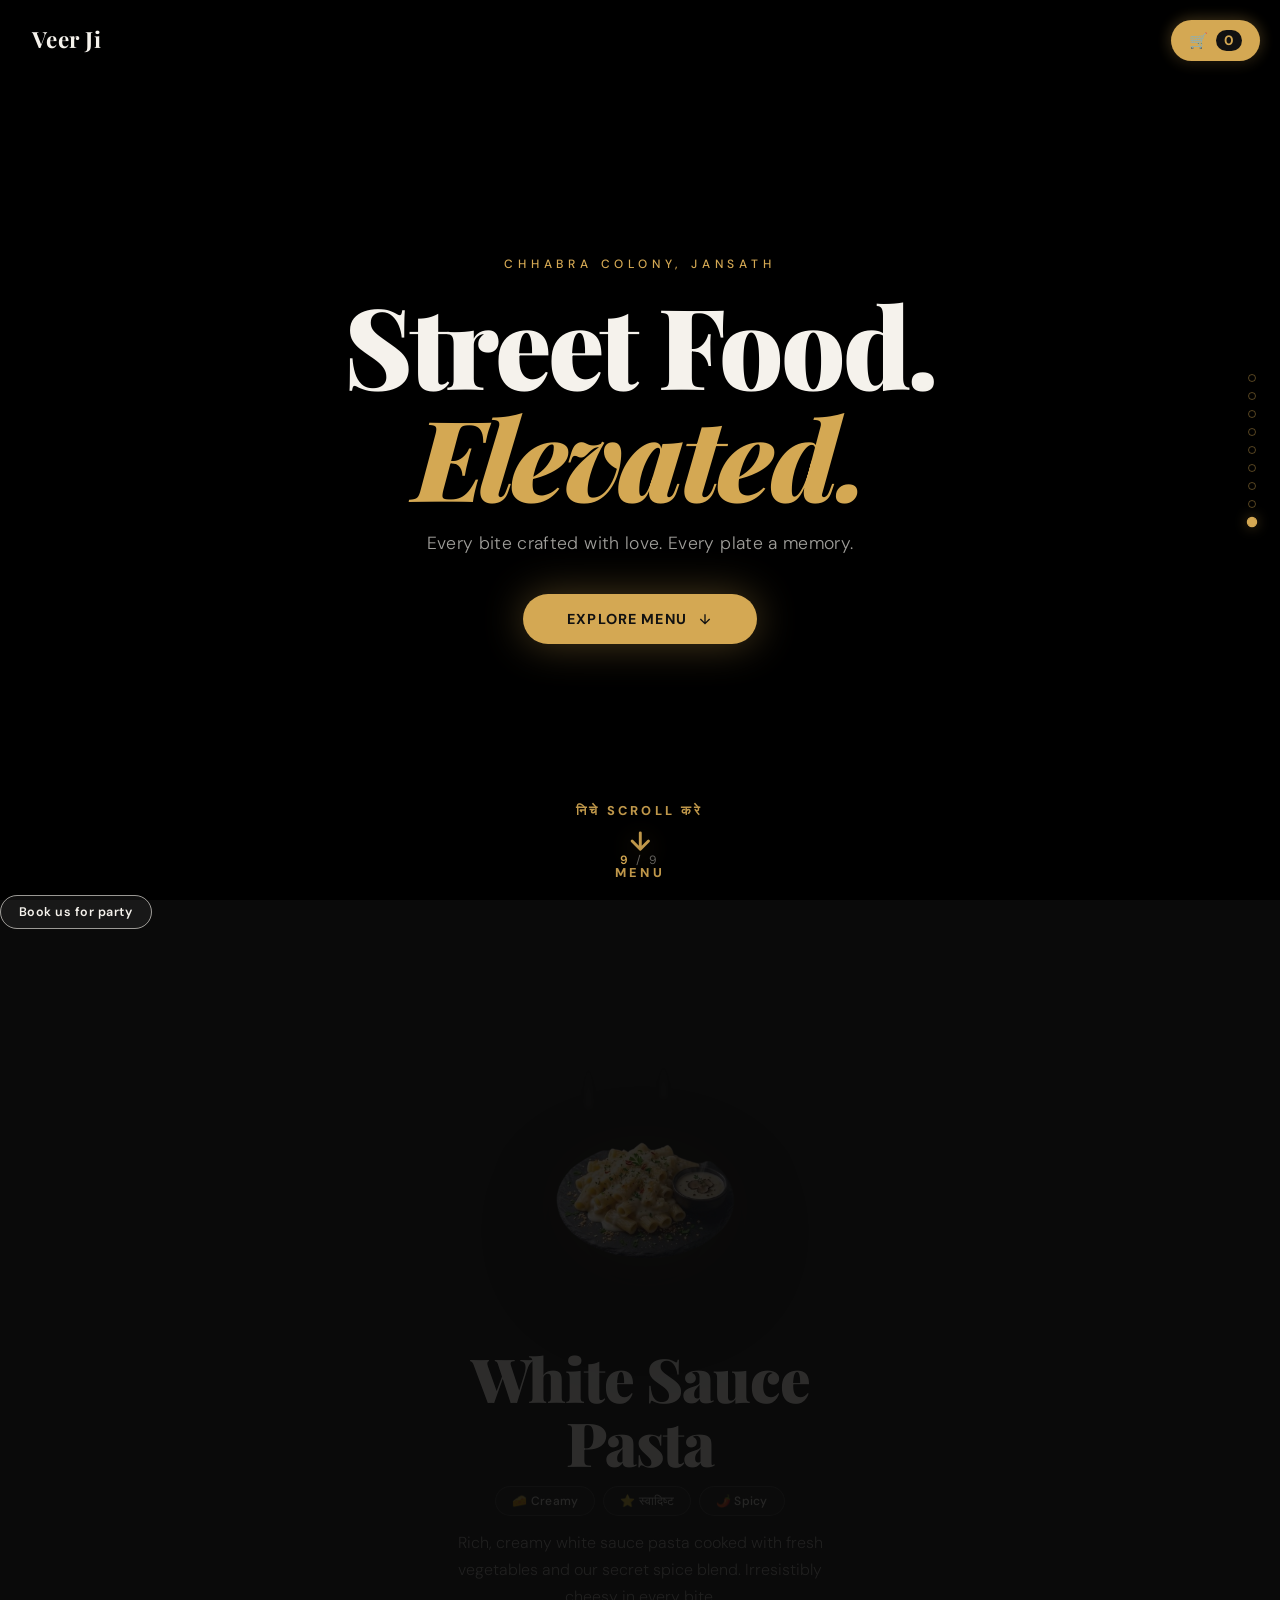
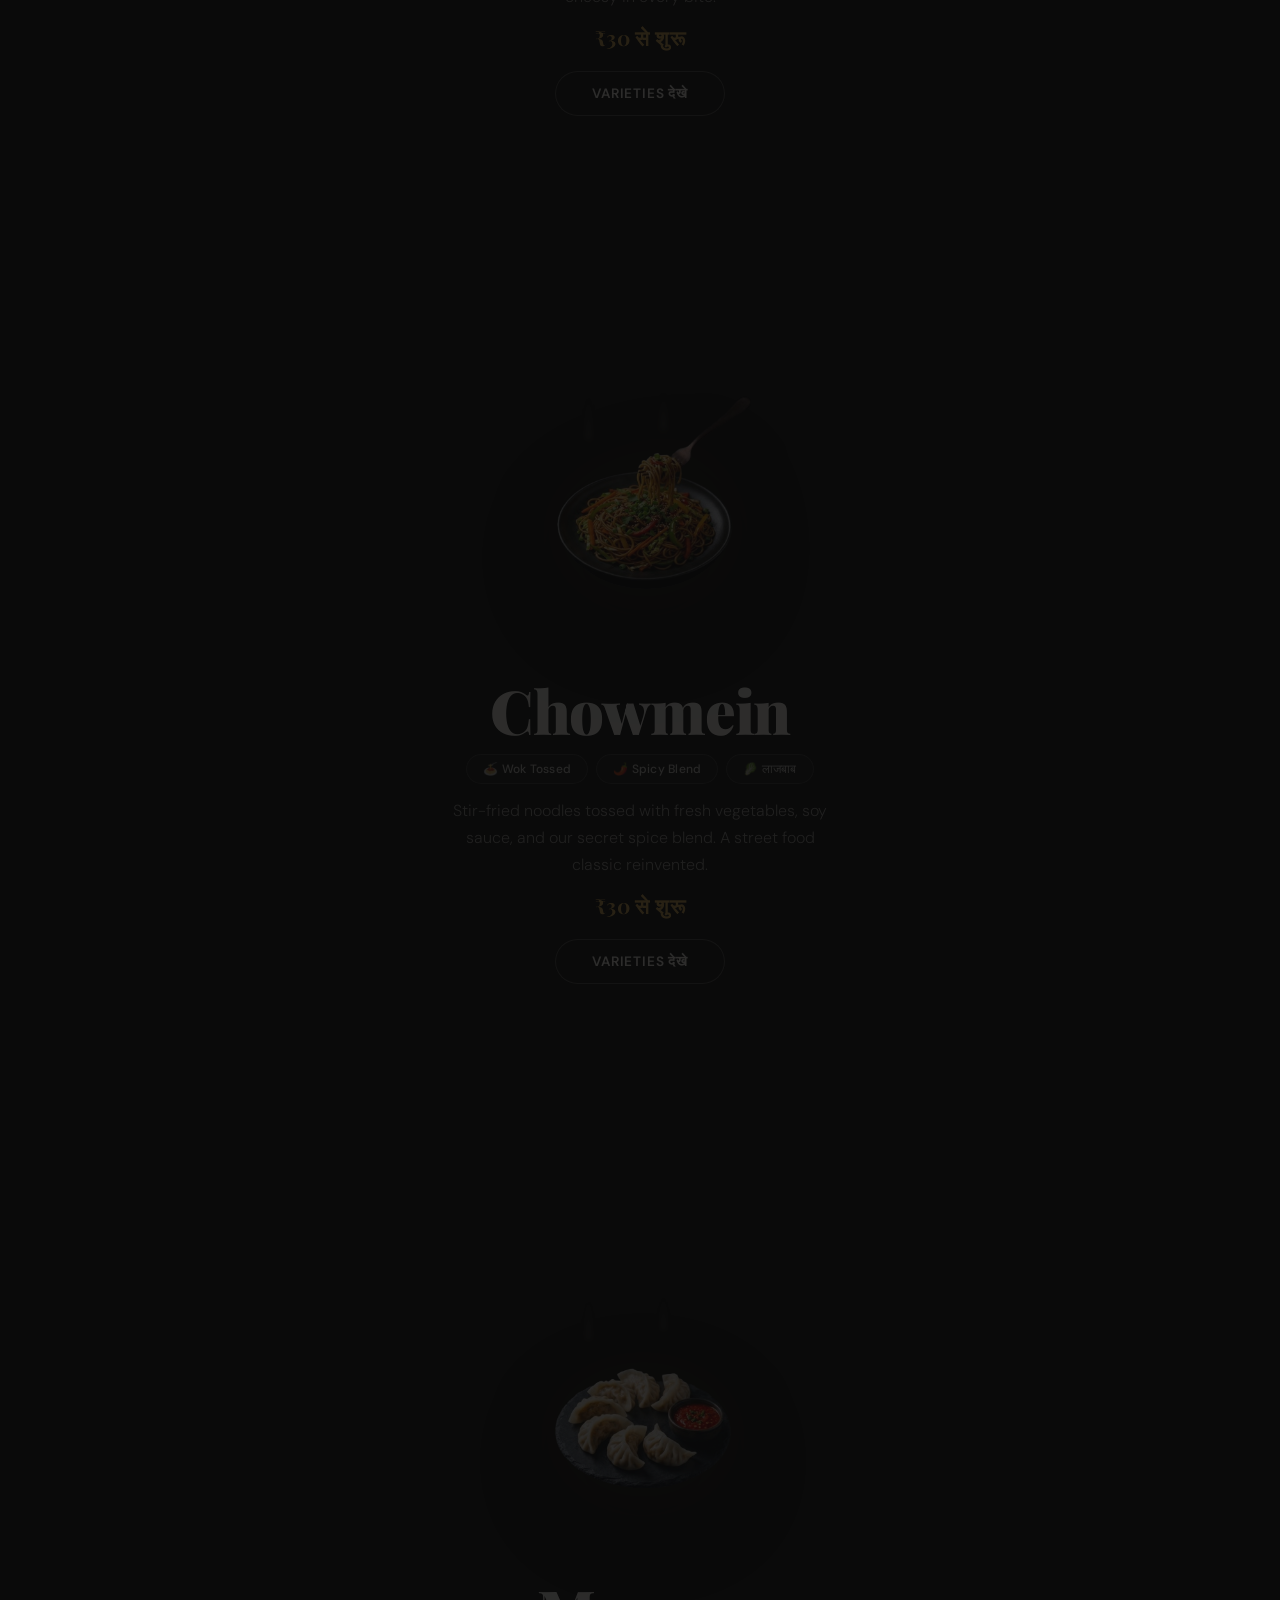
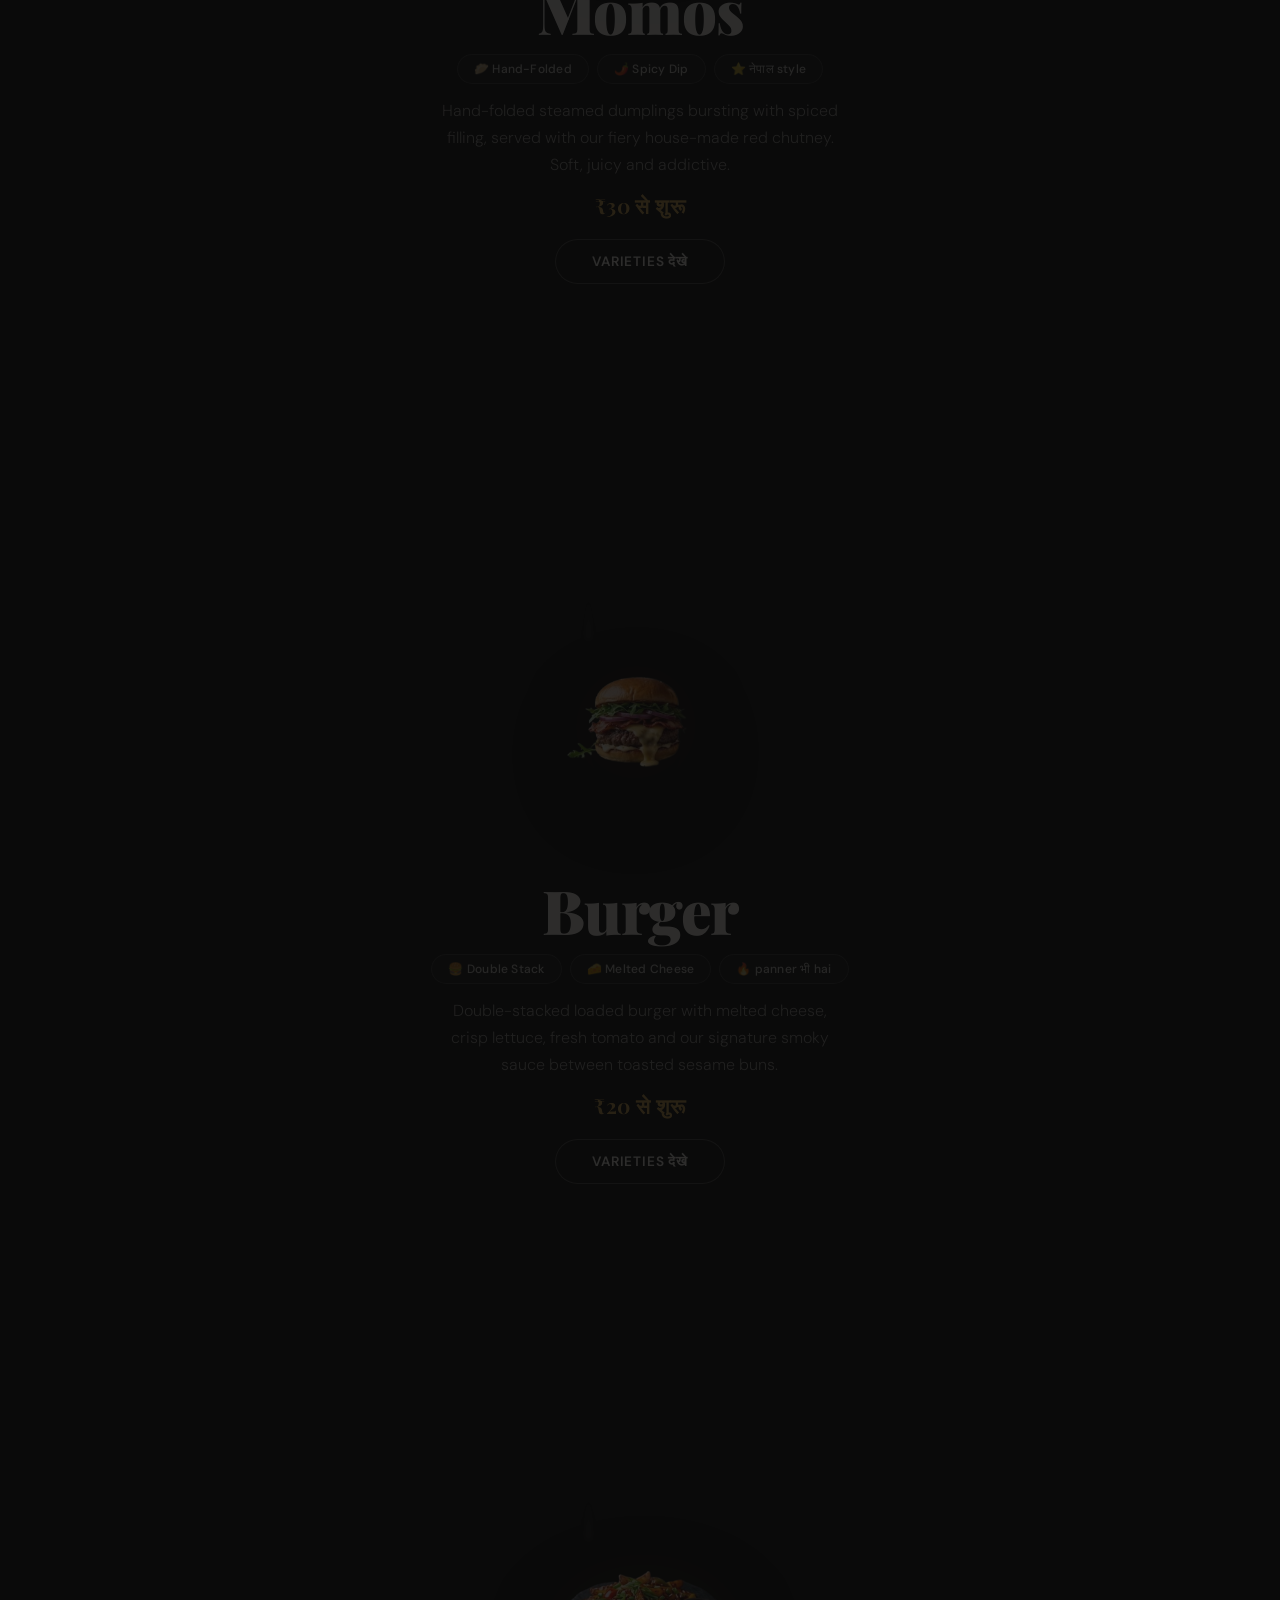
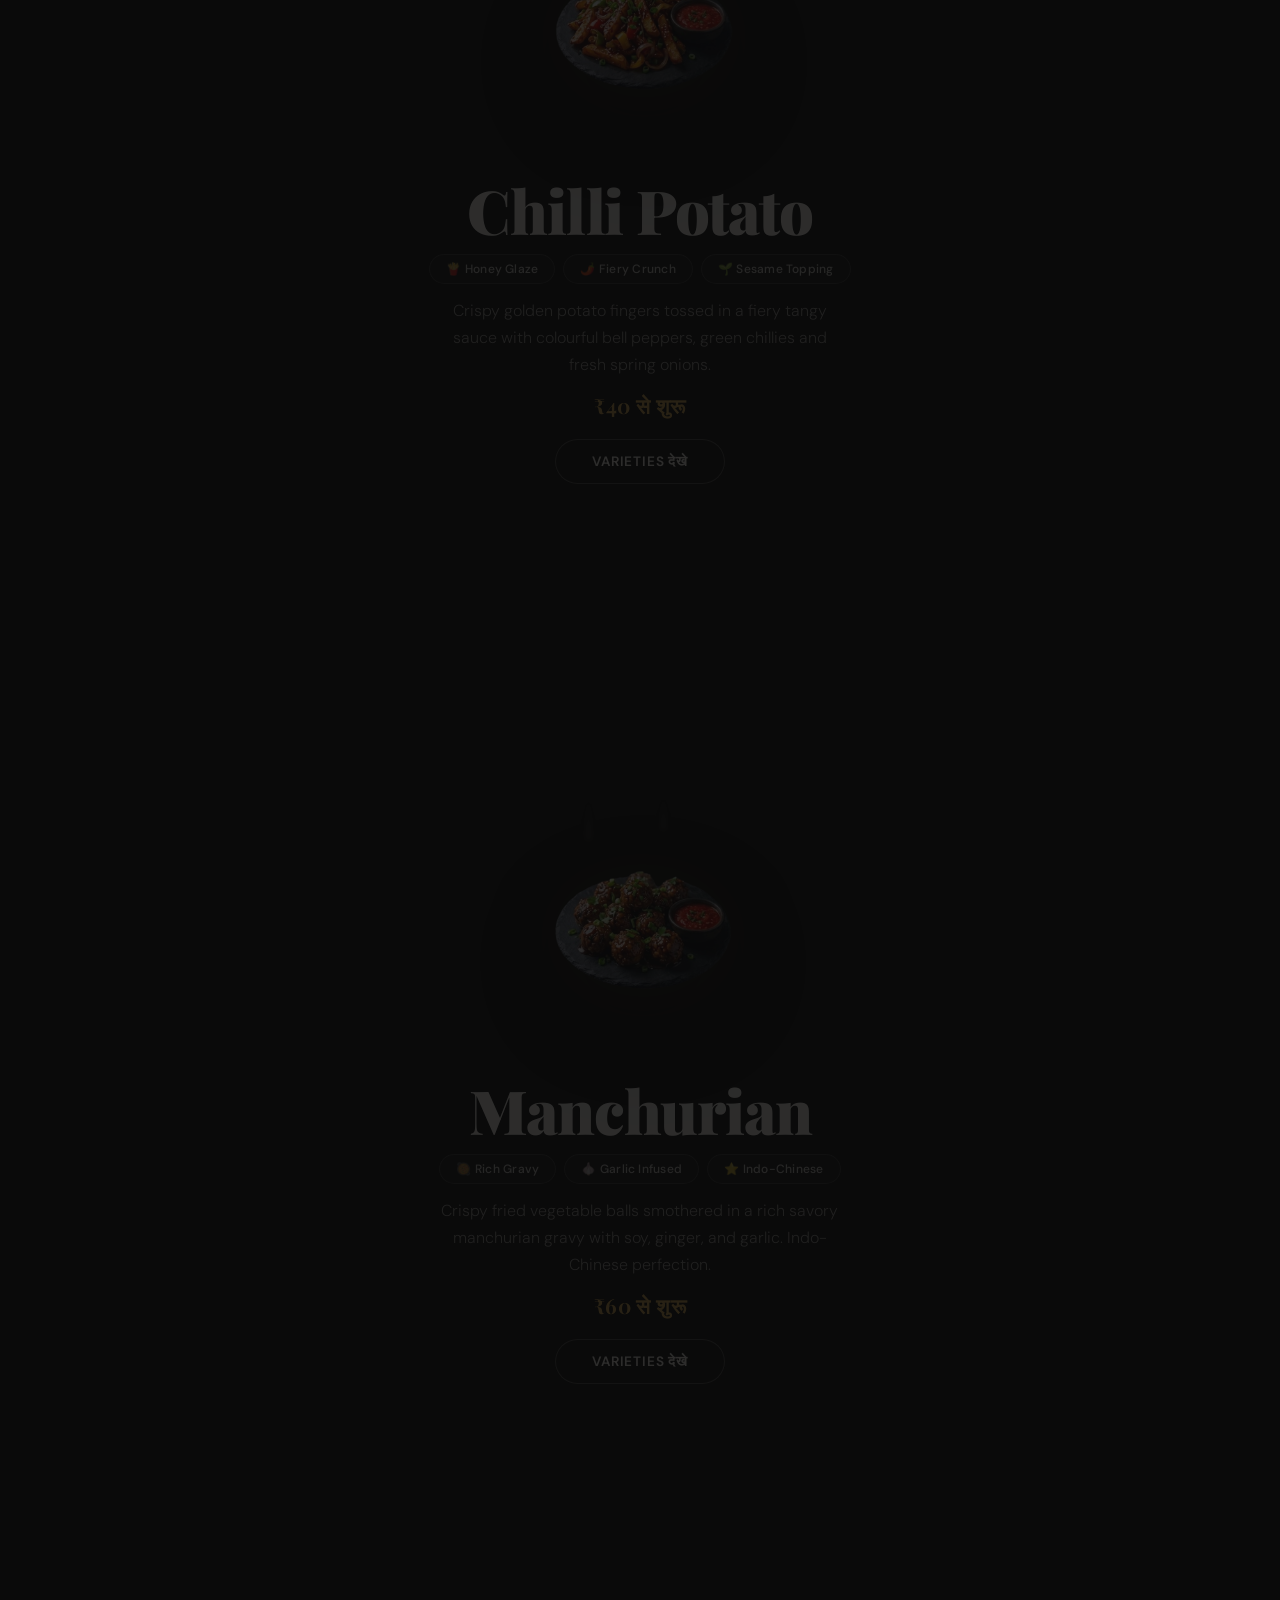
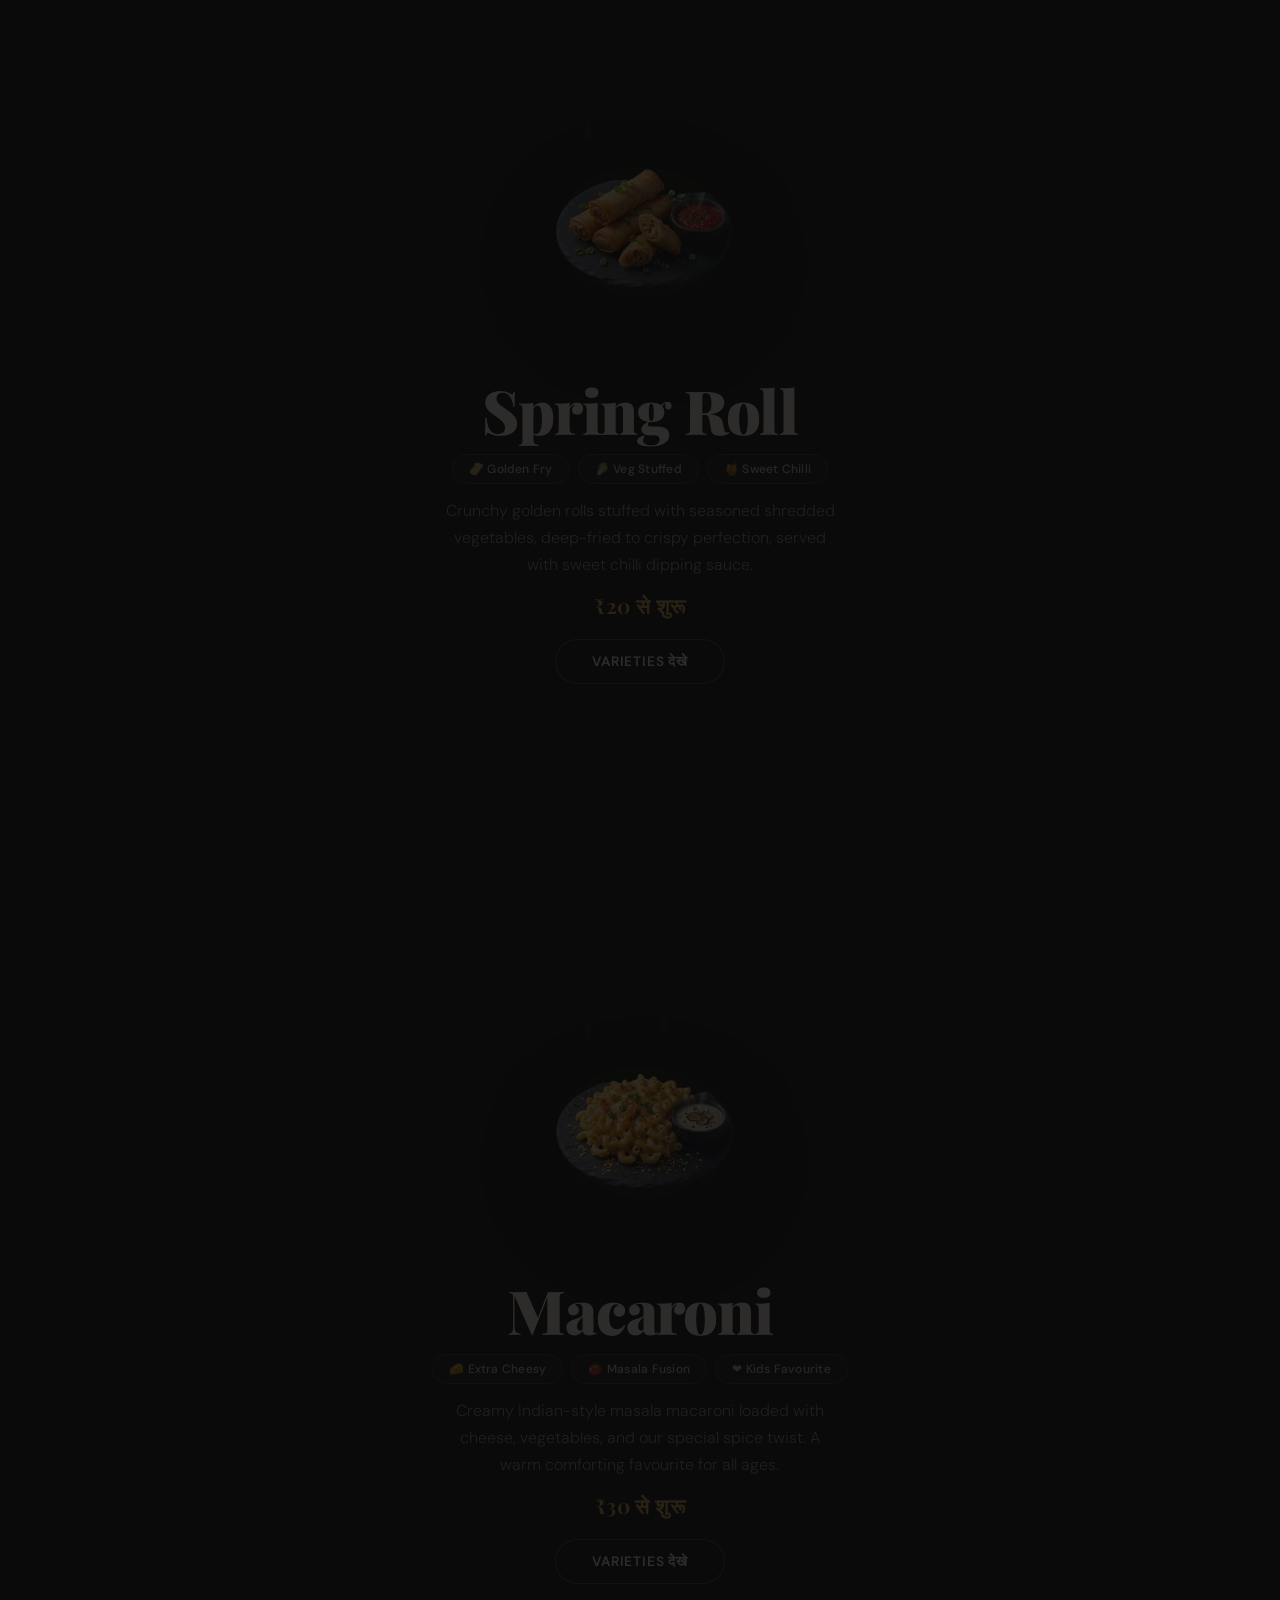
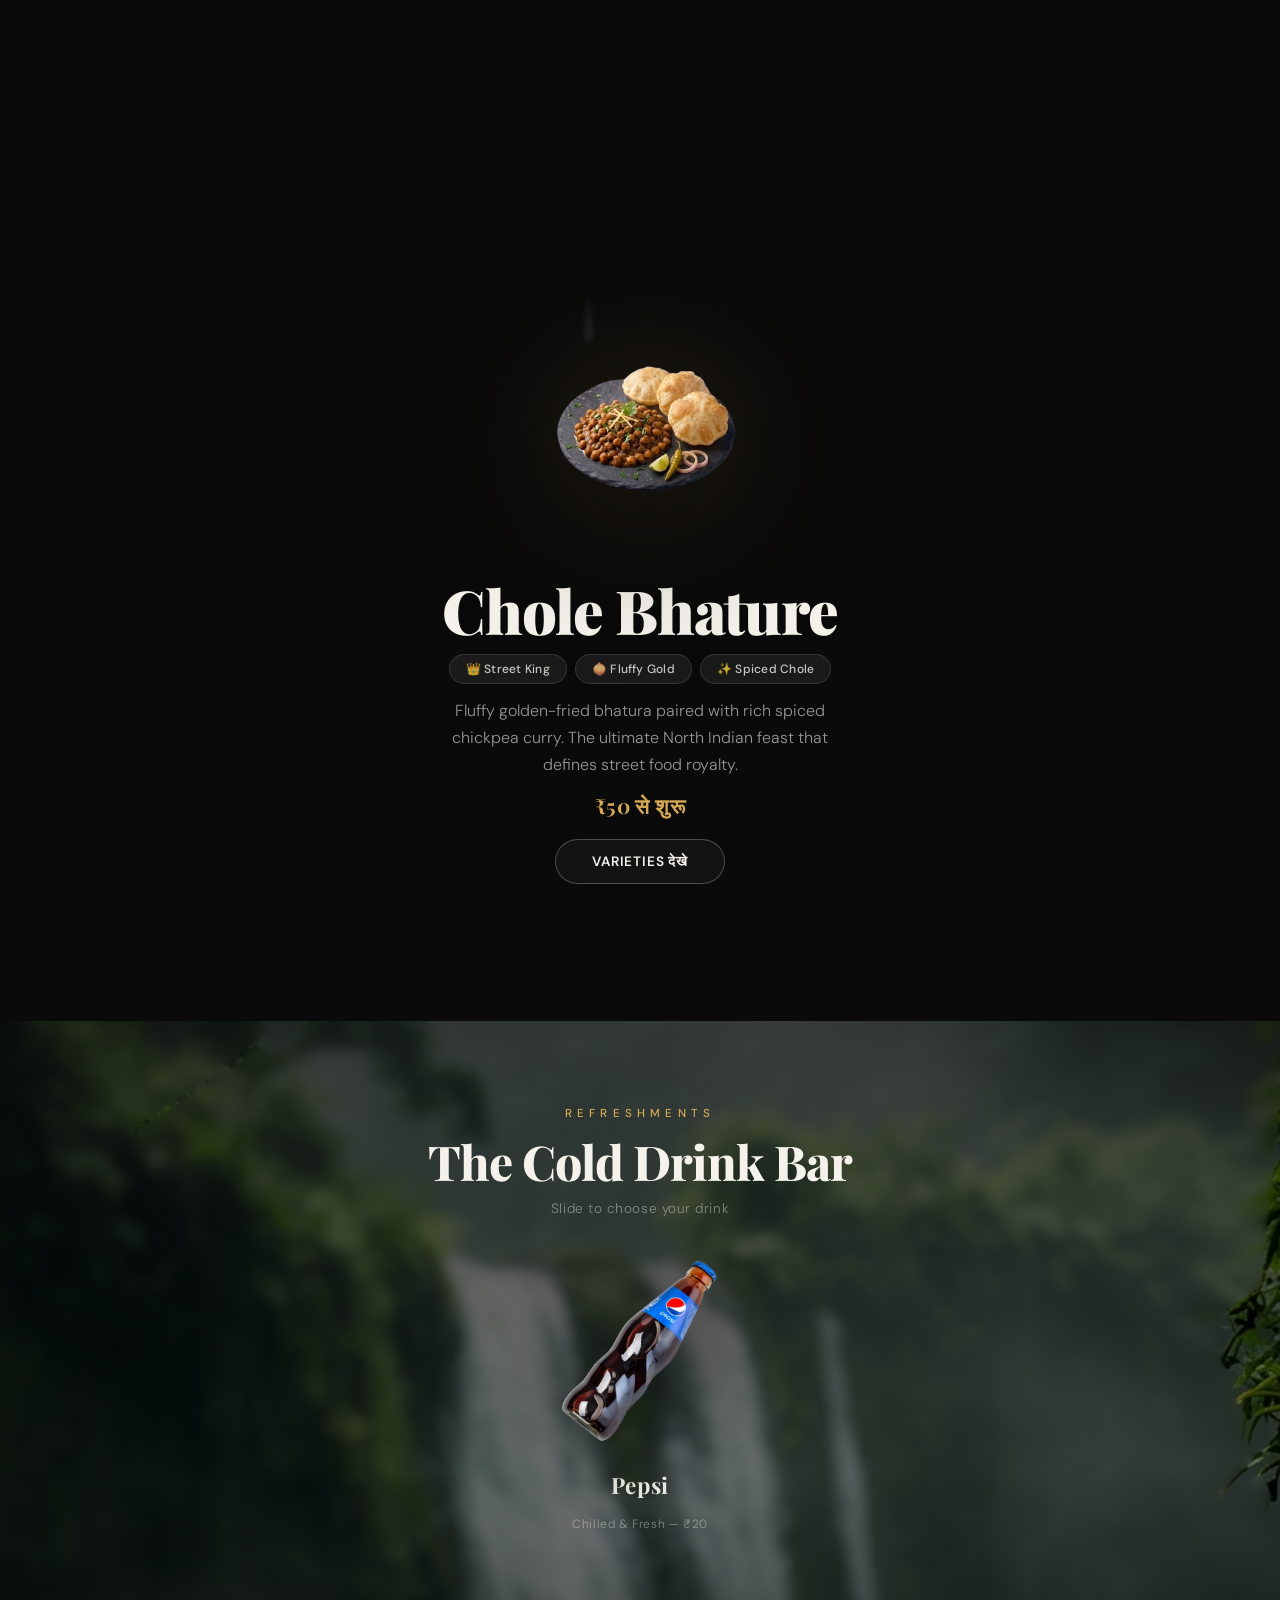
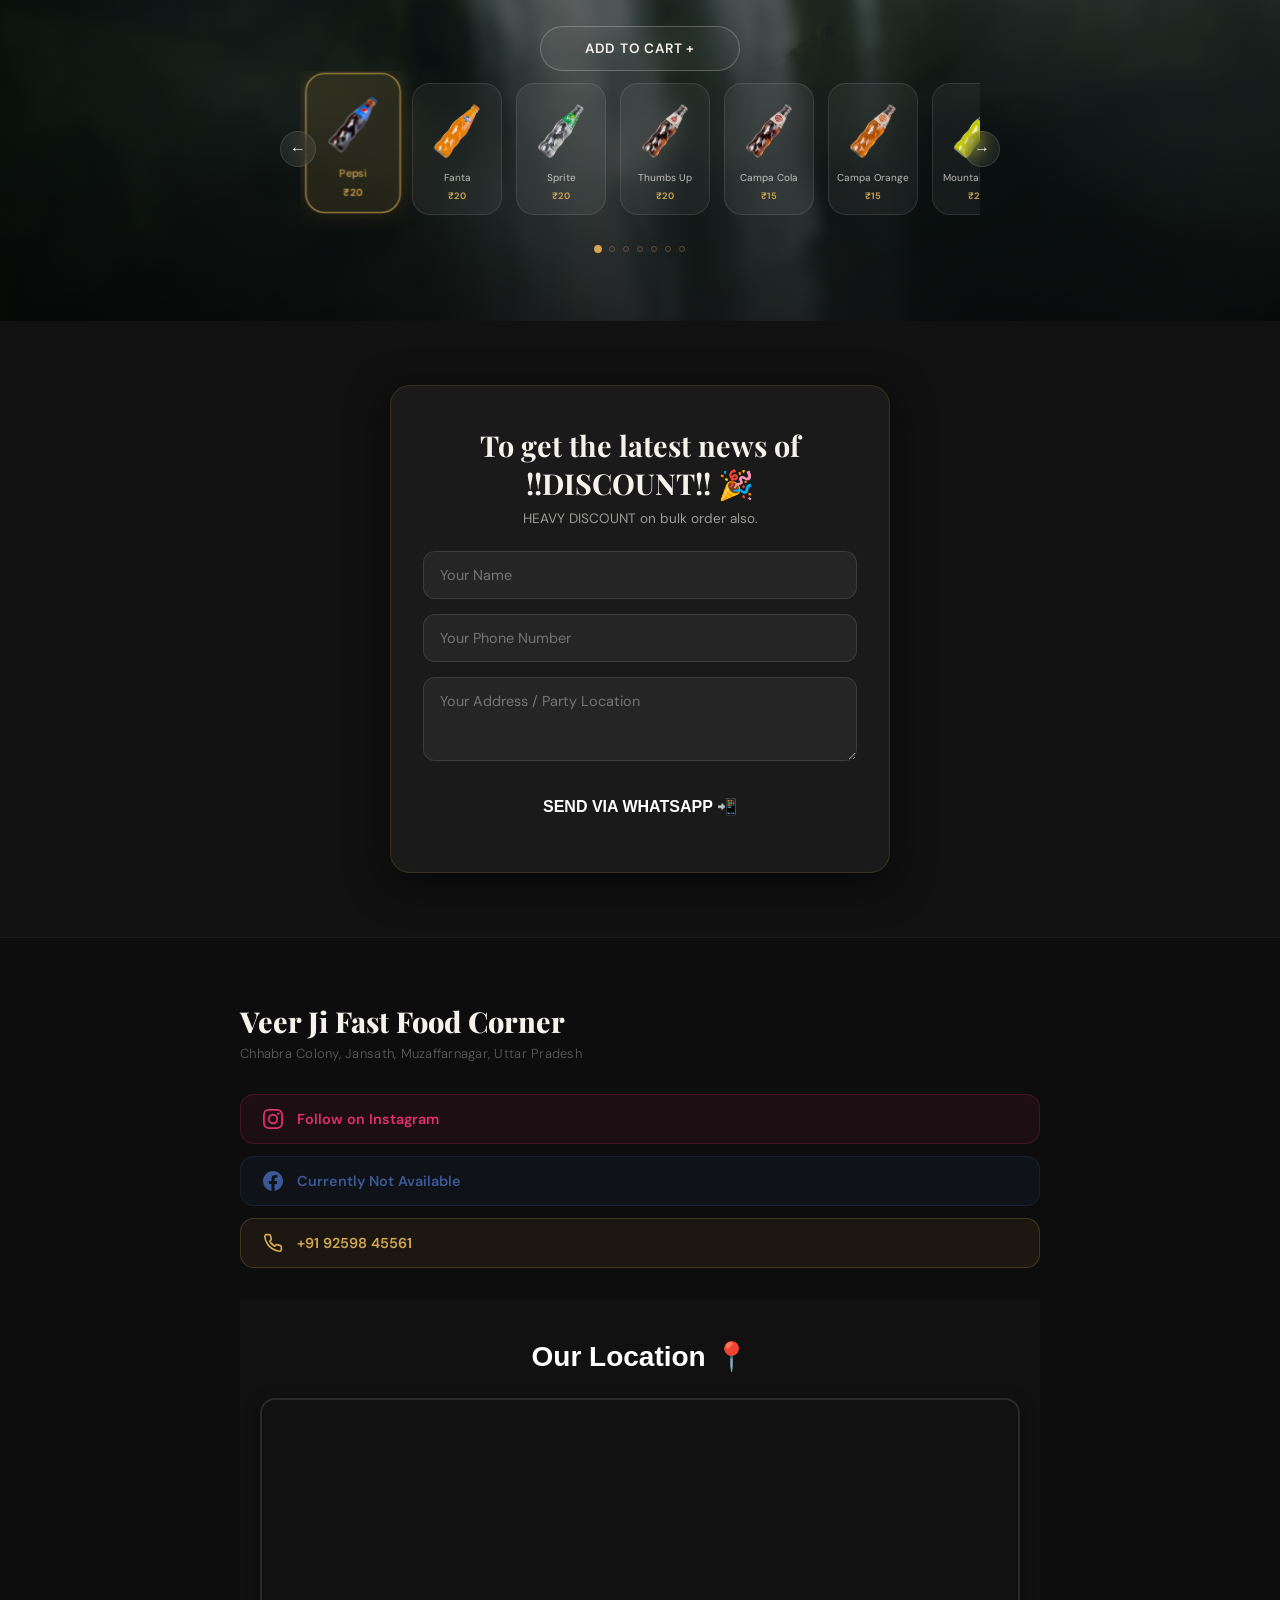
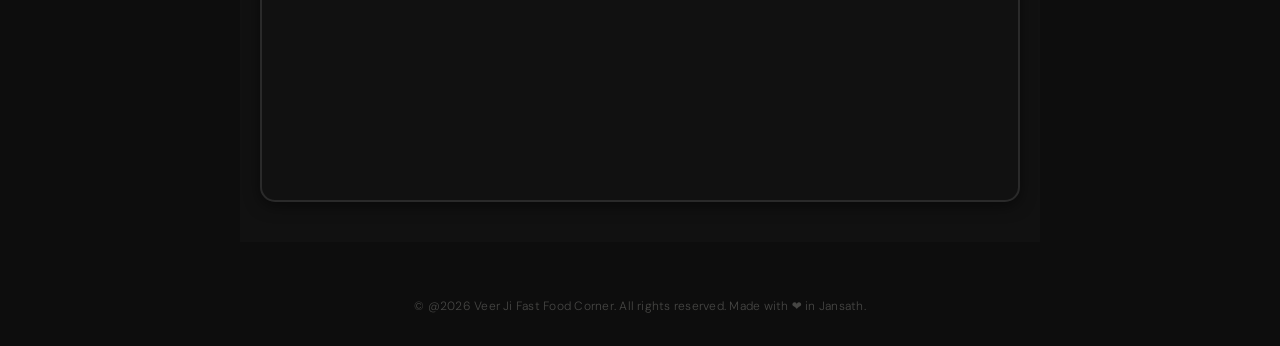
<file: index.html>
<!DOCTYPE html>
<html lang="en">
<head>
  <meta charset="UTF-8">
  <meta name="viewport" content="width=device-width, initial-scale=1.0">
  <title>Veer Ji Fast Food Corner | Premium Street Food — Jansath</title>
  <meta name="description" content="Experience premium street food at Veer Ji Fast Food Corner, Chhabra Colony, Jansath. Chowmein, Momos, Burgers, Manchurian & more.">

  <!-- Google Fonts — Playfair Display + DM Sans -->
  <link rel="preconnect" href="https://fonts.googleapis.com">
  <link rel="preconnect" href="https://fonts.gstatic.com" crossorigin>
  <link href="https://fonts.googleapis.com/css2?family=Playfair+Display:wght@700;800;900&family=DM+Sans:wght@300;400;500;600&display=swap" rel="stylesheet">

  <link rel="stylesheet" href="styles.css">
</head>

<body>
  <a href="cart.html" class="global-floating-cart">
  🛒 <span id="main-cart-counter">0</span>
</a>

  <!-- ============================================================
       PART 1: SPLASH SCREEN — "Welcome Ji"
       ============================================================
       # TO EDIT:
       - Change welcome text: edit "Welcome Ji" below
       - Change subtitle: edit "Veer Ji Fast Food Corner" below
       - Change mascot image: replace src="images/mascot.jpg"
       ============================================================ -->
  <div id="splash-screen">
    <!-- CHANGE MASCOT IMAGE HERE -->
    <img src="mascot.jpg" alt="Veer Ji Mascot" class="mascot-img" onerror="this.style.display='none'">
    <h1 class="welcome-text">Welcome Ji</h1>
    <!-- CHANGE TAGLINE HERE -->
    <p class="welcome-sub">Veer Ji Fast Food Corner</p>
    <div class="splash-dots">
      <span></span><span></span><span></span>
    </div>
  </div>


  <!-- ============================================================
       PART 2: VIDEO HERO — Burger Drop
       ============================================================
       # TO EDIT:
       - Change hero video: replace video/hero.mp4
       - Change headline text: edit "Street Food. Elevated." below
       - Change subline: edit the <p> tag below
       ============================================================ -->
  <section id="hero-section">
    <!-- CHANGE HERO VIDEO HERE — place your burger video at video/hero.mp4 -->
   <video
      id="hero-video"
      muted
      playsinline
      preload="auto"
    >
      <source src="images/video/hero.mp4" type="video/mp4">
    </video>

    <!-- Dark overlay on video -->
    <div class="video-overlay"></div>

    <!-- Nav -->
    <nav class="hero-nav">
      <span class="nav-brand">Veer Ji</span>
      <!-- CHANGE PHONE NUMBER HERE -->
      
    </nav>

    <!-- Hero content — fades in after video plays -->
    <div class="hero-content" id="hero-content">
      <!-- CHANGE MAIN HEADLINE HERE -->
      <p class="hero-eyebrow">Chhabra Colony, Jansath</p>
      <h1 class="hero-headline">Street Food.<br><em>Elevated.</em></h1>
      <!-- CHANGE SUBLINE HERE -->
      <p class="hero-subline">Every bite crafted with love. Every plate a memory.</p>
      <a href="#menu-section" class="hero-cta">
        <span>Explore Menu</span>
        <svg width="16" height="16" viewBox="0 0 24 24" fill="none" stroke="currentColor" stroke-width="2"><path d="M12 5v14M5 12l7 7 7-7"/></svg>
      </a>
    </div>

    <!-- Scroll indicator -->
    <a href="#menu-section" class="premium-scroll-hint" id="scroll-hint">
      <span>निचे Scroll करे </span>
      <div class="scroll-arrow">
        <svg width="28" height="28" viewBox="0 0 24 24" fill="none" stroke="currentColor" stroke-width="2.5" stroke-linecap="round" stroke-linejoin="round">
          <path d="M12 5v14M19 12l-7 7-7-7"/>
        </svg>
      </div>
  </section>


  <!-- ============================================================
       PART 3: MENU SECTION — Static Dark Kitchen BG, Food Scrolls
       ============================================================
       # TO EDIT MENU ITEMS:
       Each item has its own clearly marked comment block below.
       To add/remove items: copy/paste an entire <div class="menu-item"> block
       ============================================================ -->
  <section id="menu-section">

    <div class="menu-bg" style="background-image: url('images/kitchen-bg.png')"></div>
    <div class="menu-bg-overlay"></div>

    <!-- Sticky header -->
    <div class="menu-sticky-header">
      <span class="menu-label">MENU</span>
      <!-- CHANGE PHONE NUMBER HERE -->
      <a href="tel:+919259845561" class="nav-order-btn small">Book us for party</a>
    </div>

    <!-- Menu items scroll container -->
    <div class="menu-items-wrap" id="menu-items-wrap">

      <!-- ─────────────────────────────────────────
           MENU ITEM 1 — WHITE SAUCE PASTA
           Change name: edit "White Sauce Pasta" below
           Change price: edit "₹70 onwards" below
           Change description: edit the <p> below
           Change image: replace images/menu/white-sauce.png
           ───────────────────────────────────────── -->
      <div class="menu-item active" data-index="0">
        <div class="menu-item-food">
          <!-- CHANGE WHITE SAUCE PASTA IMAGE HERE -->
          <img src="images/menu/white-sauce.png" alt="White Sauce Pasta" class="food-photo" onerror="this.src='https://via.placeholder.com/500x500/111/fff?text=White+Sauce+Pasta'">
          <div class="food-steam steam-1"></div>
          <div class="food-steam steam-2"></div>
        </div>
        <div class="menu-item-info">
          <!-- CHANGE PASTA NAME HERE -->
          <h2 class="item-name">White Sauce Pasta</h2>
          <!-- CHANGE PASTA TAGS HERE -->
          <div class="item-tags">
            <span>🧀 Creamy</span>
            <span>⭐ स्वादिष्ट </span>
            <span>🌶️ Spicy</span>
          </div>
          <!-- CHANGE PASTA DESCRIPTION HERE -->
          <p class="item-desc">Rich, creamy white sauce pasta cooked with fresh vegetables and our secret spice blend. Irresistibly cheesy in every bite.</p>
          <!-- CHANGE PASTA PRICE HERE -->
          <span class="item-price">₹30 से शुरू </span>
          <a href="white-sauce-pasta.html" class="item-btn">Varieties देखे</a>
        </div>
      </div>

      <!-- ─────────────────────────────────────────
           MENU ITEM 2 — CHOWMEIN
           Change name: edit "Chowmein" below
           Change price: edit "₹60 onwards" below
           Change description: edit the <p> below
           Change image: replace images/menu/chowmein.png
           ───────────────────────────────────────── -->
      <div class="menu-item" data-index="1">
        <div class="menu-item-food">
          <!-- CHANGE CHOWMEIN IMAGE HERE -->
          <img src="images/menu/chowmein.png" alt="Chowmein" class="food-photo" onerror="this.src='https://via.placeholder.com/500x500/111/fff?text=Chowmein'">
          <div class="food-steam steam-1"></div>
          <div class="food-steam steam-2"></div>
        </div>
        <div class="menu-item-info">
          <h2 class="item-name">Chowmein</h2>
          <div class="item-tags">
            <span>🍝 Wok Tossed</span>
            <span>🌶️ Spicy Blend</span>
            <span>🥬 लाजबाब</span>
          </div>
          <p class="item-desc">Stir-fried noodles tossed with fresh vegetables, soy sauce, and our secret spice blend. A street food classic reinvented.</p>
          <span class="item-price">₹30 से शुरू </span>
          <a href="chowmein.html" class="item-btn">Varieties देखे</a>
        </div>
      </div>

      <!-- ─────────────────────────────────────────
           MENU ITEM 3 — MOMOS
           Change name: edit "Momos" below
           Change price: edit "₹50 onwards" below
           Change description: edit the <p> below
           Change image: replace images/menu/momos.png
           ───────────────────────────────────────── -->
      <div class="menu-item" data-index="2">
        <div class="menu-item-food">
          <!-- CHANGE MOMOS IMAGE HERE -->
          <img src="images/menu/momos.png" alt="Momos" class="food-photo" onerror="this.src='https://via.placeholder.com/500x500/111/fff?text=Momos'">
          <div class="food-steam steam-1"></div>
          <div class="food-steam steam-2"></div>
        </div>
        <div class="menu-item-info">
          <h2 class="item-name">Momos</h2>
          <div class="item-tags">
            <span>🥟 Hand-Folded</span>
            <span>🌶️ Spicy Dip</span>
            <span>⭐ नेपाल style </span>
          </div>
          <p class="item-desc">Hand-folded steamed dumplings bursting with spiced filling, served with our fiery house-made red chutney. Soft, juicy and addictive.</p>
          <span class="item-price">₹30 से शुरू</span>
          <a href="momos.html" class="item-btn">Varieties देखे</a>
        </div>
      </div>

      <!-- ─────────────────────────────────────────
           MENU ITEM 4 — BURGER
           Change name: edit "Burger" below
           Change price: edit "₹70 onwards" below
           Change description: edit the <p> below
           Change image: replace images/menu/burger.png
           ───────────────────────────────────────── -->
      <div class="menu-item" data-index="3">
        <div class="menu-item-food">
          <!-- CHANGE BURGER IMAGE HERE -->
          <img src="images/menu/burger.png" alt="Burger" class="food-photo" onerror="this.src='https://via.placeholder.com/500x500/111/fff?text=Burger'">
          <div class="food-steam steam-1"></div>
        </div>
        <div class="menu-item-info">
          <h2 class="item-name">Burger</h2>
          <div class="item-tags">
            <span>🍔 Double Stack</span>
            <span>🧀 Melted Cheese</span>
            <span>🔥 panner भी hai</span>
          </div>
          <p class="item-desc">Double-stacked loaded burger with melted cheese, crisp lettuce, fresh tomato and our signature smoky sauce between toasted sesame buns.</p>
          <span class="item-price">₹20 से शुरू</span>
          <a href="burger.html" class="item-btn">Varieties देखे</a>
        </div>
      </div>

      <!-- ─────────────────────────────────────────
           MENU ITEM 5 — CHILLI POTATO
           Change name: edit "Chilli Potato" below
           Change price: edit "₹70 onwards" below
           Change description: edit the <p> below
           Change image: replace images/menu/chilli-potato.png
           ───────────────────────────────────────── -->
      <div class="menu-item" data-index="4">
        <div class="menu-item-food">
          <!-- CHANGE CHILLI POTATO IMAGE HERE -->
          <img src="images/menu/chilli-potato.png" alt="Chilli Potato" class="food-photo" onerror="this.src='https://via.placeholder.com/500x500/111/fff?text=Chilli+Potato'">
          <div class="food-steam steam-1"></div>
        </div>
        <div class="menu-item-info">
          <h2 class="item-name">Chilli Potato</h2>
          <div class="item-tags">
            <span>🍟 Honey Glaze</span>
            <span>🌶️ Fiery Crunch</span>
            <span>🌱 Sesame Topping</span>
          </div>
          <p class="item-desc">Crispy golden potato fingers tossed in a fiery tangy sauce with colourful bell peppers, green chillies and fresh spring onions.</p>
          <span class="item-price">₹40 से शुरू</span>
          <a href="chilli-potato.html" class="item-btn">Varieties देखे</a>
        </div>
      </div>

      <!-- ─────────────────────────────────────────
           MENU ITEM 6 — MANCHURIAN
           Change name: edit "Manchurian" below
           Change price: edit "₹80 onwards" below
           Change description: edit the <p> below
           Change image: replace images/menu/manchurian.png
           ───────────────────────────────────────── -->
      <div class="menu-item" data-index="5">
        <div class="menu-item-food">
          <!-- CHANGE MANCHURIAN IMAGE HERE -->
          <img src="images/menu/manchurian.png" alt="Manchurian" class="food-photo" onerror="this.src='https://via.placeholder.com/500x500/111/fff?text=Manchurian'">
          <div class="food-steam steam-1"></div>
          <div class="food-steam steam-2"></div>
        </div>
        <div class="menu-item-info">
          <h2 class="item-name">Manchurian</h2>
          <div class="item-tags">
            <span>🥘 Rich Gravy</span>
            <span>🧄 Garlic Infused</span>
            <span>⭐ Indo-Chinese</span>
          </div>
          <p class="item-desc">Crispy fried vegetable balls smothered in a rich savory manchurian gravy with soy, ginger, and garlic. Indo-Chinese perfection.</p>
          <span class="item-price">₹60 से शुरू</span>
          <a href="manchurian.html" class="item-btn">Varieties देखे</a>
        </div>
      </div>

      <!-- ─────────────────────────────────────────
           MENU ITEM 7 — SPRING ROLL
           Change name: edit "Spring Roll" below
           Change price: edit "₹60 onwards" below
           Change description: edit the <p> below
           Change image: replace images/menu/spring-roll.png
           ───────────────────────────────────────── -->
      <div class="menu-item" data-index="6">
        <div class="menu-item-food">
          <!-- CHANGE SPRING ROLL IMAGE HERE -->
          <img src="images/menu/spring-roll.png" alt="Spring Roll" class="food-photo" onerror="this.src='https://via.placeholder.com/500x500/111/fff?text=Spring+Roll'">
          <div class="food-steam steam-1"></div>
        </div>
        <div class="menu-item-info">
          <h2 class="item-name">Spring Roll</h2>
          <div class="item-tags">
            <span>🫔 Golden Fry</span>
            <span>🥬 Veg Stuffed</span>
            <span>🍯 Sweet Chilli</span>
          </div>
          <p class="item-desc">Crunchy golden rolls stuffed with seasoned shredded vegetables, deep-fried to crispy perfection, served with sweet chilli dipping sauce.</p>
          <span class="item-price">₹20 से शुरू</span>
          <a href="spring-roll.html" class="item-btn">Varieties देखे</a>
        </div>
      </div>

      <!-- ─────────────────────────────────────────
           MENU ITEM 8 — MACARONI
           Change name: edit "Macaroni" below
           Change price: edit "₹60 onwards" below
           Change description: edit the <p> below
           Change image: replace images/menu/macaroni.png
           ───────────────────────────────────────── -->
      <div class="menu-item" data-index="7">
        <div class="menu-item-food">
          <!-- CHANGE MACARONI IMAGE HERE -->
          <img src="images/menu/macaroni.png" alt="Macaroni" class="food-photo" onerror="this.src='https://via.placeholder.com/500x500/111/fff?text=Macaroni'">
          <div class="food-steam steam-1"></div>
          <div class="food-steam steam-2"></div>
        </div>
        <div class="menu-item-info">
          <h2 class="item-name">Macaroni</h2>
          <div class="item-tags">
            <span>🧀 Extra Cheesy</span>
            <span>🍅 Masala Fusion</span>
            <span>❤️ Kids Favourite</span>
          </div>
          <p class="item-desc">Creamy Indian-style masala macaroni loaded with cheese, vegetables, and our special spice twist. A warm comforting favourite for all ages.</p>
          <span class="item-price">₹30 से शुरू</span>
          <a href="macaroni.html" class="item-btn">Varieties देखे</a>
        </div>
      </div>

      <!-- ─────────────────────────────────────────
           MENU ITEM 9 — CHOLE BHATURE
           Change name: edit "Chole Bhature" below
           Change price: edit "₹80 onwards" below
           Change description: edit the <p> below
           Change image: replace images/menu/chole-bhature.png
           ───────────────────────────────────────── -->
      <div class="menu-item" data-index="8">
        <div class="menu-item-food">
          <!-- CHANGE CHOLE BHATURE IMAGE HERE -->
          <img src="images/menu/chole-bhature.png" alt="Chole Bhature" class="food-photo" onerror="this.src='https://via.placeholder.com/500x500/111/fff?text=Chole+Bhature'">
          <div class="food-steam steam-1"></div>
        </div>
        <div class="menu-item-info">
          <h2 class="item-name">Chole Bhature</h2>
          <div class="item-tags">
            <span>👑 Street King</span>
            <span>🧅 Fluffy Gold</span>
            <span>✨ Spiced Chole</span>
          </div>
          <p class="item-desc">Fluffy golden-fried bhatura paired with rich spiced chickpea curry. The ultimate North Indian feast that defines street food royalty.</p>
          <span class="item-price">₹50 से शुरू</span>
          <a href="chole-bhature.html" class="item-btn">Varieties देखे</a>
        </div>
      </div>

    </div><!-- /menu-items-wrap -->

    <!-- Dot navigation for menu items -->
    <div class="menu-dots" id="menu-dots">
      <button class="dot active" data-target="0"></button>
      <button class="dot" data-target="1"></button>
      <button class="dot" data-target="2"></button>
      <button class="dot" data-target="3"></button>
      <button class="dot" data-target="4"></button>
      <button class="dot" data-target="5"></button>
      <button class="dot" data-target="6"></button>
      <button class="dot" data-target="7"></button>
      <button class="dot" data-target="8"></button>
    </div>

    <!-- Item counter -->
    <div class="menu-counter">
      <span id="current-item">1</span> / <span>9</span>
    </div>

  </section>


  <!-- ============================================================
       PART 4: COLD DRINK BAR — Horizontal Sliding Bottles (Kumo style)
       ============================================================
       # TO EDIT DRINKS:
       Each drink has its own clearly marked comment block below.
       - Change drink name: edit the <span class="drink-name"> text
       - Change bottle image: replace the src in <img>
       - Change liquid color: edit data-liquid-from and data-liquid-to
       - Add a drink: copy one full <div class="drink-slide"> block
       ============================================================ -->
  <section id="drinks-section">

    <!-- CHANGE DRINKS BG IMAGE HERE — replace images/drinks-bg.jpg -->
    <div class="drinks-bg" style="background-image: url('images/drinks-bg.png')"></div>
    <div class="drinks-bg-overlay"></div>

    <!-- Section header -->
    <div class="drinks-header">
      <p class="drinks-eyebrow">Refreshments</p>
      <!-- CHANGE DRINKS SECTION TITLE HERE -->
      <h2 class="drinks-title">The Cold Drink Bar</h2>
      <p class="drinks-subtitle">Slide to choose your drink</p>
    </div>

   <!-- Central bottle display -->
    <div class="glass-stage">
      <div class="bottle-display">
        <img
          id="active-bottle-img"
          src="images/drinks/pepsi.png"
          alt="Selected Drink"
          style="height:200px; object-fit:contain;
                 filter:drop-shadow(0 20px 50px rgba(0,0,0,0.7));
                 animation:foodFloat 4s ease-in-out infinite;
                 transition:opacity 0.3s ease, transform 0.3s ease;"
          onerror="this.style.display='none'"
        >
      </div>
      <p class="glass-drink-name" id="glass-drink-name">Pepsi</p>
      <p class="glass-drink-sub">एक बार Button Green होने पर आपका सामान Cart में जुड़ चूका है — ₹20</p>
    </div>
      <!-- Current drink name below glass -->
      <p class="glass-drink-name" id="glass-drink-name">Pepsi</p>
      <p class="glass-drink-sub">एक बार Button हरा होने पर आपका सामान Cart में जुड़ चूका है  — ₹20</p>
    <button id="drink-add-btn" class="item-btn" style="margin-top: 1rem; width: 100%; max-width: 200px; justify-content: center;" onclick="addCurrentDrinkToCart(this)">
        Add to Cart +
      </button>
    </div>

    <!-- Horizontally sliding drink bottles -->
    <div class="drinks-slider-wrap">
      <div class="drinks-slider" id="drinks-slider">

        <!-- ─────────────────────────────────────
             DRINK 1 — PEPSI
             Change name: edit "Pepsi" below
             Change price: edit "₹20" below
             Change bottle image: replace images/drinks/pepsi.png
             Change liquid color: edit data-liquid-from / data-liquid-to
             ───────────────────────────────────── -->
        <div class="drink-slide active"
          data-drink-name="Pepsi"
          data-drink-price="₹20"
          data-liquid-from="#2A1505"
          data-liquid-to="#0D0704">
          <!-- CHANGE PEPSI BOTTLE IMAGE HERE -->
          <img src="images/drinks/pepsi.png" alt="Pepsi" onerror="this.style.display='none'">
          <div class="drink-color-dot" style="background: linear-gradient(135deg,#004B93,#001F3F)"></div>
          <span class="drink-name">Pepsi</span>
          <span class="drink-price">₹20</span>
        </div>

        <!-- ─────────────────────────────────────
             DRINK 2 — FANTA
             Change bottle image: replace images/drinks/fanta.png
             ───────────────────────────────────── -->
        <div class="drink-slide"
          data-drink-name="Fanta"
          data-drink-price="₹20"
          data-liquid-from="#FF8C00"
          data-liquid-to="#CC5500">
          <!-- CHANGE FANTA BOTTLE IMAGE HERE -->
          <img src="images/drinks/fanta.png" alt="Fanta" onerror="this.style.display='none'">
          <div class="drink-color-dot" style="background: linear-gradient(135deg,#FF6B00,#E85500)"></div>
          <span class="drink-name">Fanta</span>
          <span class="drink-price">₹20</span>
        </div>

        <!-- ─────────────────────────────────────
             DRINK 3 — SPRITE
             Change bottle image: replace images/drinks/sprite.png
             ───────────────────────────────────── -->
        <div class="drink-slide"
          data-drink-name="Sprite"
          data-drink-price="₹20"
          data-liquid-from="#C8E6C0"
          data-liquid-to="#90D890">
          <!-- CHANGE SPRITE BOTTLE IMAGE HERE -->
          <img src="images/drinks/sprite.png" alt="Sprite" onerror="this.style.display='none'">
          <div class="drink-color-dot" style="background: linear-gradient(135deg,#006B3F,#00A550)"></div>
          <span class="drink-name">Sprite</span>
          <span class="drink-price">₹20</span>
        </div>

        <!-- ─────────────────────────────────────
             DRINK 4 — THUMBS UP
             Change bottle image: replace images/drinks/thumbsup.png
             ───────────────────────────────────── -->
        <div class="drink-slide"
          data-drink-name="Thumbs Up"
          data-drink-price="₹20"
          data-liquid-from="#3D1A0A"
          data-liquid-to="#150804">
          <!-- CHANGE THUMBS UP BOTTLE IMAGE HERE -->
          <img src="images/drinks/thumbsup.png" alt="Thumbs Up" onerror="this.style.display='none'">
          <div class="drink-color-dot" style="background: linear-gradient(135deg,#CC0000,#8B0000)"></div>
          <span class="drink-name">Thumbs Up</span>
          <span class="drink-price">₹20</span>
        </div>

        <!-- ─────────────────────────────────────
             DRINK 5 — CAMPA COLA
             Change bottle image: replace images/drinks/campa-cola.png
             ───────────────────────────────────── -->
        <div class="drink-slide"
          data-drink-name="Campa Cola"
          data-drink-price="₹20"
          data-liquid-from="#1F0E05"
          data-liquid-to="#0A0503">
          <!-- CHANGE CAMPA COLA BOTTLE IMAGE HERE -->
          <img src="images/drinks/campa-cola.png" alt="Campa Cola" onerror="this.style.display='none'">
          <div class="drink-color-dot" style="background: linear-gradient(135deg,#1A1A1A,#333)"></div>
          <span class="drink-name">Campa Cola</span>
          <span class="drink-price">₹15</span>
        </div>

        <!-- ─────────────────────────────────────
             DRINK 6 — CAMPA ORANGE
             Change bottle image: replace images/drinks/campa-orange.png
             ───────────────────────────────────── -->
        <div class="drink-slide"
          data-drink-name="Campa Orange"
          data-drink-price="₹20"
          data-liquid-from="#F77F00"
          data-liquid-to="#CC5500">
          <!-- CHANGE CAMPA ORANGE BOTTLE IMAGE HERE -->
          <img src="images/drinks/campa-orange.png" alt="Campa Orange" onerror="this.style.display='none'">
          <div class="drink-color-dot" style="background: linear-gradient(135deg,#FF8C00,#E85D04)"></div>
          <span class="drink-name">Campa Orange</span>
          <span class="drink-price">₹15</span>
        </div>

        <!-- ─────────────────────────────────────
             DRINK 7 — MOUNTAIN DEW
             Change bottle image: replace images/drinks/mountain.png
             ───────────────────────────────────── -->
        <div class="drink-slide"
          data-drink-name="Mountain Dew"
          data-drink-price="₹20"
          data-liquid-from="#A8D000"
          data-liquid-to="#6B9900">
          <!-- CHANGE MOUNTAIN DEW BOTTLE IMAGE HERE -->
          <img src="images/drinks/mountain.png" alt="Mountain Dew" onerror="this.style.display='none'">
          <div class="drink-color-dot" style="background: linear-gradient(135deg,#C6E800,#8BAD00)"></div>
          <span class="drink-name">Mountain Dew</span>
          <span class="drink-price">₹20</span>
        </div>

      </div><!-- /drinks-slider -->

      <!-- Slider arrows -->
      <button class="slider-arrow left" id="slider-prev" aria-label="Previous drink">&#8592;</button>
      <button class="slider-arrow right" id="slider-next" aria-label="Next drink">&#8594;</button>
    </div>

    <!-- Drink slider dots -->
    <div class="drink-dots" id="drink-dots">
      <button class="ddot active" data-di="0"></button>
      <button class="ddot" data-di="1"></button>
      <button class="ddot" data-di="2"></button>
      <button class="ddot" data-di="3"></button>
      <button class="ddot" data-di="4"></button>
      <button class="ddot" data-di="5"></button>
      <button class="ddot" data-di="6"></button>
    </div>

  </section>


  <!-- ============================================================
       PART 5: FOOTER — Contact, Social, Map
       ============================================================
       # TO EDIT:
       - Change Instagram link: edit href in Instagram <a> tag
       - Change Facebook link: edit href in Facebook <a> tag
       - Change phone number: edit tel: link and display number
       - Change address: edit the address <p> tag
       - Change Google Maps: replace the iframe src URL
       ============================================================ -->
  
  
  <section class="inquiry-section" id="inquiry-section">
    <div class="inquiry-box">
      <h2 class="inquiry-title">To get the latest news of !!DISCOUNT!! 🎉</h2>
      <p class="inquiry-sub">HEAVY DISCOUNT on bulk order also.</p>
      
      <form id="wa-inquiry-form" onsubmit="sendInquiry(event)">
        <input type="text" id="inq-name" placeholder="Your Name" required>
        <input type="tel" id="inq-phone" placeholder="Your Phone Number" required>
        <textarea id="inq-address" placeholder="Your Address / Party Location" rows="3" required></textarea>
        
        <button type="submit" class="inq-submit-btn">Send via WhatsApp 📲</button>
      </form>
    </div>
  </section>
  
  <footer id="footer-section">
    <div class="footer-inner">

      <!-- Brand -->
      <div class="footer-brand-block">
        <!-- CHANGE FOOTER BRAND NAME HERE -->
        <h3 class="footer-brand">Veer Ji Fast Food Corner</h3>
        <!-- CHANGE ADDRESS HERE -->
        <p class="footer-address">Chhabra Colony, Jansath, Muzaffarnagar, Uttar Pradesh</p>
      </div>

      <!-- Social + Contact row -->
      <div class="footer-social-row">

        <!-- CHANGE INSTAGRAM LINK HERE -->
        <a href="https://www.instagram.com/veerji.fast.food.jansath?igsh=eXhzYnNpNzJueTl4"
           target="_blank" rel="noopener"
           class="social-btn insta"
           aria-label="Instagram">
          <svg viewBox="0 0 24 24"><path d="M12 2.163c3.204 0 3.584.012 4.85.07 3.252.148 4.771 1.691 4.919 4.919.058 1.265.069 1.645.069 4.849 0 3.205-.012 3.584-.069 4.849-.149 3.225-1.664 4.771-4.919 4.919-1.266.058-1.644.07-4.85.07-3.204 0-3.584-.012-4.849-.07-3.26-.149-4.771-1.699-4.919-4.92-.058-1.265-.07-1.644-.07-4.849 0-3.204.013-3.583.07-4.849.149-3.227 1.664-4.771 4.919-4.919 1.266-.057 1.645-.069 4.849-.069zM12 0C8.741 0 8.333.014 7.053.072 2.695.272.273 2.69.073 7.052.014 8.333 0 8.741 0 12c0 3.259.014 3.668.072 4.948.2 4.358 2.618 6.78 6.98 6.98C8.333 23.986 8.741 24 12 24c3.259 0 3.668-.014 4.948-.072 4.354-.2 6.782-2.618 6.979-6.98.059-1.28.073-1.689.073-4.948 0-3.259-.014-3.667-.072-4.947-.196-4.354-2.617-6.78-6.979-6.98C15.668.014 15.259 0 12 0zm0 5.838a6.162 6.162 0 100 12.324 6.162 6.162 0 000-12.324zM12 16a4 4 0 110-8 4 4 0 010 8zm6.406-11.845a1.44 1.44 0 100 2.881 1.44 1.44 0 000-2.881z"/></svg>
          <span>Follow on Instagram</span>
        </a>

        <!-- CHANGE FACEBOOK LINK HERE -->
        <a href="https://www.facebook.com/" target="_blank" rel="noopener"
           class="social-btn fb"
           aria-label="Facebook">
          <svg viewBox="0 0 24 24"><path d="M24 12.073c0-6.627-5.373-12-12-12s-12 5.373-12 12c0 5.99 4.388 10.954 10.125 11.854v-8.385H7.078v-3.47h3.047V9.43c0-3.007 1.792-4.669 4.533-4.669 1.312 0 2.686.235 2.686.235v2.953H15.83c-1.491 0-1.956.925-1.956 1.874v2.25h3.328l-.532 3.47h-2.796v8.385C19.612 23.027 24 18.062 24 12.073z"/></svg>
          <span>Currently Not Available</span>
        </a>

        <!-- CHANGE PHONE NUMBER HERE -->
        <a href="tel:+919259845561" class="social-btn phone">
          <svg viewBox="0 0 24 24" fill="none" stroke="currentColor" stroke-width="2" stroke-linecap="round" stroke-linejoin="round"><path d="M22 16.92v3a2 2 0 01-2.18 2 19.79 19.79 0 01-8.63-3.07 19.5 19.5 0 01-6-6 19.79 19.79 0 01-3.07-8.67A2 2 0 014.11 2h3a2 2 0 012 1.72 12.84 12.84 0 00.7 2.81 2 2 0 01-.45 2.11L8.09 9.91a16 16 0 006 6l1.27-1.27a2 2 0 012.11-.45 12.84 12.84 0 002.81.7A2 2 0 0122 16.92z"/></svg>
          <!-- CHANGE DISPLAY NUMBER HERE -->
          <span>+91 92598 45561</span>
        </a>

      </div>

      <section id="location-section" style="padding: 40px 20px; background: #111; text-align: center;">
    <h2 style="font-size: 28px; margin-bottom: 25px; color: #fff; font-family: 'Poppins', sans-serif; font-weight: 700;">
      Our Location 📍
    </h2>
    
    <div class="map-container" style="max-width: 800px; margin: 0 auto; border-radius: 15px; overflow: hidden; box-shadow: 0 4px 15px rgba(0,0,0,0.5); border: 2px solid #2a2a2a;">
      
      <iframe 
        src="https://www.google.com/maps/embed?pb=!1m18!1m12!1m3!1d111229.9303855947!2d77.78300695!3d29.401448000000002!2m3!1f0!2f0!3f0!3m2!1i1024!2i768!4f13.1!3m3!1m2!1s0x390c0924002567ed%3A0x2f1993f52d4ffe78!2sVeer%20ji%20fast%20food%20corner!5e0!3m2!1sen!2sin!4v1779476521631!5m2!1sen!2sin" 
        width="100%" 
        height="400" 
        style="border:0; display: block;" 
        allowfullscreen="" 
        loading="lazy" 
        referrerpolicy="no-referrer-when-downgrade">
      </iframe>

    </div>
  </section>
      <!-- Copyright -->
      <!-- CHANGE COPYRIGHT YEAR / TEXT HERE -->
      <p class="footer-copy">&copy; @2026 Veer Ji Fast Food Corner. All rights reserved. Made with ❤️ in Jansath.</p>

    </div>
  </footer>

  <script>
    // FIX 1: This automatically updates your cart bubble when the page opens!
    function initCartCounter() {
      try {
        var cart = JSON.parse(sessionStorage.getItem('veerji_cart') || '[]');
        var totalItems = cart.reduce((sum, item) => sum + item.qty, 0);
        var counterEl = document.getElementById('main-cart-counter');
        if (counterEl) {
          counterEl.textContent = totalItems;
        }
      } catch(e) { console.log(e); }
    }

    // FIX 2: The fixed drink-adding brain
    function addCurrentDrinkToCart(btnElement) {
      var nameEl = document.getElementById('glass-drink-name');
      if (!nameEl) return;
      
      var drinkName = nameEl.textContent.trim();
      var drinkPrice = 20; // Default price

      // Smart check: Campa drinks are ₹15, others are ₹20
      if (drinkName.toLowerCase().includes('campa')) {
        drinkPrice = 15;
      }

      var itemID = 'drink-' + drinkName.toLowerCase().replace(/\s+/g, '-');
      var cart = JSON.parse(sessionStorage.getItem('veerji_cart') || '[]');

      // Check if drink already exists
      var existingItem = cart.find(function(item) { return item.id === itemID; });
      if (existingItem) {
        existingItem.qty += 1;
      } else {
        cart.push({
          id: itemID,
          name: drinkName,
          price: drinkPrice,
          parent: 'Cold Drinks',
          qty: 1
        });
      }

      // Save back to memory
      sessionStorage.setItem('veerji_cart', JSON.stringify(cart));

      // INSTANTLY update the counter bubble on screen!
      var totalItems = cart.reduce((sum, item) => sum + item.qty, 0);
      var counterEl = document.getElementById('main-cart-counter');
      if (counterEl) {
        counterEl.textContent = totalItems;
      }

      // Smooth green button animation feedback
      if (btnElement) {
        var originalText = btnElement.innerHTML;
        btnElement.innerHTML = 'Added ✓';
        btnElement.style.background = '#25D366'; // WhatsApp Green
        btnElement.style.color = '#fff';
        setTimeout(function() {
          btnElement.innerHTML = originalText;
          btnElement.style.background = '';
          btnElement.style.color = '';
        }, 1500);
      }
    }

    // WhatsApp Inquiry Logic from earlier
    function sendInquiry(event) {
      event.preventDefault(); 
      var customerName = document.getElementById('inq-name').value;
      var customerPhone = document.getElementById('inq-phone').value;
      var customerAddress = document.getElementById('inq-address').value;

      var textMsg = "Hello Veer Ji Fast Food! 👋\n\nI want to get the HEAVY DISCOUNT on a bulk order.\n\n*Customer Details:*\n• Name: " + customerName + "\n• Phone: " + customerPhone + "\n• Address: " + customerAddress + "\n\nPlease contact me back!";
      var waLink = "https://wa.me/919259845561?text=" + encodeURIComponent(textMsg);
      window.open(waLink, '_blank');
      document.getElementById('wa-inquiry-form').reset();
    }

    // Run the counter check automatically as soon as the page loads
    window.addEventListener('DOMContentLoaded', initCartCounter);
  </script>

  <script src="script.js"></script>
</body>
</html>
</file>
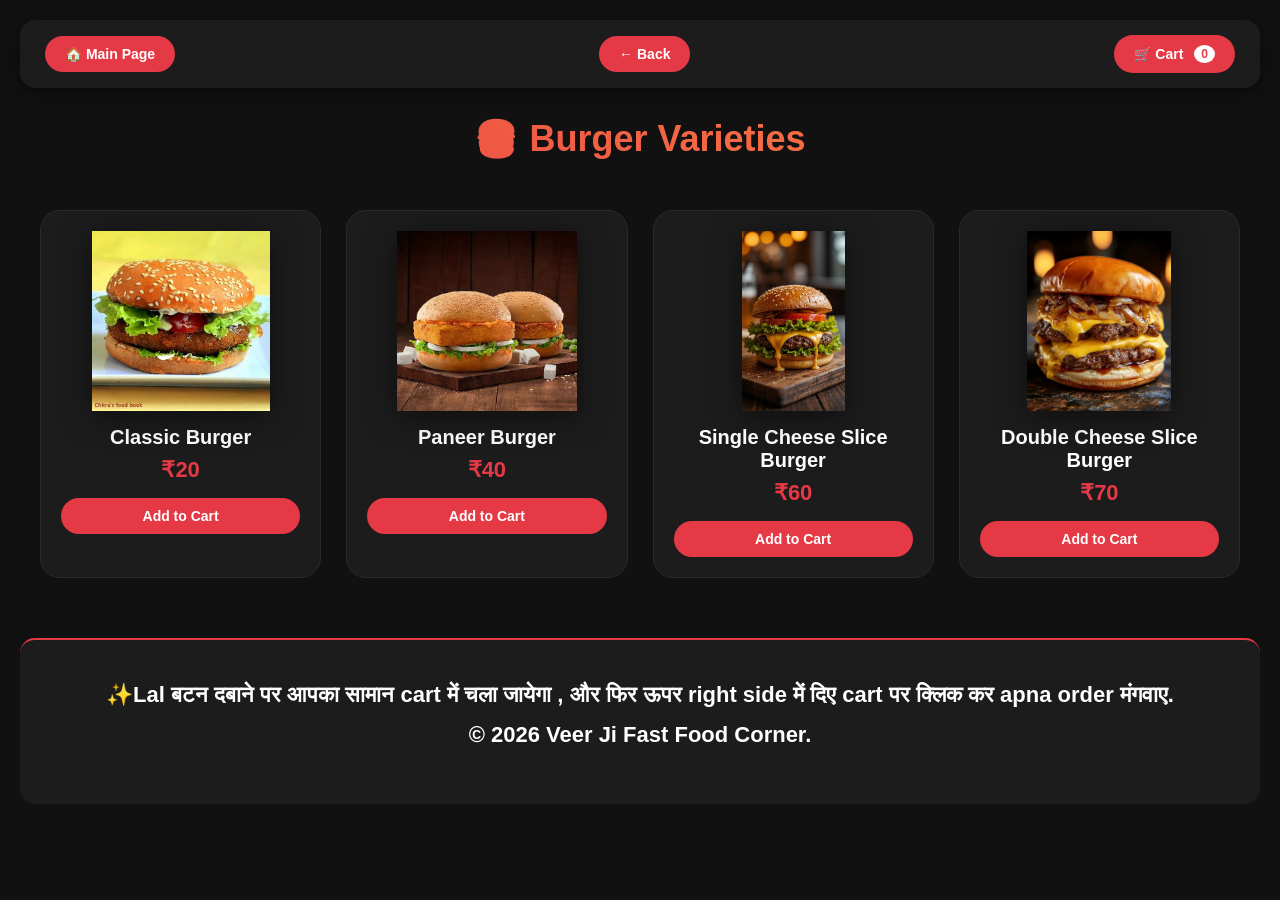
<file: burger.html>
<!DOCTYPE html>
<html lang="en">
<head>
  <meta charset="UTF-8">
  <title>Burgers</title>
  <link rel="stylesheet" href="product-style.css">
</head>
<body>
  <nav class="top-nav">
    <a href="index.html" class="nav-btn">🏠 Main Page</a>
    <a href="javascript:history.back()" class="nav-btn">← Back</a>
    <a href="cart.html" class="nav-btn cart-btn">🛒 Cart <span class="cart-count" id="cartCount">0</span></a>
  </nav>

  <h1 class="page-title">🍔 Burger Varieties</h1>

  <div class="products-container">
    <div class="product-card">
      <img src="images/classic-burger.png" alt="Classic" class="product-img">
      <div class="product-name">Classic Burger</div>
      <div class="product-price">₹20</div>
      <button class="add-cart-btn" onclick="addToCart('Classic Burger', 20, this)">Add to Cart</button>
    </div>

    <div class="product-card">
      <img src="images/paneer-burger.png" alt="Paneer" class="product-img">
      <div class="product-name">Paneer Burger</div>
      <div class="product-price">₹40</div>
      <button class="add-cart-btn" onclick="addToCart('Paneer Burger', 40, this)">Add to Cart</button>
    </div>

    <div class="product-card">
      <img src="images/single-slice-burger.png" alt="Single" class="product-img">
      <div class="product-name">Single Cheese Slice Burger</div>
      <div class="product-price">₹60</div>
      <button class="add-cart-btn" onclick="addToCart('Single Cheese Slice Burger', 60, this)">Add to Cart</button>
    </div>

    <div class="product-card">
      <img src="images/double-slice-burger.png" alt="Double" class="product-img">
      <div class="product-name">Double Cheese Slice Burger</div>
      <div class="product-price">₹70</div>
      <button class="add-cart-btn" onclick="addToCart('Double Cheese Slice Burger', 70, this)">Add to Cart</button>
    </div>
  </div>

  </div><footer class="product-page-footer">
    <p>✨Lal बटन दबाने पर आपका सामान cart में चला जायेगा , और फिर ऊपर right side में दिए cart पर क्लिक कर apna order मंगवाए.<br>
    © 2026 Veer Ji Fast Food Corner.</p>
  </footer>

  <script src="cart.js"></script>
</body>
</html>
</file>
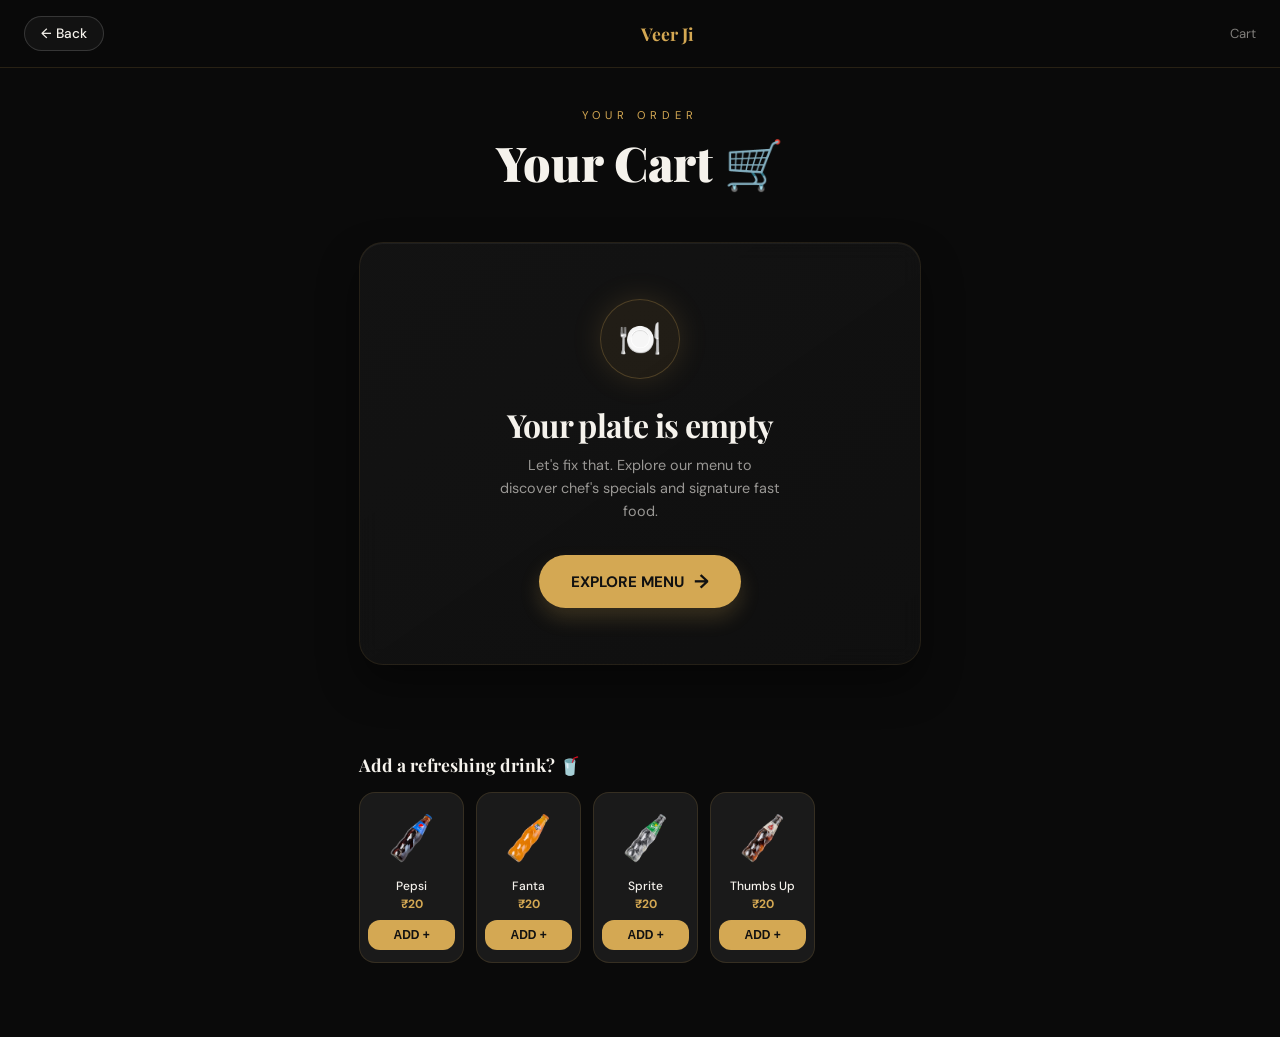
<file: cart.html>
<!DOCTYPE html>
<html lang="en">
<head>
  <meta charset="UTF-8">
  <meta name="viewport" content="width=device-width, initial-scale=1.0">
  <title>Your Cart — Veer Ji Fast Food</title>
  <link rel="preconnect" href="https://fonts.googleapis.com">
  <link rel="preconnect" href="https://fonts.gstatic.com" crossorigin>
  <link href="https://fonts.googleapis.com/css2?family=Playfair+Display:wght@700;800;900&family=DM+Sans:wght@300;400;500;600&display=swap" rel="stylesheet">
  <style>
    :root {
      --gold: #D4A853;
      --gold-light: #E8C47A;
      --dark: #0A0A0A;
      --dark-2: #111111;
      --dark-3: #1A1A1A;
      --white: #F5F2EC;
      --red: #E05555;
      --green: #25D366;
      --font-display: 'Playfair Display', Georgia, serif;
      --font-body: 'DM Sans', system-ui, sans-serif;
    }

    *, *::before, *::after { margin: 0; padding: 0; box-sizing: border-box; }
    body {
      font-family: var(--font-body);
      background: var(--dark);
      color: var(--white);
      min-height: 100vh;
    }

    .top-nav {
      position: sticky;
      top: 0;
      z-index: 100;
      display: flex;
      align-items: center;
      justify-content: space-between;
      padding: 1rem 1.5rem;
      background: rgba(10,10,10,0.95);
      backdrop-filter: blur(20px);
      border-bottom: 1px solid rgba(212,168,83,0.15);
    }
    .nav-back {
      color: var(--white); text-decoration: none;
      font-size: 0.85rem; font-weight: 500;
      padding: 8px 16px;
      border: 1px solid rgba(255,255,255,0.15);
      border-radius: 50px;
      background: rgba(255,255,255,0.04);
    }
    .nav-home {
      font-family: var(--font-display);
      font-size: 1.1rem; font-weight: 700;
      color: var(--gold); text-decoration: none;
    }
    .nav-cart-count { font-size: 0.82rem; color: rgba(245,242,236,0.5); }

    .page-header { padding: 2.5rem 1.5rem 1rem; text-align: center; }
    .page-eyebrow { font-size: 0.7rem; letter-spacing: 0.45em; text-transform: uppercase; color: var(--gold); margin-bottom: 0.5rem; }
    .page-title { font-family: var(--font-display); font-size: clamp(2rem, 6vw, 3rem); font-weight: 900; }

    .cart-wrap { max-width: 600px; margin: 0 auto; padding: 1rem 1.2rem 2rem; }
    
    .cart-item {
      display: flex; align-items: center; gap: 1rem; padding: 1rem;
      background: var(--dark-3); border: 1px solid rgba(255,255,255,0.07);
      border-radius: 16px; margin-bottom: 0.8rem;
    }
    .cart-item-info { flex: 1; }
    .cart-item-parent { font-size: 0.68rem; color: var(--gold); text-transform: uppercase; font-weight: 600; }
    .cart-item-name { font-family: var(--font-display); font-size: 1rem; font-weight: 700; }
    
    .qty-wrap { display: flex; align-items: center; gap: 10px; }
    .qty-btn {
      width: 30px; height: 30px; border-radius: 50%;
      border: 1px solid rgba(212,168,83,0.3); background: transparent;
      color: var(--gold); font-size: 1rem; cursor: pointer;
      display: flex; align-items: center; justify-content: center;
    }
    .qty-num { font-weight: 700; min-width: 20px; text-align: center; }
    .cart-item-price { font-family: var(--font-display); font-size: 1rem; font-weight: 700; color: var(--gold); min-width: 55px; text-align: right; }
    .cart-remove { background: none; border: none; color: rgba(255,255,255,0.25); cursor: pointer; font-size: 1.1rem; padding: 4px; }
    .cart-remove:hover { color: var(--red); }

    .location-box { background: var(--dark-3); border: 1px solid rgba(212,168,83,0.2); border-radius: 18px; padding: 1.5rem; margin-top: 1.5rem; text-align: center; }
    .location-title { font-family: var(--font-display); font-size: 1.1rem; font-weight: 700; margin-bottom: 0.5rem; }
    .location-sub { font-size: 0.82rem; color: rgba(245,242,236,0.55); margin-bottom: 1rem; }
    
    .btn-location {
      padding: 14px 28px; background: var(--gold); color: #111;
      font-family: var(--font-body); font-weight: 700; font-size: 0.9rem;
      border: none; border-radius: 50px; cursor: pointer; text-transform: uppercase;
    }
    .btn-location:disabled { background: rgba(255,255,255,0.1); color: rgba(255,255,255,0.4); cursor: not-allowed; }

    .location-granted { background: rgba(37, 211, 102, 0.08); border: 1px solid rgba(37, 211, 102, 0.3); border-radius: 14px; padding: 1rem; margin-top: 1rem; font-size: 0.85rem; color: var(--green); }
    .location-error { background: rgba(224, 85, 85, 0.08); border: 1px solid rgba(224, 85, 85, 0.3); border-radius: 14px; padding: 1rem; margin-top: 1rem; font-size: 0.85rem; color: var(--red); line-height: 1.6; }
    .location-loading { color: var(--gold); font-size: 0.85rem; margin-top: 1rem; animation: pulse 1.5s infinite; }
    @keyframes pulse { 0%, 100% { opacity: 1; } 50% { opacity: 0.5; } }

    .order-summary { background: var(--dark-3); border: 1px solid rgba(212,168,83,0.15); border-radius: 18px; padding: 1.5rem; margin-top: 1.5rem; }
    .summary-title { font-family: var(--font-display); font-size: 1.1rem; font-weight: 700; margin-bottom: 1rem; }
    .summary-row { display: flex; justify-content: space-between; padding: 0.5rem 0; font-size: 0.85rem; color: rgba(245,242,236,0.6); }
    .summary-row.highlight { color: var(--gold-light); }
    .summary-row.total { border-top: 1px solid rgba(255,255,255,0.08); margin-top: 0.5rem; padding-top: 1rem; font-size: 1.1rem; font-weight: 700; }
    .summary-row.total span:last-child { font-family: var(--font-display); color: var(--gold); font-size: 1.3rem; }
    .distance-info { font-size: 0.72rem; color: rgba(245,242,236,0.4); margin-top: 4px; }

    .action-buttons { display: flex; flex-direction: column; gap: 12px; margin-top: 1.5rem; }
    .btn-order {
      display: flex; align-items: center; justify-content: center; gap: 10px; padding: 16px;
      background: var(--gold); color: #111; font-family: var(--font-body); font-weight: 700; font-size: 0.95rem;
      border: none; border-radius: 14px; text-decoration: none; text-transform: uppercase; cursor: pointer;
    }
    .btn-whatsapp { background: var(--green); color: #fff; }
    .btn-order.disabled { background: rgba(255,255,255,0.08); color: rgba(255,255,255,0.3); cursor: not-allowed; pointer-events: none; }
    
    .btn-continue {
      display: flex; align-items: center; justify-content: center; padding: 14px;
      background: transparent; color: var(--white); font-family: var(--font-body); font-weight: 600; font-size: 0.85rem;
      border: 1.5px solid rgba(255,255,255,0.15); border-radius: 14px; text-decoration: none;
    }
    .checkout-warning { text-align: center; padding: 12px; background: rgba(212, 168, 83, 0.08); border: 1px dashed rgba(212, 168, 83, 0.3); border-radius: 12px; font-size: 0.82rem; color: var(--gold-light); margin-top: 1rem; }
    .cart-note { font-size: 0.72rem; color: rgba(245,242,236,0.25); text-align: center; margin-top: 1rem; }
    .map-link { display: inline-block; margin-top: 8px; font-size: 0.78rem; color: var(--gold); text-decoration: underline; }

    /* ── UPSELL DRINKS SLIDER ── */
    .upsell-section { max-width: 600px; margin: 1rem auto 4rem; padding: 0 1.2rem; }
    .upsell-header h3 { font-family: var(--font-display); font-size: 1.1rem; margin-bottom: 1rem; }
    .drinks-slider { display: flex; gap: 12px; overflow-x: auto; padding-bottom: 10px; scrollbar-width: none; }
    .drinks-slider::-webkit-scrollbar { display: none; }
    .drink-slide { flex-shrink: 0; width: 105px; background: var(--dark-3); border: 1px solid rgba(212,168,83,0.15); border-radius: 16px; display: flex; flex-direction: column; align-items: center; padding: 12px 8px; }
    .drink-slide img { width: 45px; height: 65px; object-fit: contain; margin-bottom: 8px; }
    .drink-name { font-size: 0.75rem; font-weight: 500; text-align: center; margin-bottom: 2px; }
    .drink-price { font-size: 0.75rem; color: var(--gold); font-weight: 700; margin-bottom: 8px; }
    .slide-add-btn { background: var(--gold); color: #111; border: none; padding: 8px 0; border-radius: 12px; font-size: 0.75rem; font-weight: 700; cursor: pointer; width: 100%; text-transform: uppercase; }
    .slide-add-btn.added { background: var(--green); color: white; }
    /* ── PREMIUM EMPTY CART STATE ── */
    .premium-empty-cart {
      display: flex;
      flex-direction: column;
      align-items: center;
      text-align: center;
      padding: 3.5rem 2rem;
      background: linear-gradient(145deg, rgba(26, 26, 26, 0.6) 0%, rgba(17, 17, 17, 0.8) 100%);
      border: 1px solid rgba(212, 168, 83, 0.1);
      border-radius: 24px;
      margin: 1rem auto 2.5rem;
      box-shadow: 0 20px 40px rgba(0,0,0,0.4), inset 0 1px 0 rgba(255,255,255,0.05);
      backdrop-filter: blur(10px);
    }
    .empty-icon-ring {
      width: 80px;
      height: 80px;
      border-radius: 50%;
      background: rgba(212, 168, 83, 0.08);
      display: flex;
      align-items: center;
      justify-content: center;
      margin-bottom: 1.5rem;
      border: 1px solid rgba(212, 168, 83, 0.25);
      box-shadow: 0 0 30px rgba(212, 168, 83, 0.15);
    }
    .empty-icon-ring .empty-icon { font-size: 2.2rem; }
    .empty-headline {
      font-family: var(--font-display);
      font-size: 2rem;
      color: var(--white);
      margin-bottom: 0.5rem;
      letter-spacing: -0.02em;
    }
    .empty-subtext {
      font-size: 0.9rem;
      color: rgba(245, 242, 236, 0.6);
      max-width: 280px;
      line-height: 1.6;
      margin-bottom: 2rem;
    }
    .premium-browse-btn {
      display: inline-flex;
      align-items: center;
      gap: 10px;
      background: var(--gold);
      color: #111;
      padding: 14px 32px;
      border-radius: 50px;
      font-weight: 700;
      font-size: 0.95rem;
      text-decoration: none;
      text-transform: uppercase;
      transition: all 0.3s ease;
      box-shadow: 0 10px 20px rgba(212, 168, 83, 0.2);
    }
    .premium-browse-btn:hover {
      background: var(--gold-light);
      transform: translateY(-3px);
      box-shadow: 0 15px 25px rgba(212, 168, 83, 0.35);
    }
    .premium-browse-btn span {
      font-size: 1.2rem;
      transition: transform 0.3s ease;
    }
    .premium-browse-btn:hover span {
      transform: translateX(4px);
    }
  </style>
</head>
<body>

  <nav class="top-nav">
    <a href="javascript:history.back()" class="nav-back">← Back</a>
    <a href="index.html" class="nav-home">Veer Ji</a>
    <span class="nav-cart-count" id="nav-cart-count">Cart</span>
  </nav>

  <div class="page-header">
    <p class="page-eyebrow">Your Order</p>
    <h1 class="page-title">Your Cart 🛒</h1>
  </div>

  <div class="cart-wrap" id="cart-wrap"></div>

  <div class="upsell-section" id="upsell-section">
    <div class="upsell-header">
      <h3>Add a refreshing drink? 🥤</h3>
    </div>
    <div class="drinks-slider">
      <div class="drink-slide">
        <img src="images/drinks/pepsi.png" alt="Pepsi" onerror="this.style.display='none'">
        <span class="drink-name">Pepsi</span>
        <span class="drink-price">₹20</span>
        <button class="slide-add-btn" onclick="addDrinkFromCart(this, 'Pepsi', 20)">Add +</button>
      </div>
      <div class="drink-slide">
        <img src="images/drinks/fanta.png" alt="Fanta" onerror="this.style.display='none'">
        <span class="drink-name">Fanta</span>
        <span class="drink-price">₹20</span>
        <button class="slide-add-btn" onclick="addDrinkFromCart(this, 'Fanta', 20)">Add +</button>
      </div>
      <div class="drink-slide">
        <img src="images/drinks/sprite.png" alt="Sprite" onerror="this.style.display='none'">
        <span class="drink-name">Sprite</span>
        <span class="drink-price">₹20</span>
        <button class="slide-add-btn" onclick="addDrinkFromCart(this, 'Sprite', 20)">Add +</button>
      </div>
      <div class="drink-slide">
        <img src="images/drinks/thumbsup.png" alt="Thumbs Up" onerror="this.style.display='none'">
        <span class="drink-name">Thumbs Up</span>
        <span class="drink-price">₹20</span>
        <button class="slide-add-btn" onclick="addDrinkFromCart(this, 'Thumbs Up', 20)">Add +</button>
      </div>
    </div>
  </div>

  <script>
    /* ============ ALL CONFIGS ============ */
    const SHOP_LOCATION = { lat: 29.3279995, lng: 77.851953 };
    const RATE_PER_METER = 0.015;
    const PHONE_NUMBER = "919259845561";

    let userLocation = null;
    let distanceMeters = 0;

    function getCart() {
      try { return JSON.parse(sessionStorage.getItem('veerji_cart') || '[]'); }
      catch { return []; }
    }
    function saveCart(cart) {
      sessionStorage.setItem('veerji_cart', JSON.stringify(cart));
    }
    function updateQty(id, delta) {
      let cart = getCart();
      const item = cart.find(c => c.id === id);
      if (!item) return;
      item.qty = Math.max(1, item.qty + delta);
      saveCart(cart);
      renderCart();
    }
    function removeItem(id) {
      let cart = getCart().filter(c => c.id !== id);
      saveCart(cart);
      renderCart();
    }

    function calculateDistance(lat1, lng1, lat2, lng2) {
      const R = 6371000;
      const toRad = deg => deg * Math.PI / 180;
      const dLat = toRad(lat2 - lat1);
      const dLng = toRad(lng2 - lng1);
      const a = Math.sin(dLat / 2) ** 2 + Math.cos(toRad(lat1)) * Math.cos(toRad(lat2)) * Math.sin(dLng / 2) ** 2;
      return R * (2 * Math.atan2(Math.sqrt(a), Math.sqrt(1 - a)));
    }

    function requestLocation() {
      const statusEl = document.getElementById('location-status');
      const btn = document.getElementById('btn-grant-location');
      if (!navigator.geolocation) {
        statusEl.innerHTML = `<div class="location-error">⚠️ Browser doesn't support geolocation.</div>`;
        return;
      }
      btn.disabled = true;
      statusEl.innerHTML = `<div class="location-loading">📡 Fetching location coordinates...</div>`;

      navigator.geolocation.getCurrentPosition(
        (position) => {
          userLocation = { lat: position.coords.latitude, lng: position.coords.longitude };
          distanceMeters = calculateDistance(SHOP_LOCATION.lat, SHOP_LOCATION.lng, userLocation.lat, userLocation.lng);
          renderCart();
        },
        (error) => {
          btn.disabled = false;
          let msg = "❌ Location access denied. Location setup required to complete checkout.";
          statusEl.innerHTML = `<div class="location-error">${msg}</div>`;
        },
        { enableHighAccuracy: true, timeout: 15000, maximumAge: 0 }
      );
    }

    function buildWhatsAppMsg(cart, subtotal, delivery, total) {
      let msg = `Hello Veer Ji Fast Food! 🙏\n\nI want to order:\n\n`;
      cart.forEach(item => {
        msg += `• ${item.name} (${item.parent}) × ${item.qty} = ₹${item.price * item.qty}\n`;
      });
      msg += `\n📍 Location: https://www.google.com/maps/search/?api=1&query=${userLocation.lat},${userLocation.lng}`;
      msg += `\n📏 Distance: ${(distanceMeters/1000).toFixed(2)} km`;
      msg += `\n\n*Subtotal:* ₹${subtotal}`;
      msg += `\n*Delivery:* ${delivery === 0 ? 'Free' : '₹' + delivery}`;
      msg += `\n*TOTAL: ₹${total}*\n\nPlease confirm my order. Thank you!`;
      return msg;
    }

    function renderCart() {
      const cart = getCart();
      const wrap = document.getElementById('cart-wrap');
      const countEl = document.getElementById('nav-cart-count');

      if (countEl) {
        countEl.textContent = cart.length > 0 ? `${cart.length} item${cart.length > 1 ? 's' : ''}` : 'Cart';
      }

      if (cart.length === 0) {
        wrap.innerHTML = `
          <div class="premium-empty-cart">
            <div class="empty-icon-ring">
              <span class="empty-icon">🍽️</span>
            </div>
            <h2 class="empty-headline">Your plate is empty</h2>
            <p class="empty-subtext">Let's fix that. Explore our menu to discover chef's specials and signature fast food.</p>
            <a href="index.html" class="premium-browse-btn">Explore Menu <span>→</span></a>
          </div>
        `;
        // We set display to block so the drink slider stays visible!
        document.getElementById('upsell-section').style.display = 'block';
        return;
      }
      document.getElementById('upsell-section').style.display = 'block';

      const subtotal = cart.reduce((sum, item) => sum + item.price * item.qty, 0);
      const locationGranted = userLocation !== null;
      
      let deliveryCharge = 0;
      let deliveryText = "";
      let canDeliver = true;

      if (locationGranted) {
        if (distanceMeters > 5000) {
          canDeliver = false;
          deliveryText = "Out of delivery area (> 5km)";
        } else if (distanceMeters <= 300) {
          deliveryCharge = 0;
          deliveryText = "Free (Under 300m)";
        } else if (distanceMeters <= 3000 && subtotal > 149) {
          deliveryCharge = 0;
          deliveryText = "Free (Order > ₹149)";
        } else {
          deliveryCharge = Math.round(distanceMeters * RATE_PER_METER);
          deliveryText = `₹${deliveryCharge} (${(distanceMeters/1000).toFixed(2)} km)`;
        }
      }

      const total = locationGranted ? (subtotal + deliveryCharge) : subtotal;

      wrap.innerHTML = `
        ${cart.map(item => `
          <div class="cart-item">
            <div class="cart-item-info">
              <div class="cart-item-parent">${item.parent}</div>
              <div class="cart-item-name">${item.name}</div>
            </div>
            <div class="qty-wrap">
              <button class="qty-btn" onclick="updateQty('${item.id}', -1)">−</button>
              <span class="qty-num">${item.qty}</span>
              <button class="qty-btn" onclick="updateQty('${item.id}', 1)">+</button>
            </div>
            <div class="cart-item-price">₹${item.price * item.qty}</div>
            <button class="cart-remove" onclick="removeItem('${item.id}')">✕</button>
          </div>
        `).join('')}

        <div class="location-box">
          <div class="location-title">📍 Delivery Location</div>
          <div class="location-sub">
            Location needed to calculate final pricing logic.<br>
            <strong style="color: var(--gold-light);">Location Chahiye Delivery Ke Liye </strong>
          </div>
          ${!locationGranted ? `
            <button class="btn-location" id="btn-grant-location" onclick="requestLocation()">📡 Grant Location Access</button>
          ` : `
            <div class="location-granted">
              ✅ Location Verified<br>
              <strong>Distance: ${(distanceMeters/1000).toFixed(2)} km</strong>
            </div>
          `}
          <div id="location-status"></div>
        </div>

        <div class="order-summary">
          <div class="summary-title">Order Summary</div>
          <div class="summary-row">
            <span>Subtotal</span>
            <span>₹${subtotal}</span>
          </div>
          <div class="summary-row highlight">
            <span>Delivery Charge</span>
            <span>${locationGranted ? deliveryText : 'Verify location above'}</span>
          </div>
          <div class="summary-row total">
            <span>Total</span>
            <span>₹${total}</span>
          </div>
        </div>

        <div class="action-buttons">
          ${locationGranted && canDeliver ? `
            <a href="https://wa.me/${PHONE_NUMBER}?text=${encodeURIComponent(buildWhatsAppMsg(cart, subtotal, deliveryCharge, total))}" target="_blank" class="btn-order btn-whatsapp">📲 Order via WhatsApp</a>
          ` : locationGranted && !canDeliver ? `
            <button class="btn-order btn-whatsapp disabled" disabled>🚫 Cannot Deliver</button>
            <div class="checkout-warning" style="color: var(--red); border-color: var(--red);">Max delivery limit is 5km.</div>
          ` : `
            <button class="btn-order btn-whatsapp disabled" disabled>🔒 Verify Location to Unlock</button>
          `}
          <a href="index.html" class="btn-continue">← Continue Shopping</a>
        </div>
      `;
    }

    function addDrinkFromCart(btnElement, drinkName, drinkPrice) {
      if (btnElement.classList.contains('added')) return;
      const itemID = 'drink-' + drinkName.toLowerCase().replace(/\s+/g, '-');
      let cart = getCart();
      const existingItem = cart.find(item => item.id === itemID);
      if (existingItem) { existingItem.qty += 1; } 
      else { cart.push({ id: itemID, name: drinkName, price: drinkPrice, parent: 'Cold Drinks', qty: 1 }); }
      saveCart(cart);
      renderCart();

      btnElement.classList.add('added');
      btnElement.innerHTML = 'Added ✓';
      setTimeout(() => {
        btnElement.classList.remove('added');
        btnElement.innerHTML = 'Add +';
      }, 2000);
    }

    renderCart();
  </script>
</body>
</html>
</file>
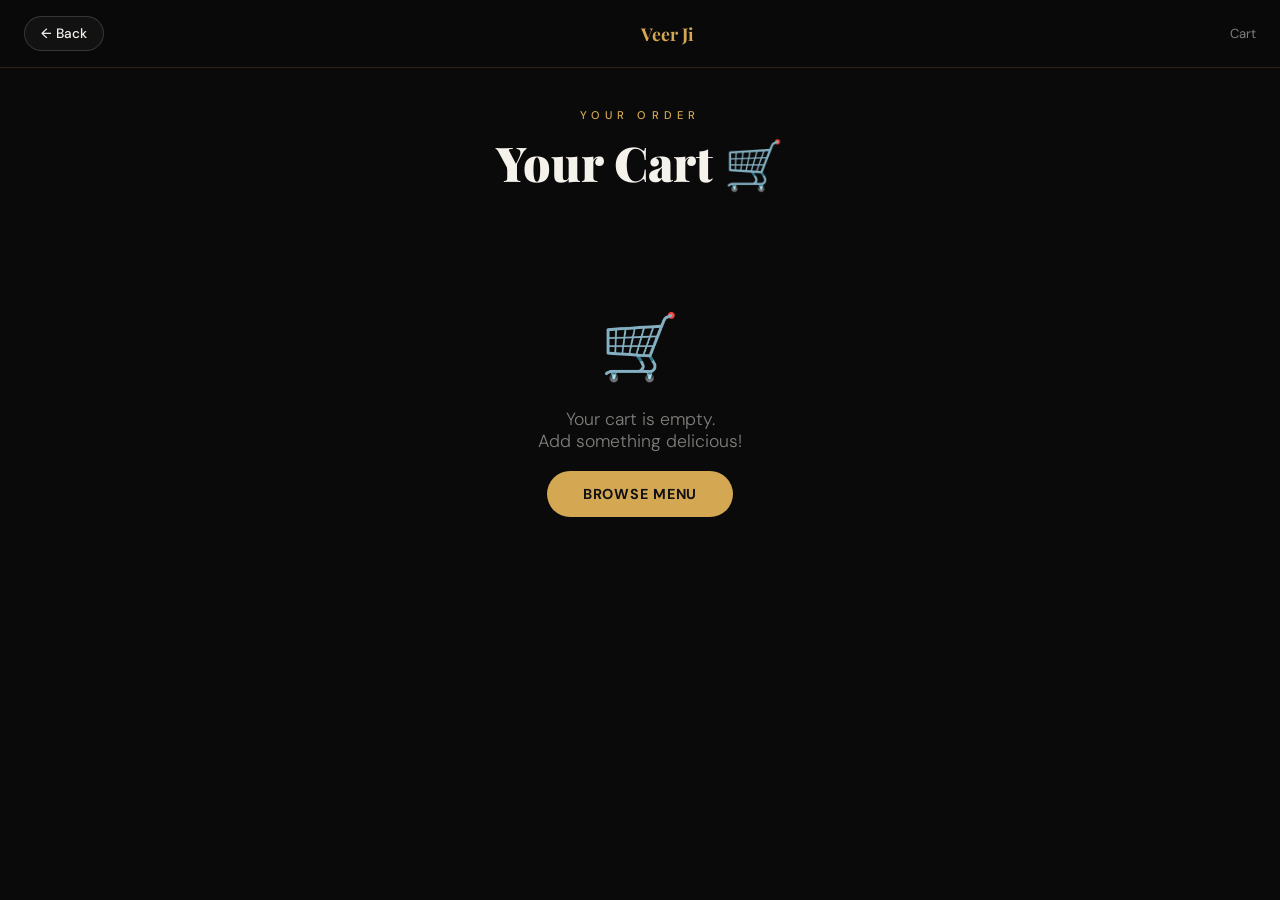
<file: cart.HTML>
<!DOCTYPE html>
<html lang="en">
<head>
  <meta charset="UTF-8">
  <meta name="viewport" content="width=device-width, initial-scale=1.0">
  <title>Your Cart — Veer Ji Fast Food</title>
  <link rel="preconnect" href="https://fonts.googleapis.com">
  <link rel="preconnect" href="https://fonts.gstatic.com" crossorigin>
  <link href="https://fonts.googleapis.com/css2?family=Playfair+Display:wght@700;800;900&family=DM+Sans:wght@300;400;500;600&display=swap" rel="stylesheet">
  <style>
    /* ============================================================
       CART PAGE — CSS (Same theme as your existing design)
       ============================================================ */
    :root {
      --gold: #D4A853;
      --gold-light: #E8C47A;
      --dark: #0A0A0A;
      --dark-2: #111111;
      --dark-3: #1A1A1A;
      --white: #F5F2EC;
      --red: #E05555;
      --green: #25D366;
      --font-display: 'Playfair Display', Georgia, serif;
      --font-body: 'DM Sans', system-ui, sans-serif;
      --ease: cubic-bezier(0.4, 0, 0.2, 1);
      --bounce: cubic-bezier(0.34, 1.56, 0.64, 1);
    }

    *, *::before, *::after { margin: 0; padding: 0; box-sizing: border-box; }
    html { -webkit-font-smoothing: antialiased; }
    body {
      font-family: var(--font-body);
      background: var(--dark);
      color: var(--white);
      min-height: 100vh;
    }

    /* ── TOP NAVIGATION ── */
    .top-nav {
      position: sticky;
      top: 0;
      z-index: 100;
      display: flex;
      align-items: center;
      justify-content: space-between;
      padding: 1rem 1.5rem;
      background: rgba(10,10,10,0.95);
      backdrop-filter: blur(20px);
      border-bottom: 1px solid rgba(212,168,83,0.15);
    }
    .nav-back {
      display: flex; align-items: center; gap: 8px;
      color: var(--white); text-decoration: none;
      font-size: 0.85rem; font-weight: 500;
      padding: 8px 16px;
      border: 1px solid rgba(255,255,255,0.15);
      border-radius: 50px;
      transition: all 0.3s ease;
      background: rgba(255,255,255,0.04);
    }
    .nav-back:hover { border-color: var(--gold); color: var(--gold); }
    .nav-home {
      font-family: var(--font-display);
      font-size: 1.1rem; font-weight: 700;
      color: var(--gold); text-decoration: none;
    }
    .nav-cart-count {
      font-size: 0.82rem;
      color: rgba(245,242,236,0.5);
      font-weight: 400;
    }

    /* ── PAGE HEADER ── */
    .page-header {
      padding: 2.5rem 1.5rem 1rem;
      text-align: center;
    }
    .page-eyebrow {
      font-size: 0.7rem;
      letter-spacing: 0.45em;
      text-transform: uppercase;
      color: var(--gold);
      font-weight: 500;
      margin-bottom: 0.5rem;
    }
    .page-title {
      font-family: var(--font-display);
      font-size: clamp(2rem, 6vw, 3rem);
      font-weight: 900;
      color: var(--white);
    }

    /* ── EMPTY STATE ── */
    .empty-cart {
      display: flex; flex-direction: column;
      align-items: center; justify-content: center;
      padding: 5rem 2rem; text-align: center; gap: 1.2rem;
    }
    .empty-icon { font-size: 4rem; }
    .empty-text {
      font-size: 1.1rem;
      color: rgba(245,242,236,0.5);
      font-weight: 300;
    }
    .empty-btn {
      padding: 14px 36px;
      background: var(--gold); color: #111;
      font-family: var(--font-body);
      font-weight: 700; font-size: 0.9rem;
      letter-spacing: 0.06em; text-transform: uppercase;
      text-decoration: none; border-radius: 50px;
      transition: all 0.3s ease;
    }
    .empty-btn:hover { background: var(--gold-light); }

    /* ── CART ITEMS ── */
    .cart-wrap {
      max-width: 600px;
      margin: 0 auto;
      padding: 1rem 1.2rem 2rem;
    }
    .cart-item {
      display: flex; align-items: center; gap: 1rem;
      padding: 1rem;
      background: var(--dark-3);
      border: 1px solid rgba(255,255,255,0.07);
      border-radius: 16px;
      margin-bottom: 0.8rem;
      transition: all 0.3s ease;
    }
    .cart-item:hover { border-color: rgba(212,168,83,0.2); }
    .cart-item-info { flex: 1; }
    .cart-item-parent {
      font-size: 0.68rem;
      color: var(--gold);
      letter-spacing: 0.1em;
      text-transform: uppercase;
      font-weight: 600;
      margin-bottom: 2px;
    }
    .cart-item-name {
      font-family: var(--font-display);
      font-size: 1rem;
      font-weight: 700;
      color: var(--white);
    }
    .qty-wrap { display: flex; align-items: center; gap: 10px; }
    .qty-btn {
      width: 30px; height: 30px; border-radius: 50%;
      border: 1px solid rgba(212,168,83,0.3);
      background: transparent;
      color: var(--gold);
      font-size: 1rem; cursor: pointer;
      display: flex; align-items: center; justify-content: center;
      transition: all 0.2s ease;
    }
    .qty-btn:hover { background: rgba(212,168,83,0.12); border-color: var(--gold); }
    .qty-num {
      font-weight: 700; font-size: 0.95rem;
      min-width: 20px; text-align: center;
    }
    .cart-item-price {
      font-family: var(--font-display);
      font-size: 1rem; font-weight: 700;
      color: var(--gold);
      min-width: 55px; text-align: right;
    }
    .cart-remove {
      background: none; border: none;
      color: rgba(255,255,255,0.25);
      cursor: pointer; font-size: 1.1rem;
      padding: 4px; transition: color 0.2s ease;
      line-height: 1;
    }
    .cart-remove:hover { color: var(--red); }

    /* ── LOCATION BOX (NEW) ── */
    .location-box {
      background: var(--dark-3);
      border: 1px solid rgba(212,168,83,0.2);
      border-radius: 18px;
      padding: 1.5rem;
      margin-top: 1.5rem;
      text-align: center;
    }
    .location-title {
      font-family: var(--font-display);
      font-size: 1.1rem;
      font-weight: 700;
      color: var(--white);
      margin-bottom: 0.5rem;
    }
    .location-sub {
      font-size: 0.82rem;
      color: rgba(245,242,236,0.55);
      line-height: 1.5;
      margin-bottom: 1rem;
    }
    .btn-location {
      display: inline-flex;
      align-items: center;
      justify-content: center;
      gap: 8px;
      padding: 14px 28px;
      background: var(--gold);
      color: #111;
      font-family: var(--font-body);
      font-weight: 700;
      font-size: 0.9rem;
      letter-spacing: 0.04em;
      text-transform: uppercase;
      border: none;
      border-radius: 50px;
      cursor: pointer;
      transition: all 0.3s ease;
    }
    .btn-location:hover { background: var(--gold-light); transform: translateY(-2px); }
    .btn-location:disabled {
      background: rgba(255,255,255,0.1);
      color: rgba(255,255,255,0.4);
      cursor: not-allowed;
      transform: none;
    }

    /* Location granted info */
    .location-granted {
      background: rgba(37, 211, 102, 0.08);
      border: 1px solid rgba(37, 211, 102, 0.3);
      border-radius: 14px;
      padding: 1rem;
      margin-top: 1rem;
      font-size: 0.85rem;
      color: var(--green);
      text-align: center;
    }
    .location-granted strong { color: var(--white); font-weight: 600; }

    /* Location error */
    .location-error {
      background: rgba(224, 85, 85, 0.08);
      border: 1px solid rgba(224, 85, 85, 0.3);
      border-radius: 14px;
      padding: 1rem;
      margin-top: 1rem;
      font-size: 0.85rem;
      color: var(--red);
      text-align: center;
      line-height: 1.6;
    }

    /* Loading state */
    .location-loading {
      color: var(--gold);
      font-size: 0.85rem;
      margin-top: 1rem;
      animation: pulse 1.5s ease-in-out infinite;
    }
    @keyframes pulse {
      0%, 100% { opacity: 1; }
      50% { opacity: 0.5; }
    }

    /* ── ORDER SUMMARY ── */
    .order-summary {
      background: var(--dark-3);
      border: 1px solid rgba(212,168,83,0.15);
      border-radius: 18px;
      padding: 1.5rem;
      margin-top: 1.5rem;
    }
    .summary-title {
      font-family: var(--font-display);
      font-size: 1.1rem;
      font-weight: 700;
      color: var(--white);
      margin-bottom: 1rem;
    }
    .summary-row {
      display: flex;
      justify-content: space-between;
      align-items: center;
      padding: 0.5rem 0;
      font-size: 0.85rem;
      color: rgba(245,242,236,0.6);
    }
    .summary-row.highlight { color: var(--gold-light); }
    .summary-row.total {
      border-top: 1px solid rgba(255,255,255,0.08);
      margin-top: 0.5rem;
      padding-top: 1rem;
      font-size: 1.1rem;
      color: var(--white);
      font-weight: 700;
    }
    .summary-row.total span:last-child {
      font-family: var(--font-display);
      color: var(--gold);
      font-size: 1.3rem;
    }
    .distance-info {
      font-size: 0.72rem;
      color: rgba(245,242,236,0.4);
      margin-top: 4px;
      font-style: italic;
    }

    /* ── ACTION BUTTONS ── */
    .action-buttons {
      display: flex;
      flex-direction: column;
      gap: 12px;
      margin-top: 1.5rem;
    }
    .btn-order {
      display: flex;
      align-items: center;
      justify-content: center;
      gap: 10px;
      padding: 16px;
      background: var(--gold);
      color: #111;
      font-family: var(--font-body);
      font-weight: 700;
      font-size: 0.95rem;
      letter-spacing: 0.04em;
      text-transform: uppercase;
      border: none;
      border-radius: 14px;
      cursor: pointer;
      text-decoration: none;
      transition: all 0.3s ease;
    }
    .btn-order:hover { background: var(--gold-light); transform: translateY(-2px); }
    .btn-whatsapp { background: var(--green); color: #fff; }
    .btn-whatsapp:hover { background: #1fbc58; }

    /* Disabled state for action buttons */
    .btn-order.disabled {
      background: rgba(255,255,255,0.08);
      color: rgba(255,255,255,0.3);
      cursor: not-allowed;
      pointer-events: none;
      transform: none;
    }

    .btn-continue {
      display: flex;
      align-items: center;
      justify-content: center;
      padding: 14px;
      background: transparent;
      color: var(--white);
      font-family: var(--font-body);
      font-weight: 600;
      font-size: 0.85rem;
      border: 1.5px solid rgba(255,255,255,0.15);
      border-radius: 14px;
      text-decoration: none;
      transition: all 0.3s ease;
    }
    .btn-continue:hover { border-color: var(--gold); color: var(--gold); }

    /* Warning message for location */
    .checkout-warning {
      text-align: center;
      padding: 12px;
      background: rgba(212, 168, 83, 0.08);
      border: 1px dashed rgba(212, 168, 83, 0.3);
      border-radius: 12px;
      font-size: 0.82rem;
      color: var(--gold-light);
      margin-top: 1rem;
      line-height: 1.5;
    }

    .cart-note {
      font-size: 0.72rem;
      color: rgba(245,242,236,0.25);
      text-align: center;
      margin-top: 1rem;
      line-height: 1.5;
    }

    /* Map preview link */
    .map-link {
      display: inline-block;
      margin-top: 8px;
      font-size: 0.78rem;
      color: var(--gold);
      text-decoration: underline;
      cursor: pointer;
    }
    .map-link:hover { color: var(--gold-light); }
  </style>
</head>
<body>

  <!-- ============================================================
       TOP NAVIGATION
       ============================================================ -->
  <nav class="top-nav">
    <a href="javascript:history.back()" class="nav-back">&#8592; Back</a>
    <a href="index.html" class="nav-home">Veer Ji</a>
    <span class="nav-cart-count" id="nav-cart-count">Cart</span>
  </nav>

  <!-- Page Header -->
  <div class="page-header">
    <p class="page-eyebrow">Your Order</p>
    <h1 class="page-title">Your Cart 🛒</h1>
  </div>

  <!-- Cart content -->
  <div class="cart-wrap" id="cart-wrap"></div>


  <script>
  /* ============================================================
     CART PAGE — JAVASCRIPT (with Location-based Delivery)
     ============================================================ */

  /* ============ CONFIG — CHANGE VALUES HERE ============ */
  const SHOP_LOCATION = {
    lat: 29.3279995,
    lng: 77.851953,
    name: "Veer Ji, Chhabra Colony, Jansath, Muzaffarnagar"
  };
  const RATE_PER_METER = 0.015;   // ₹ per meter
  const PACKAGING_CHARGE = 10;    // Fixed ₹
  const PHONE_NUMBER = "919286175004"; // For WhatsApp & Call
  /* ====================================================== */

  // User location state
  let userLocation = null;
  let distanceMeters = 0;
  let deliveryCharge = 0;

  /* ── CART STORAGE (sessionStorage = clears on close/refresh) ── */
  function getCart() {
    try { return JSON.parse(sessionStorage.getItem('veerji_cart') || '[]'); }
    catch { return []; }
  }
  function saveCart(cart) {
    sessionStorage.setItem('veerji_cart', JSON.stringify(cart));
  }
  function updateQty(id, delta) {
    let cart = getCart();
    const item = cart.find(c => c.id === id);
    if (!item) return;
    item.qty = Math.max(1, item.qty + delta);
    saveCart(cart);
    renderCart();
  }
  function removeItem(id) {
    let cart = getCart().filter(c => c.id !== id);
    saveCart(cart);
    renderCart();
  }

  /* ── HAVERSINE FORMULA — Calculate distance in METERS ── */
  function calculateDistance(lat1, lng1, lat2, lng2) {
    const R = 6371000; // Earth's radius in meters
    const toRad = deg => deg * Math.PI / 180;
    const dLat = toRad(lat2 - lat1);
    const dLng = toRad(lng2 - lng1);
    const a = Math.sin(dLat / 2) ** 2 +
              Math.cos(toRad(lat1)) * Math.cos(toRad(lat2)) *
              Math.sin(dLng / 2) ** 2;
    const c = 2 * Math.atan2(Math.sqrt(a), Math.sqrt(1 - a));
    return R * c; // distance in meters
  }

  /* ── REQUEST USER LOCATION ── */
  function requestLocation() {
    const statusEl = document.getElementById('location-status');
    const btn = document.getElementById('btn-grant-location');

    if (!navigator.geolocation) {
      statusEl.innerHTML = `<div class="location-error">⚠️ Your browser doesn't support location. Please use a modern browser.</div>`;
      return;
    }

    btn.disabled = true;
    statusEl.innerHTML = `<div class="location-loading">📡 Fetching your location...</div>`;

    navigator.geolocation.getCurrentPosition(
      // SUCCESS
      (position) => {
        userLocation = {
          lat: position.coords.latitude,
          lng: position.coords.longitude
        };
        distanceMeters = calculateDistance(
          SHOP_LOCATION.lat, SHOP_LOCATION.lng,
          userLocation.lat, userLocation.lng
        );
        deliveryCharge = Math.round(distanceMeters * RATE_PER_METER * 100) / 100;
        renderCart();
      },
      // ERROR
      (error) => {
        btn.disabled = false;
        let msg = "";
        switch(error.code) {
          case error.PERMISSION_DENIED:
            msg = "❌ Location access denied.<br><strong>Location batane pr hi checkout kar payenge!</strong><br>Please enable location and try again.";
            break;
          case error.POSITION_UNAVAILABLE:
            msg = "❌ Location unavailable. Please check your GPS/internet.";
            break;
          case error.TIMEOUT:
            msg = "❌ Location request timed out. Please try again.";
            break;
          default:
            msg = "❌ Could not get location. Please try again.";
        }
        statusEl.innerHTML = `<div class="location-error">${msg}</div>`;
      },
      { enableHighAccuracy: true, timeout: 15000, maximumAge: 0 }
    );
  }

  /* ── BUILD WHATSAPP MESSAGE ── */
  function buildWhatsAppMsg(cart, subtotal, delivery, packaging, total) {
    let msg = `Hello Veer Ji Fast Food! 🙏\n\nI want to order:\n\n`;
    cart.forEach(item => {
      msg += `• ${item.name} (${item.parent}) × ${item.qty} = ₹${item.price * item.qty}\n`;
    });
    msg += `\n📍 My Location: https://www.google.com/maps?q=${userLocation.lat},${userLocation.lng}`;
    msg += `\n📏 Distance: ${(distanceMeters/1000).toFixed(2)} km`;
    msg += `\n\n*Subtotal:* ₹${subtotal}`;
    msg += `\n*Delivery (${Math.round(distanceMeters)}m × ₹0.015):* ₹${delivery}`;
    msg += `\n*Packaging:* ₹${packaging}`;
    msg += `\n*TOTAL: ₹${total}*\n\nPlease confirm my order. Thank you!`;
    return msg;
  }

  /* ── RENDER CART ── */
  function renderCart() {
    const cart = getCart();
    const wrap = document.getElementById('cart-wrap');
    const countEl = document.getElementById('nav-cart-count');

    if (countEl) {
      countEl.textContent = cart.length > 0 ? `${cart.length} item${cart.length > 1 ? 's' : ''}` : 'Cart';
    }

    // Empty cart
    if (cart.length === 0) {
      wrap.innerHTML = `
        <div class="empty-cart">
          <div class="empty-icon">🛒</div>
          <p class="empty-text">Your cart is empty.<br>Add something delicious!</p>
          <a href="index.html" class="empty-btn">Browse Menu</a>
        </div>
      `;
      return;
    }

    const subtotal = cart.reduce((sum, item) => sum + item.price * item.qty, 0);
    const locationGranted = userLocation !== null;
    const total = locationGranted
      ? Math.round((subtotal + deliveryCharge + PACKAGING_CHARGE) * 100) / 100
      : subtotal;

    wrap.innerHTML = `
      <!-- Cart items -->
      ${cart.map(item => `
        <div class="cart-item" id="ci-${item.id}">
          <div class="cart-item-info">
            <div class="cart-item-parent">${item.parent}</div>
            <div class="cart-item-name">${item.name}</div>
          </div>
          <div class="qty-wrap">
            <button class="qty-btn" onclick="updateQty('${item.id}', -1)">−</button>
            <span class="qty-num">${item.qty}</span>
            <button class="qty-btn" onclick="updateQty('${item.id}', 1)">+</button>
          </div>
          <div class="cart-item-price">₹${item.price * item.qty}</div>
          <button class="cart-remove" onclick="removeItem('${item.id}')" title="Remove">✕</button>
        </div>
      `).join('')}

      <!-- LOCATION BOX -->
      <div class="location-box">
        <div class="location-title">📍 Delivery Location</div>
        <div class="location-sub">
          To calculate delivery charges, we need your location.<br>
          <strong style="color: var(--gold-light);">Location batane pr hi checkout kar payenge!</strong>
        </div>
        ${!locationGranted ? `
          <button class="btn-location" id="btn-grant-location" onclick="requestLocation()">
            📡 Grant Location Access
          </button>
        ` : `
          <div class="location-granted">
            ✅ Location Detected Successfully<br>
            <strong>Distance: ${(distanceMeters/1000).toFixed(2)} km</strong> from shop
            <br>
            <a class="map-link" href="https://www.google.com/maps/dir/${SHOP_LOCATION.lat},${SHOP_LOCATION.lng}/${userLocation.lat},${userLocation.lng}" target="_blank">
              View Route on Google Maps →
            </a>
          </div>
        `}
        <div id="location-status"></div>
      </div>

      <!-- ORDER SUMMARY -->
      <div class="order-summary">
        <div class="summary-title">Order Summary</div>
        <div class="summary-row">
          <span>Subtotal (${cart.length} item${cart.length > 1 ? 's' : ''})</span>
          <span>₹${subtotal}</span>
        </div>
        ${locationGranted ? `
          <div class="summary-row highlight">
            <span>
              Delivery Charge
              <div class="distance-info">${Math.round(distanceMeters)}m × ₹0.015/m</div>
            </span>
            <span>₹${deliveryCharge}</span>
          </div>
          <div class="summary-row">
            <span>Packaging & Handling</span>
            <span>₹${PACKAGING_CHARGE}</span>
          </div>
        ` : `
          <div class="summary-row" style="color: rgba(255,255,255,0.3); font-style: italic;">
            <span>Delivery Charge</span>
            <span>Grant location to calculate</span>
          </div>
          <div class="summary-row" style="color: rgba(255,255,255,0.3); font-style: italic;">
            <span>Packaging</span>
            <span>—</span>
          </div>
        `}
        <div class="summary-row total">
          <span>Total</span>
          <span>₹${total}</span>
        </div>
      </div>

      <!-- ACTION BUTTONS -->
      <div class="action-buttons">

        ${locationGranted ? `
          <a
            href="https://wa.me/${PHONE_NUMBER}?text=${encodeURIComponent(buildWhatsAppMsg(cart, subtotal, deliveryCharge, PACKAGING_CHARGE, total))}"
            target="_blank"
            class="btn-order btn-whatsapp"
          >
            📲 Order via WhatsApp
          </a>
          <a href="tel:+${PHONE_NUMBER}" class="btn-order">
            📞 Call to Order — +91 92861 75004
          </a>
        ` : `
          <button class="btn-order btn-whatsapp disabled" disabled>
            🔒 Grant Location to Order via WhatsApp
          </button>
          <button class="btn-order disabled" disabled>
            🔒 Grant Location to Call
          </button>
          <div class="checkout-warning">
            ⚠️ <strong>Location batane pr hi checkout kar payenge!</strong><br>
            Please click "Grant Location Access" above to proceed.
          </div>
        `}

        <a href="index.html" class="btn-continue">
          ← Continue Shopping
        </a>
      </div>

      <p class="cart-note">
        ⚠️ Cart resets if you close or refresh the browser.<br>
        Complete your order before leaving!
      </p>
    `;
  }

  // Initial render
  renderCart();
  </script>

</body>
</html>
</file>
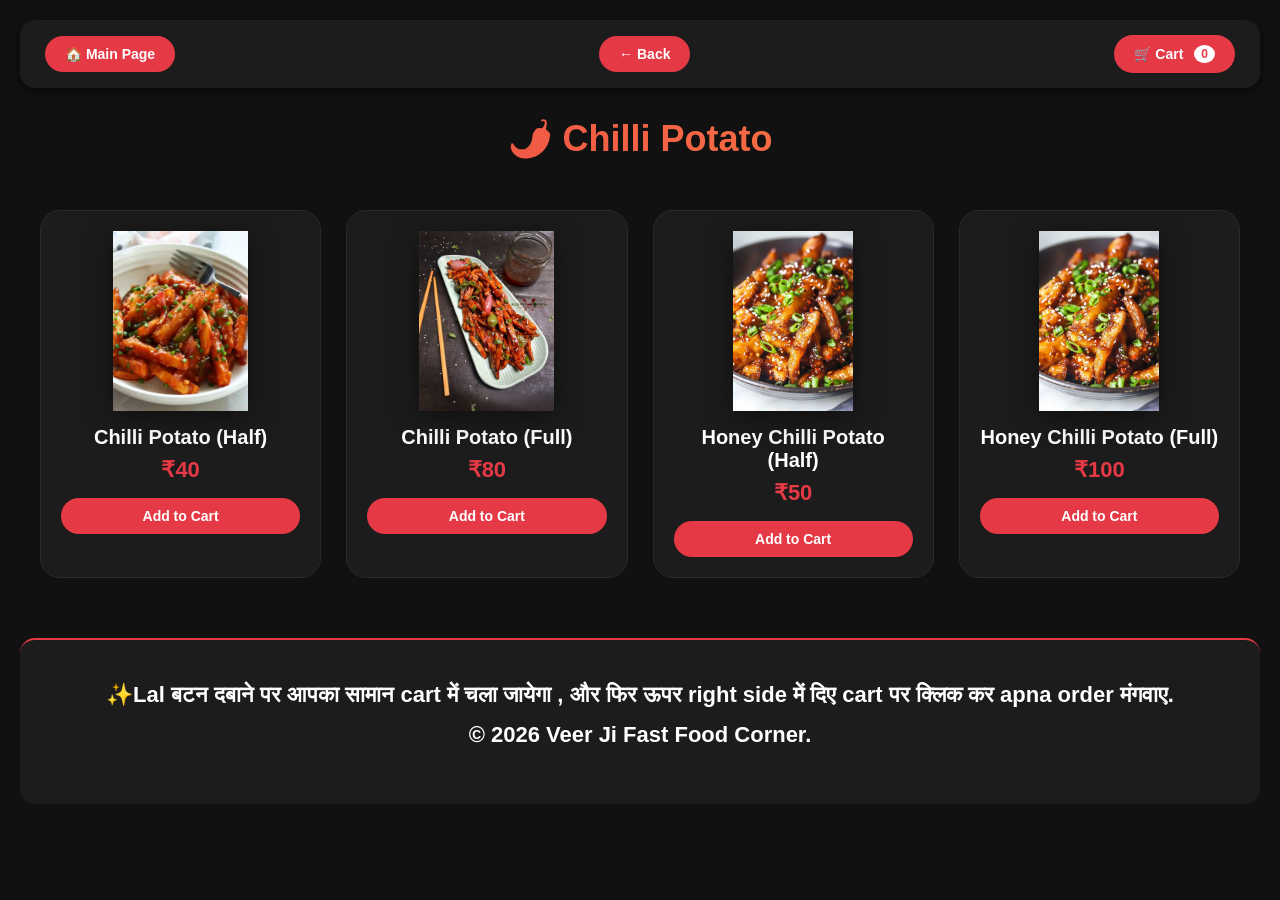
<file: chilli-potato.html>
<!DOCTYPE html>
<html lang="en">
<head>
  <meta charset="UTF-8">
  <title>Chilli Potato</title>
  <link rel="stylesheet" href="product-style.css">
</head>
<body>
  <nav class="top-nav">
    <a href="index.html" class="nav-btn">🏠 Main Page</a>
    <a href="javascript:history.back()" class="nav-btn">← Back</a>
    <a href="cart.html" class="nav-btn cart-btn">🛒 Cart <span class="cart-count" id="cartCount">0</span></a>
  </nav>

  <h1 class="page-title">🌶️ Chilli Potato</h1>

  <div class="products-container">
    <div class="product-card">
      <img src="images/chilli-potato-half.png" alt="Half" class="product-img">
      <div class="product-name">Chilli Potato (Half)</div>
      <div class="product-price">₹40</div>
      <button class="add-cart-btn" onclick="addToCart('Chilli Potato Half', 40, this)">Add to Cart</button>
    </div>

    <div class="product-card">
      <img src="images/chilli-potato-full.png" alt="Full" class="product-img">
      <div class="product-name">Chilli Potato (Full)</div>
      <div class="product-price">₹80</div>
      <button class="add-cart-btn" onclick="addToCart('Chilli Potato Full', 80, this)">Add to Cart</button>
    </div>

    <div class="product-card">
      <img src="images/honey-chilli-potato.png" alt="Honey Half" class="product-img">
      <div class="product-name">Honey Chilli Potato (Half)</div>
      <div class="product-price">₹50</div>
      <button class="add-cart-btn" onclick="addToCart('Honey Chilli Potato Half', 50, this)">Add to Cart</button>
    </div>

    <div class="product-card">
      <img src="images/honey-chilli-potato.png" alt="Honey Full" class="product-img">
      <div class="product-name">Honey Chilli Potato (Full)</div>
      <div class="product-price">₹100</div>
      <button class="add-cart-btn" onclick="addToCart('Honey Chilli Potato Full', 100, this)">Add to Cart</button>
    </div>
  </div>

   </div><footer class="product-page-footer">
    <p>✨Lal बटन दबाने पर आपका सामान cart में चला जायेगा , और फिर ऊपर right side में दिए cart पर क्लिक कर apna order मंगवाए.<br>
    © 2026 Veer Ji Fast Food Corner.</p>
  </footer>

  <script src="cart.js"></script>
</body>
</html>
</file>
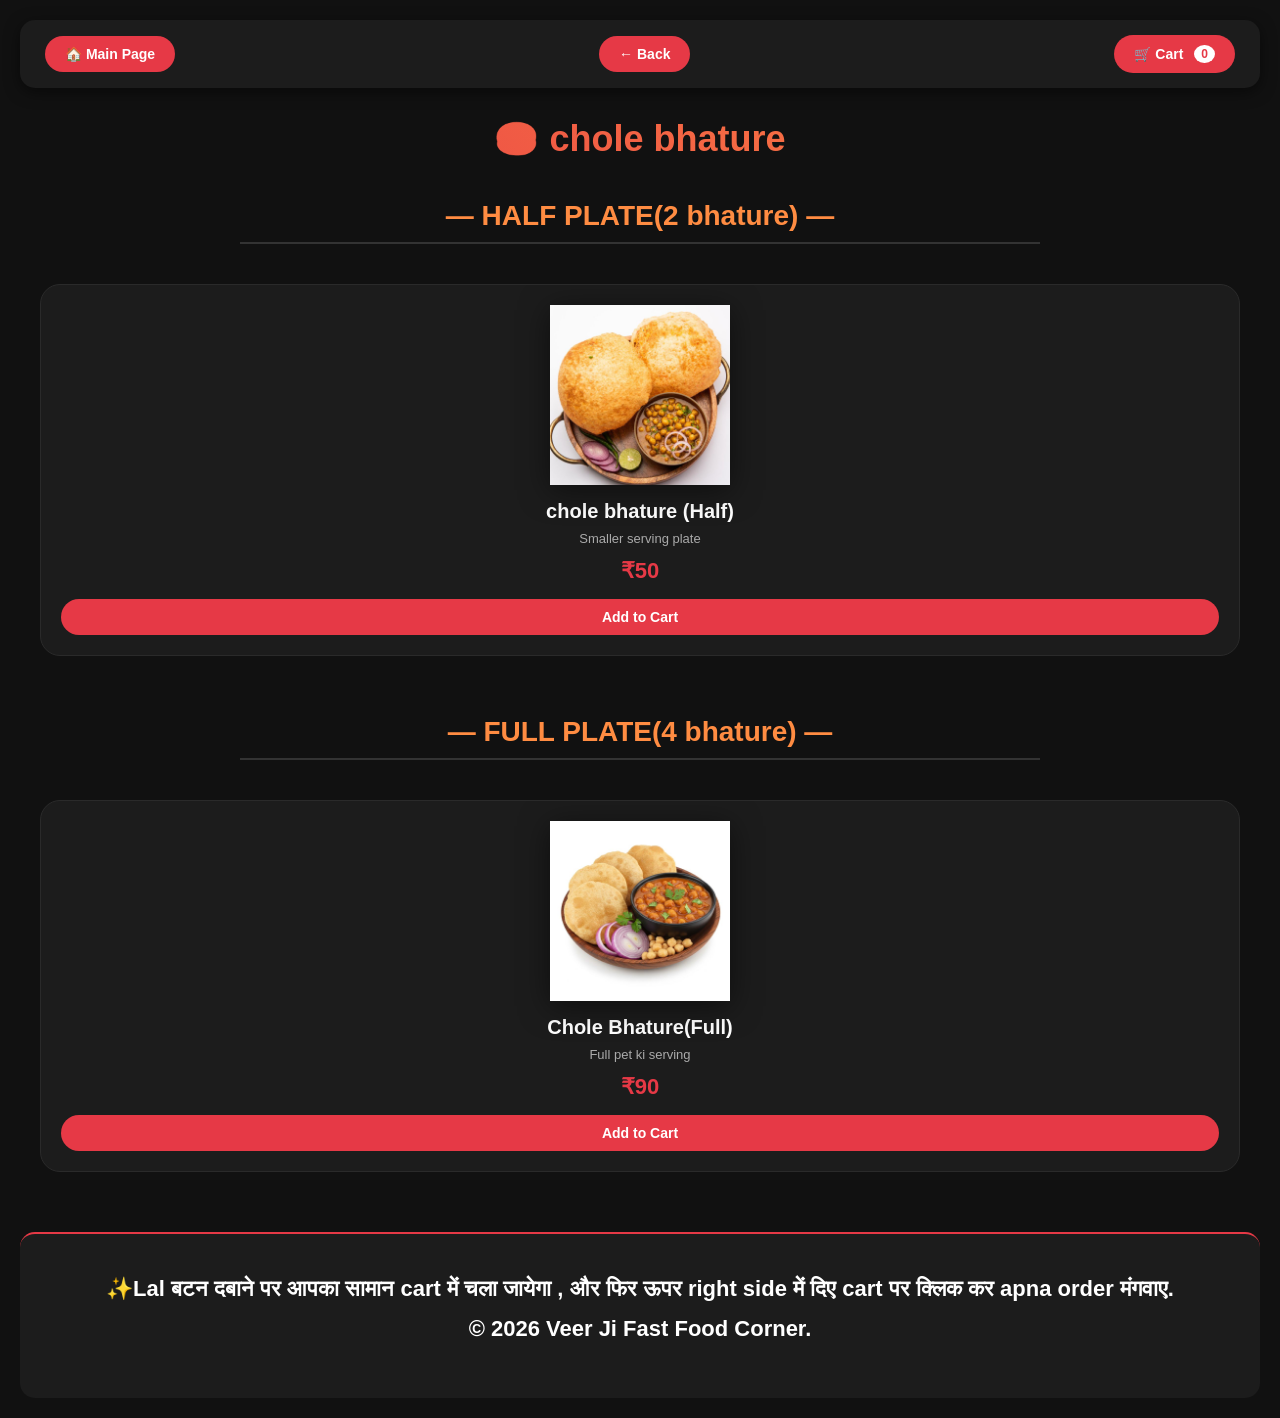
<file: chole-bhature.html>
<!DOCTYPE html>
<html lang="en">
<head>
  <meta charset="UTF-8">
  <title>chole bhature</title>
  <link rel="stylesheet" href="product-style.css">
</head>
<body>
  <nav class="top-nav">
    <a href="index.html" class="nav-btn">🏠 Main Page</a>
    <a href="javascript:history.back()" class="nav-btn">← Back</a>
    <a href="cart.html" class="nav-btn cart-btn">🛒 Cart <span class="cart-count" id="cartCount">0</span></a>
  </nav>

  <h1 class="page-title">🥯 chole bhature</h1>

  <!-- HALF SECTION -->
  <h2 class="section-divider">— HALF PLATE(2 bhature) —</h2>
  <div class="products-container">
    <div class="product-card">
      <img src="images/chole-bhature.png" alt="Half" class="product-img">
      <div class="product-name">chole bhature (Half)</div>
      <div class="product-desc">Smaller serving plate</div>
      <div class="product-price">₹50</div>
      <button class="add-cart-btn" onclick="addToCart('chole bhature Half', 60, this)">Add to Cart</button>
    </div>
  </div>

  <!-- FULL SECTION -->
  <h2 class="section-divider">— FULL PLATE(4 bhature) —</h2>
  <div class="products-container">
    <div class="product-card">
      <img src="images/chole-bhature-full.png" alt="Full" class="product-img">
      <div class="product-name">Chole Bhature(Full)</div>
      <div class="product-desc">Full pet ki serving</div>
      <div class="product-price">₹90</div>
      <button class="add-cart-btn" onclick="addToCart('chole bhature Full', 120, this)">Add to Cart</button>
    </div>
  </div>

   </div><footer class="product-page-footer">
    <p>✨Lal बटन दबाने पर आपका सामान cart में चला जायेगा , और फिर ऊपर right side में दिए cart पर क्लिक कर apna order मंगवाए.<br>
    © 2026 Veer Ji Fast Food Corner.</p>
  </footer>

  <script src="cart.js"></script>
</body>
</html>
</file>
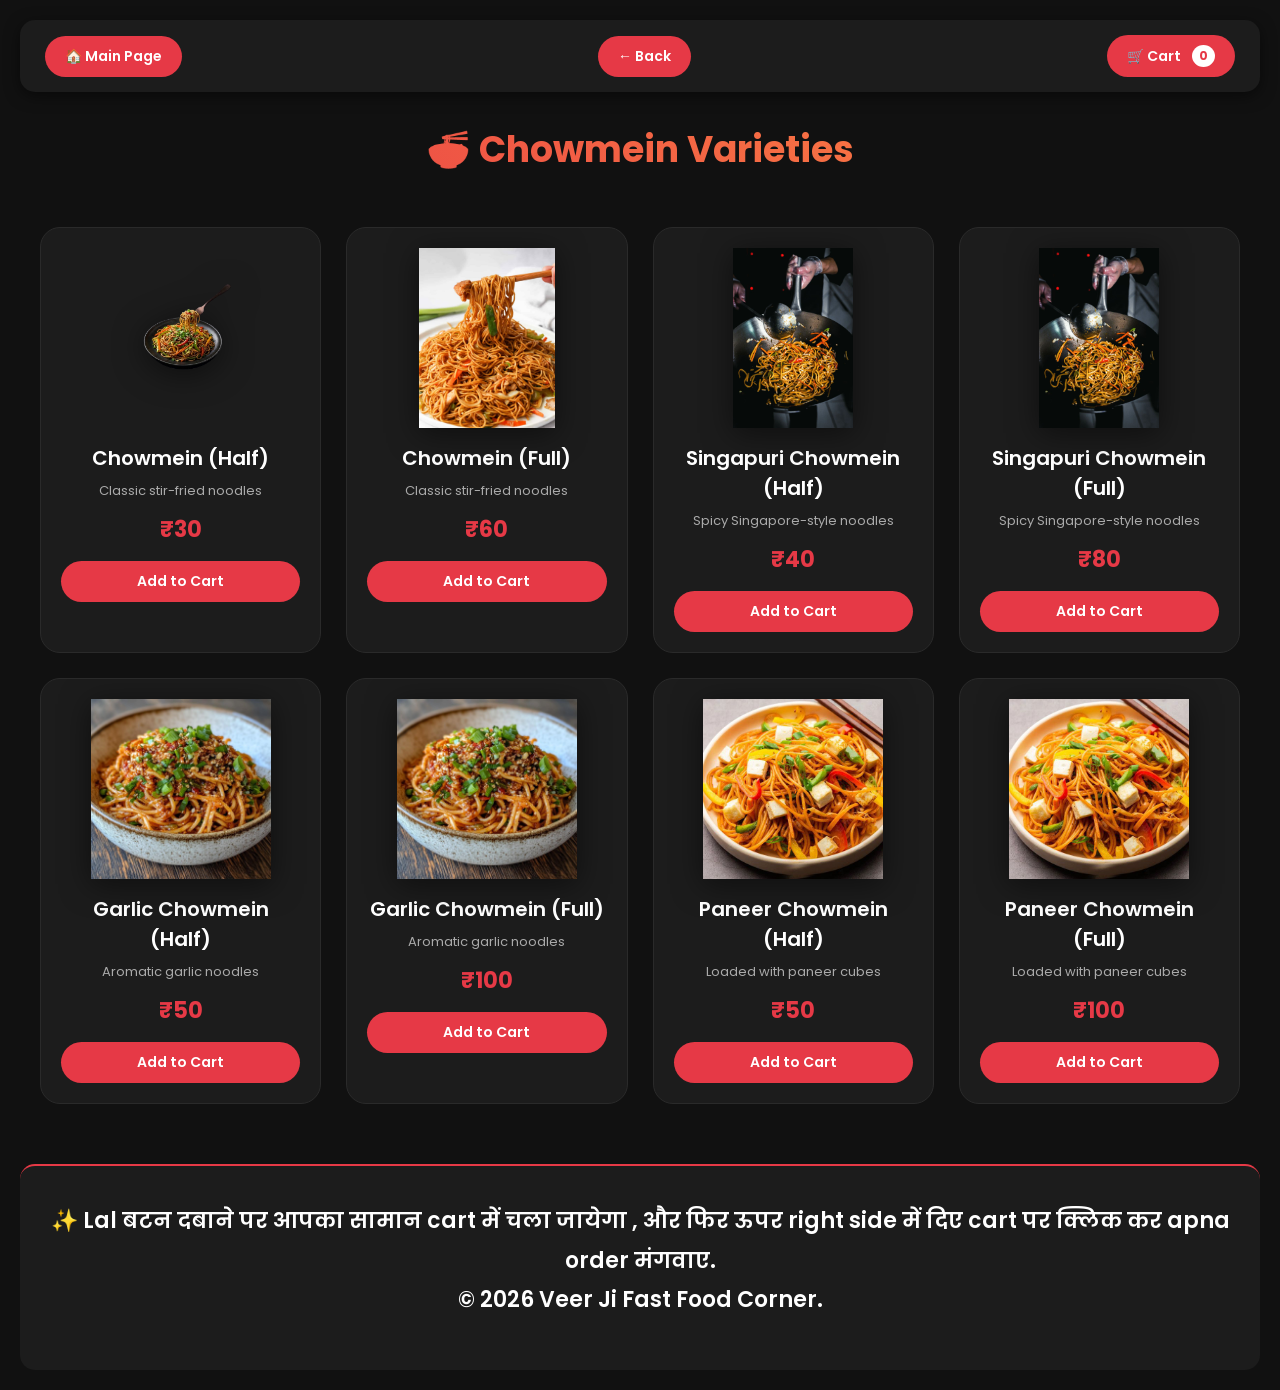
<file: chowmein.html>
<!DOCTYPE html>
<html lang="en">
<head>
  <meta charset="UTF-8">
  <title>Chowmein Varieties</title>
  <link rel="stylesheet" href="product-style.css">
  <link href="https://fonts.googleapis.com/css2?family=Poppins:wght@400;600;700&display=swap" rel="stylesheet">
</head>
<body>

  <!-- TOP NAV - 3 buttons -->
  <nav class="top-nav">
    <a href="index.html" class="nav-btn">🏠 Main Page</a>
    <a href="javascript:history.back()" class="nav-btn">← Back</a>
    <a href="cart.html" class="nav-btn cart-btn">🛒 Cart <span class="cart-count" id="cartCount">0</span></a>
  </nav>

  <h1 class="page-title">🍜 Chowmein Varieties</h1>

  <div class="products-container">

    <!-- Chowmein Half -->
    <div class="product-card">
      <img src="images/menu/chowmein.png" alt="Chowmein" class="product-img">
      <div class="product-name">Chowmein (Half)</div>
      <div class="product-desc">Classic stir-fried noodles</div>
      <div class="product-price">₹30</div>
      <button class="add-cart-btn" onclick="addToCart('Chowmein Half', 30, this)">Add to Cart</button>
    </div>

    <!-- Chowmein Full -->
    <div class="product-card">
      <img src="images/chowmein1.png" alt="Chowmein" class="product-img">
      <div class="product-name">Chowmein (Full)</div>
      <div class="product-desc">Classic stir-fried noodles</div>
      <div class="product-price">₹60</div>
      <button class="add-cart-btn" onclick="addToCart('Chowmein Full', 60, this)">Add to Cart</button>
    </div>

    <!-- Singapuri Half -->
    <div class="product-card">
      <img src="images/singapuri-chowmein.png" alt="Singapuri" class="product-img">
      <div class="product-name">Singapuri Chowmein (Half)</div>
      <div class="product-desc">Spicy Singapore-style noodles</div>
      <div class="product-price">₹40</div>
      <button class="add-cart-btn" onclick="addToCart('Singapuri Chowmein Half', 40, this)">Add to Cart</button>
    </div>

    <!-- Singapuri Full -->
    <div class="product-card">
      <img src="images/singapuri-chowmein.png" alt="Singapuri" class="product-img">
      <div class="product-name">Singapuri Chowmein (Full)</div>
      <div class="product-desc">Spicy Singapore-style noodles</div>
      <div class="product-price">₹80</div>
      <button class="add-cart-btn" onclick="addToCart('Singapuri Chowmein Full', 80, this)">Add to Cart</button>
    </div>

    <!-- Garlic Half -->
    <div class="product-card">
      <img src="images/garlic-chowmein.png" alt="Garlic" class="product-img">
      <div class="product-name">Garlic Chowmein (Half)</div>
      <div class="product-desc">Aromatic garlic noodles</div>
      <div class="product-price">₹50</div>
      <button class="add-cart-btn" onclick="addToCart('Garlic Chowmein Half', 50, this)">Add to Cart</button>
    </div>

    <!-- Garlic Full -->
    <div class="product-card">
      <img src="images/garlic-chowmein.png" alt="Garlic" class="product-img">
      <div class="product-name">Garlic Chowmein (Full)</div>
      <div class="product-desc">Aromatic garlic noodles</div>
      <div class="product-price">₹100</div>
      <button class="add-cart-btn" onclick="addToCart('Garlic Chowmein Full', 100, this)">Add to Cart</button>
    </div>

    <!-- Paneer Half -->
    <div class="product-card">
      <img src="images/paneer-chowmein.png" alt="Paneer" class="product-img">
      <div class="product-name">Paneer Chowmein (Half)</div>
      <div class="product-desc">Loaded with paneer cubes</div>
      <div class="product-price">₹50</div>
      <button class="add-cart-btn" onclick="addToCart('Paneer Chowmein Half', 50, this)">Add to Cart</button>
    </div>

    <!-- Paneer Full -->
    <div class="product-card">
      <img src="images/paneer-chowmein.png" alt="Paneer" class="product-img">
      <div class="product-name">Paneer Chowmein (Full)</div>
      <div class="product-desc">Loaded with paneer cubes</div>
      <div class="product-price">₹100</div>
      <button class="add-cart-btn" onclick="addToCart('Paneer Chowmein Full', 100, this)">Add to Cart</button>
    </div>
  </div>
  </div><footer class="product-page-footer">
    <p>✨ Lal बटन दबाने पर आपका सामान cart में चला जायेगा , और फिर ऊपर right side में दिए cart पर क्लिक कर apna order मंगवाए.<br>
    © 2026 Veer Ji Fast Food Corner.</p>
  </footer>

  <script src="cart.js"></script>
</body>
</html>
</file>
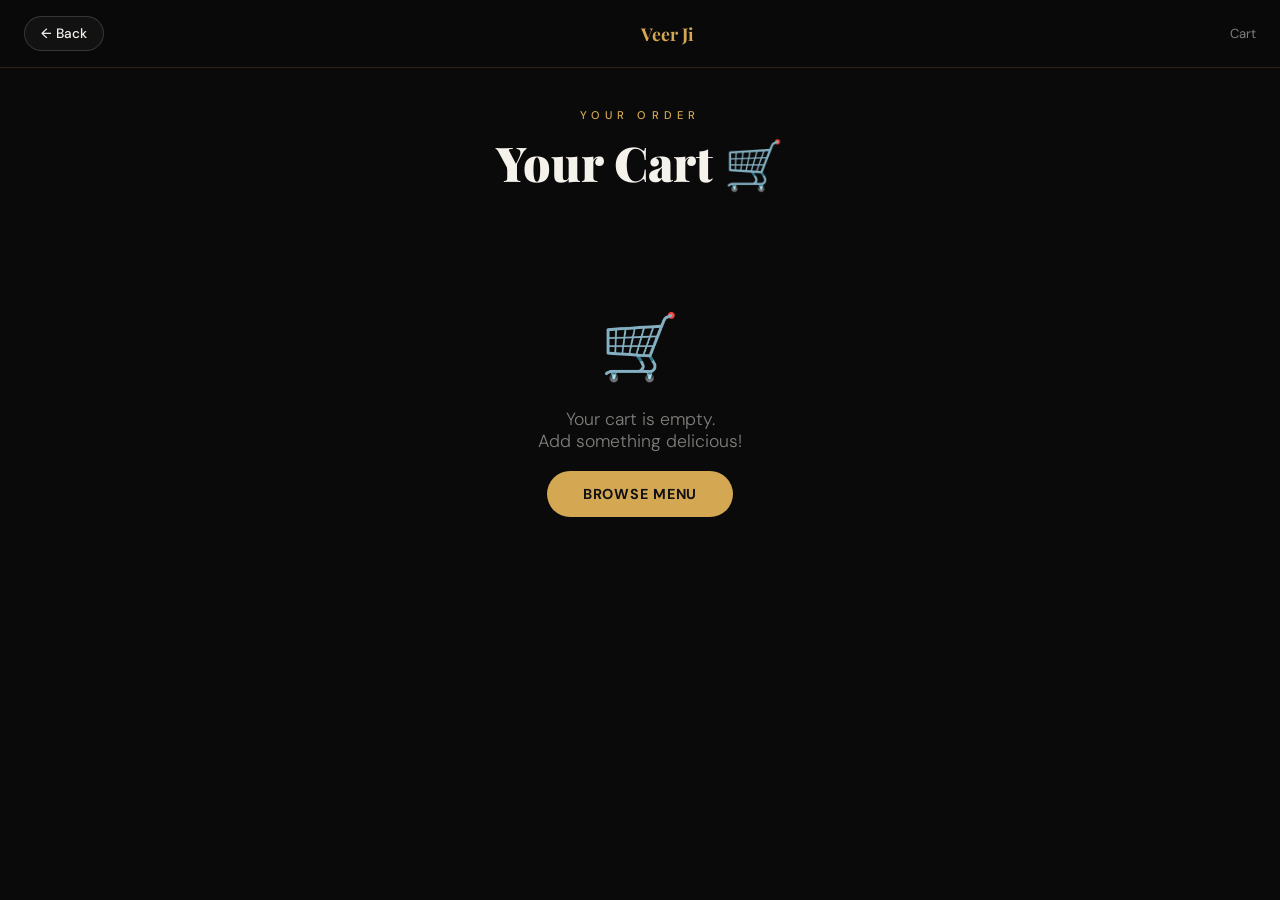
<file: csrt.HTML>
<!DOCTYPE html>
<html lang="en">
<head>
  <meta charset="UTF-8">
  <meta name="viewport" content="width=device-width, initial-scale=1.0">
  <title>Your Cart — Veer Ji Fast Food</title>
  <link rel="preconnect" href="https://fonts.googleapis.com">
  <link rel="preconnect" href="https://fonts.gstatic.com" crossorigin>
  <link href="https://fonts.googleapis.com/css2?family=Playfair+Display:wght@700;800;900&family=DM+Sans:wght@300;400;500;600&display=swap" rel="stylesheet">
  <style>
    /* ============================================================
       CART PAGE — CSS
       ============================================================ */
    :root {
      --gold: #D4A853;
      --gold-light: #E8C47A;
      --dark: #0A0A0A;
      --dark-2: #111111;
      --dark-3: #1A1A1A;
      --white: #F5F2EC;
      --red: #E05555;
      --font-display: 'Playfair Display', Georgia, serif;
      --font-body: 'DM Sans', system-ui, sans-serif;
      --ease: cubic-bezier(0.4, 0, 0.2, 1);
      --bounce: cubic-bezier(0.34, 1.56, 0.64, 1);
    }

    *, *::before, *::after { margin: 0; padding: 0; box-sizing: border-box; }
    html { -webkit-font-smoothing: antialiased; }
    body {
      font-family: var(--font-body);
      background: var(--dark);
      color: var(--white);
      min-height: 100vh;
    }

    /* ── TOP NAVIGATION ── */
    .top-nav {
      position: sticky;
      top: 0;
      z-index: 100;
      display: flex;
      align-items: center;
      justify-content: space-between;
      padding: 1rem 1.5rem;
      background: rgba(10,10,10,0.95);
      backdrop-filter: blur(20px);
      border-bottom: 1px solid rgba(212,168,83,0.15);
    }

    .nav-back {
      display: flex;
      align-items: center;
      gap: 8px;
      color: var(--white);
      text-decoration: none;
      font-size: 0.85rem;
      font-weight: 500;
      padding: 8px 16px;
      border: 1px solid rgba(255,255,255,0.15);
      border-radius: 50px;
      transition: all 0.3s ease;
      background: rgba(255,255,255,0.04);
    }
    .nav-back:hover { border-color: var(--gold); color: var(--gold); }

    .nav-home {
      font-family: var(--font-display);
      font-size: 1.1rem;
      font-weight: 700;
      color: var(--gold);
      text-decoration: none;
    }

    .nav-cart-count {
      font-size: 0.82rem;
      color: rgba(245,242,236,0.5);
      font-weight: 400;
    }

    /* ── PAGE HEADER ── */
    .page-header {
      padding: 2.5rem 1.5rem 1rem;
      text-align: center;
    }

    .page-eyebrow {
      font-size: 0.7rem;
      letter-spacing: 0.45em;
      text-transform: uppercase;
      color: var(--gold);
      font-weight: 500;
      margin-bottom: 0.5rem;
    }

    .page-title {
      font-family: var(--font-display);
      font-size: clamp(2rem, 6vw, 3rem);
      font-weight: 900;
      color: var(--white);
    }

    /* ── EMPTY CART STATE ── */
    .empty-cart {
      display: flex;
      flex-direction: column;
      align-items: center;
      justify-content: center;
      padding: 5rem 2rem;
      text-align: center;
      gap: 1.2rem;
    }

    .empty-icon { font-size: 4rem; }

    .empty-text {
      font-size: 1.1rem;
      color: rgba(245,242,236,0.5);
      font-weight: 300;
    }

    .empty-btn {
      padding: 14px 36px;
      background: var(--gold);
      color: #111;
      font-family: var(--font-body);
      font-weight: 700;
      font-size: 0.9rem;
      letter-spacing: 0.06em;
      text-transform: uppercase;
      text-decoration: none;
      border-radius: 50px;
      transition: all 0.3s ease;
    }
    .empty-btn:hover { background: var(--gold-light); }

    /* ── CART ITEMS LIST ── */
    .cart-wrap {
      max-width: 600px;
      margin: 0 auto;
      padding: 1rem 1.2rem 2rem;
    }

    .cart-item {
      display: flex;
      align-items: center;
      gap: 1rem;
      padding: 1rem;
      background: var(--dark-3);
      border: 1px solid rgba(255,255,255,0.07);
      border-radius: 16px;
      margin-bottom: 0.8rem;
      transition: all 0.3s ease;
    }

    .cart-item:hover {
      border-color: rgba(212,168,83,0.2);
    }

    /* Item info */
    .cart-item-info { flex: 1; }

    .cart-item-parent {
      font-size: 0.68rem;
      color: var(--gold);
      letter-spacing: 0.1em;
      text-transform: uppercase;
      font-weight: 600;
      margin-bottom: 2px;
    }

    .cart-item-name {
      font-family: var(--font-display);
      font-size: 1rem;
      font-weight: 700;
      color: var(--white);
    }

    /* Quantity controls */
    .qty-wrap {
      display: flex;
      align-items: center;
      gap: 10px;
    }

    .qty-btn {
      width: 30px;
      height: 30px;
      border-radius: 50%;
      border: 1px solid rgba(212,168,83,0.3);
      background: transparent;
      color: var(--gold);
      font-size: 1rem;
      cursor: pointer;
      display: flex;
      align-items: center;
      justify-content: center;
      transition: all 0.2s ease;
    }
    .qty-btn:hover { background: rgba(212,168,83,0.12); border-color: var(--gold); }

    .qty-num {
      font-weight: 700;
      font-size: 0.95rem;
      min-width: 20px;
      text-align: center;
    }

    /* Price */
    .cart-item-price {
      font-family: var(--font-display);
      font-size: 1rem;
      font-weight: 700;
      color: var(--gold);
      min-width: 55px;
      text-align: right;
    }

    /* Remove button */
    .cart-remove {
      background: none;
      border: none;
      color: rgba(255,255,255,0.25);
      cursor: pointer;
      font-size: 1.1rem;
      padding: 4px;
      transition: color 0.2s ease;
      line-height: 1;
    }
    .cart-remove:hover { color: var(--red); }

    /* ── ORDER SUMMARY ── */
    .order-summary {
      background: var(--dark-3);
      border: 1px solid rgba(212,168,83,0.15);
      border-radius: 18px;
      padding: 1.5rem;
      margin-top: 1.5rem;
    }

    .summary-title {
      font-family: var(--font-display);
      font-size: 1.1rem;
      font-weight: 700;
      color: var(--white);
      margin-bottom: 1rem;
    }

    .summary-row {
      display: flex;
      justify-content: space-between;
      align-items: center;
      padding: 0.5rem 0;
      font-size: 0.85rem;
      color: rgba(245,242,236,0.6);
    }

    .summary-row.total {
      border-top: 1px solid rgba(255,255,255,0.08);
      margin-top: 0.5rem;
      padding-top: 1rem;
      font-size: 1.1rem;
      color: var(--white);
      font-weight: 700;
    }

    .summary-row.total span:last-child {
      font-family: var(--font-display);
      color: var(--gold);
      font-size: 1.3rem;
    }

    /* ── ACTION BUTTONS ── */
    .action-buttons {
      display: flex;
      flex-direction: column;
      gap: 12px;
      margin-top: 1.5rem;
    }

    /* WhatsApp / Call to order */
    /* CHANGE PHONE NUMBER HERE if needed */
    .btn-order {
      display: flex;
      align-items: center;
      justify-content: center;
      gap: 10px;
      padding: 16px;
      background: var(--gold);
      color: #111;
      font-family: var(--font-body);
      font-weight: 700;
      font-size: 0.95rem;
      letter-spacing: 0.04em;
      text-transform: uppercase;
      border: none;
      border-radius: 14px;
      cursor: pointer;
      text-decoration: none;
      transition: all 0.3s ease;
    }
    .btn-order:hover { background: var(--gold-light); transform: translateY(-2px); }

    .btn-whatsapp {
      background: #25D366;
      color: #fff;
    }
    .btn-whatsapp:hover { background: #1fbc58; }

    .btn-continue {
      display: flex;
      align-items: center;
      justify-content: center;
      padding: 14px;
      background: transparent;
      color: var(--white);
      font-family: var(--font-body);
      font-weight: 600;
      font-size: 0.85rem;
      border: 1.5px solid rgba(255,255,255,0.15);
      border-radius: 14px;
      text-decoration: none;
      transition: all 0.3s ease;
    }
    .btn-continue:hover { border-color: var(--gold); color: var(--gold); }

    /* Note about cart clearing */
    .cart-note {
      font-size: 0.72rem;
      color: rgba(245,242,236,0.25);
      text-align: center;
      margin-top: 1rem;
      line-height: 1.5;
    }
  </style>
</head>
<body>

  <!-- ============================================================
       TOP NAVIGATION
       ============================================================ -->
  <nav class="top-nav">
    <a href="javascript:history.back()" class="nav-back">&#8592; Back</a>
    <a href="index.html" class="nav-home">Veer Ji</a>
    <span class="nav-cart-count" id="nav-cart-count">Cart</span>
  </nav>


  <!-- Page Header -->
  <div class="page-header">
    <p class="page-eyebrow">Your Order</p>
    <h1 class="page-title">Your Cart 🛒</h1>
  </div>


  <!-- Cart content — filled by JS -->
  <div class="cart-wrap" id="cart-wrap">
    <!-- Injected by JS -->
  </div>


  <script>
  /* ============================================================
     CART PAGE — JAVASCRIPT
     ============================================================ */

  /* Cart stored in sessionStorage — clears on browser close/refresh */
  function getCart() {
    try { return JSON.parse(sessionStorage.getItem('veerji_cart') || '[]'); }
    catch { return []; }
  }

  function saveCart(cart) {
    sessionStorage.setItem('veerji_cart', JSON.stringify(cart));
  }

  function updateQty(id, delta) {
    let cart = getCart();
    const item = cart.find(c => c.id === id);
    if (!item) return;
    item.qty = Math.max(1, item.qty + delta);
    saveCart(cart);
    renderCart();
  }

  function removeItem(id) {
    let cart = getCart().filter(c => c.id !== id);
    saveCart(cart);
    renderCart();
  }

  function renderCart() {
    const cart = getCart();
    const wrap = document.getElementById('cart-wrap');
    const countEl = document.getElementById('nav-cart-count');

    if (countEl) {
      countEl.textContent = cart.length > 0 ? `${cart.length} item${cart.length > 1 ? 's' : ''}` : 'Cart';
    }

    if (cart.length === 0) {
      wrap.innerHTML = `
        <div class="empty-cart">
          <div class="empty-icon">🛒</div>
          <p class="empty-text">Your cart is empty.<br>Add something delicious!</p>
          <a href="index.html" class="empty-btn">Browse Menu</a>
        </div>
      `;
      return;
    }

    const subtotal = cart.reduce((sum, item) => sum + item.price * item.qty, 0);

    wrap.innerHTML = `
      <!-- Cart items -->
      ${cart.map(item => `
        <div class="cart-item" id="ci-${item.id}">
          <div class="cart-item-info">
            <div class="cart-item-parent">${item.parent}</div>
            <div class="cart-item-name">${item.name}</div>
          </div>
          <div class="qty-wrap">
            <button class="qty-btn" onclick="updateQty('${item.id}', -1)">−</button>
            <span class="qty-num">${item.qty}</span>
            <button class="qty-btn" onclick="updateQty('${item.id}', 1)">+</button>
          </div>
          <div class="cart-item-price">₹${item.price * item.qty}</div>
          <button class="cart-remove" onclick="removeItem('${item.id}')" title="Remove">✕</button>
        </div>
      `).join('')}

      <!-- Order summary -->
      <div class="order-summary">
        <div class="summary-title">Order Summary</div>
        <div class="summary-row">
          <span>Subtotal (${cart.length} item${cart.length > 1 ? 's' : ''})</span>
          <span>₹${subtotal}</span>
        </div>
        <div class="summary-row">
          <span>Packaging</span>
          <span>Free</span>
        </div>
        <div class="summary-row total">
          <span>Total</span>
          <span>₹${subtotal}</span>
        </div>
      </div>

      <!-- Action buttons -->
      <div class="action-buttons">

        <!-- WhatsApp order — CHANGE PHONE NUMBER HERE -->
        <a
          href="https://wa.me/919286175004?text=${encodeURIComponent(buildWhatsAppMsg(cart, subtotal))}"
          target="_blank"
          class="btn-order btn-whatsapp"
        >
          📲 Order via WhatsApp
        </a>

        <!-- Call to order — CHANGE PHONE NUMBER HERE -->
        <a href="tel:+919286175004" class="btn-order">
          📞 Call to Order — +91 92861 75004
        </a>

        <!-- Continue shopping -->
        <a href="index.html" class="btn-continue">
          ← Continue Shopping
        </a>

      </div>

      <!-- Cart clears on refresh note -->
      <p class="cart-note">
        ⚠️ Cart resets if you close or refresh the browser.<br>
        Complete your order before leaving!
      </p>
    `;
  }

  /* Build WhatsApp message from cart */
  function buildWhatsAppMsg(cart, total) {
    let msg = `Hello Veer Ji Fast Food! 🙏\n\nI want to order:\n\n`;
    cart.forEach(item => {
      msg += `• ${item.name} (${item.parent}) × ${item.qty} = ₹${item.price * item.qty}\n`;
    });
    msg += `\n*Total: ₹${total}*\n\nPlease confirm my order. Thank you!`;
    return msg;
  }

  // Run
  renderCart();
  </script>

</body>
</html>
</file>
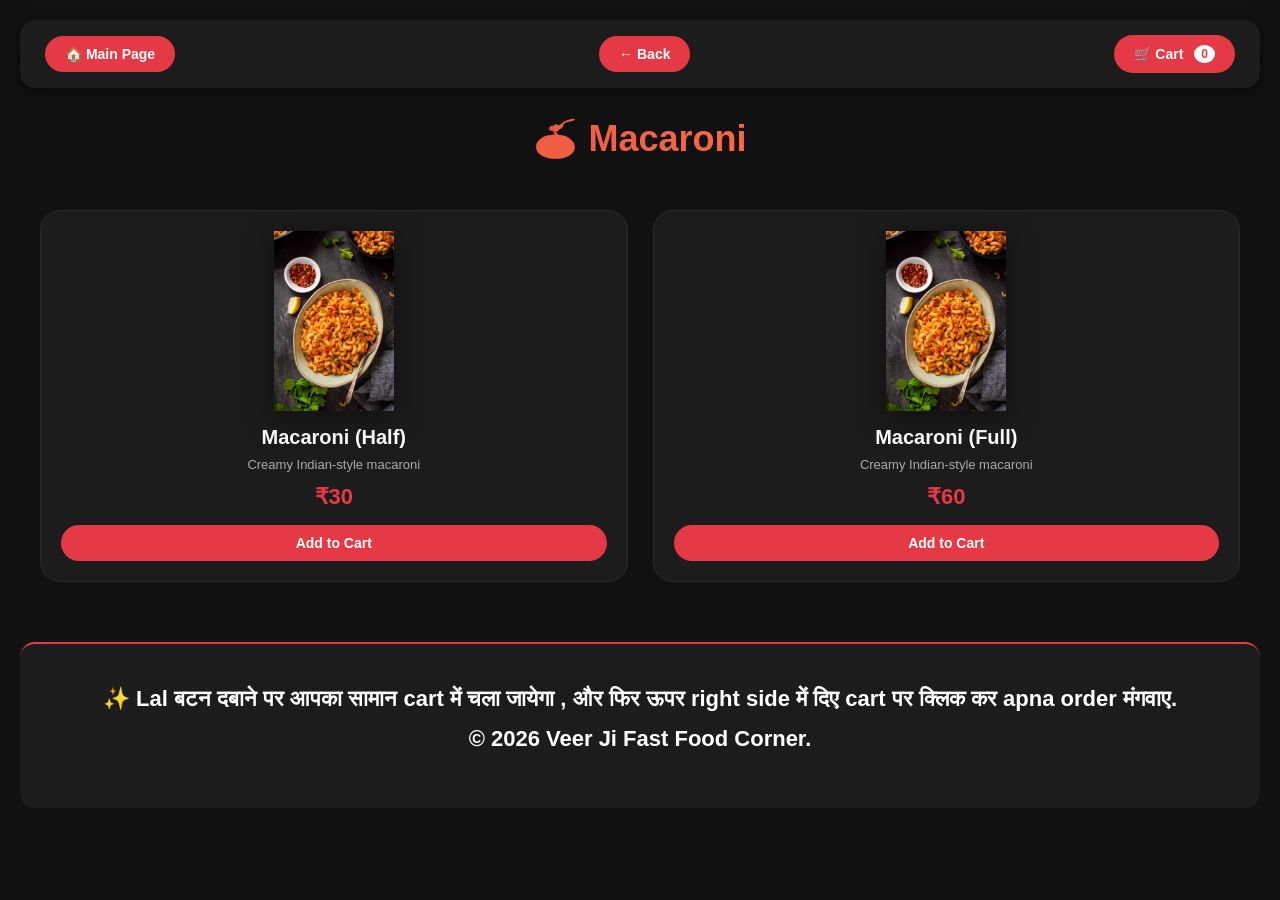
<file: macaroni.html>
<!DOCTYPE html>
<html lang="en">
<head>
  <meta charset="UTF-8">
  <title>Macaroni</title>
  <link rel="stylesheet" href="product-style.css">
</head>
<body>
  <nav class="top-nav">
    <a href="index.html" class="nav-btn">🏠 Main Page</a>
    <a href="javascript:history.back()" class="nav-btn">← Back</a>
    <a href="cart.html" class="nav-btn cart-btn">🛒 Cart <span class="cart-count" id="cartCount">0</span></a>
  </nav>

  <h1 class="page-title">🍝 Macaroni</h1>

  <div class="products-container">
    <div class="product-card">
      <img src="images/macaroni.png" alt="Macaroni Half" class="product-img">
      <div class="product-name">Macaroni (Half)</div>
      <div class="product-desc">Creamy Indian-style macaroni</div>
      <div class="product-price">₹30</div>
      <button class="add-cart-btn" onclick="addToCart('Macaroni Half', 30, this)">Add to Cart</button>
    </div>

    <div class="product-card">
      <img src="images/macaroni.png" alt="Macaroni Full" class="product-img">
      <div class="product-name">Macaroni (Full)</div>
      <div class="product-desc">Creamy Indian-style macaroni</div>
      <div class="product-price">₹60</div>
      <button class="add-cart-btn" onclick="addToCart('Macaroni Full', 60, this)">Add to Cart</button>
    </div>
  </div>

  </div><footer class="product-page-footer">
    <p>✨ Lal बटन दबाने पर आपका सामान cart में चला जायेगा , और फिर ऊपर right side में दिए cart पर क्लिक कर apna order मंगवाए.<br>
    © 2026 Veer Ji Fast Food Corner.</p>
  </footer>

  <script src="cart.js"></script>
</body>
</html>
</file>
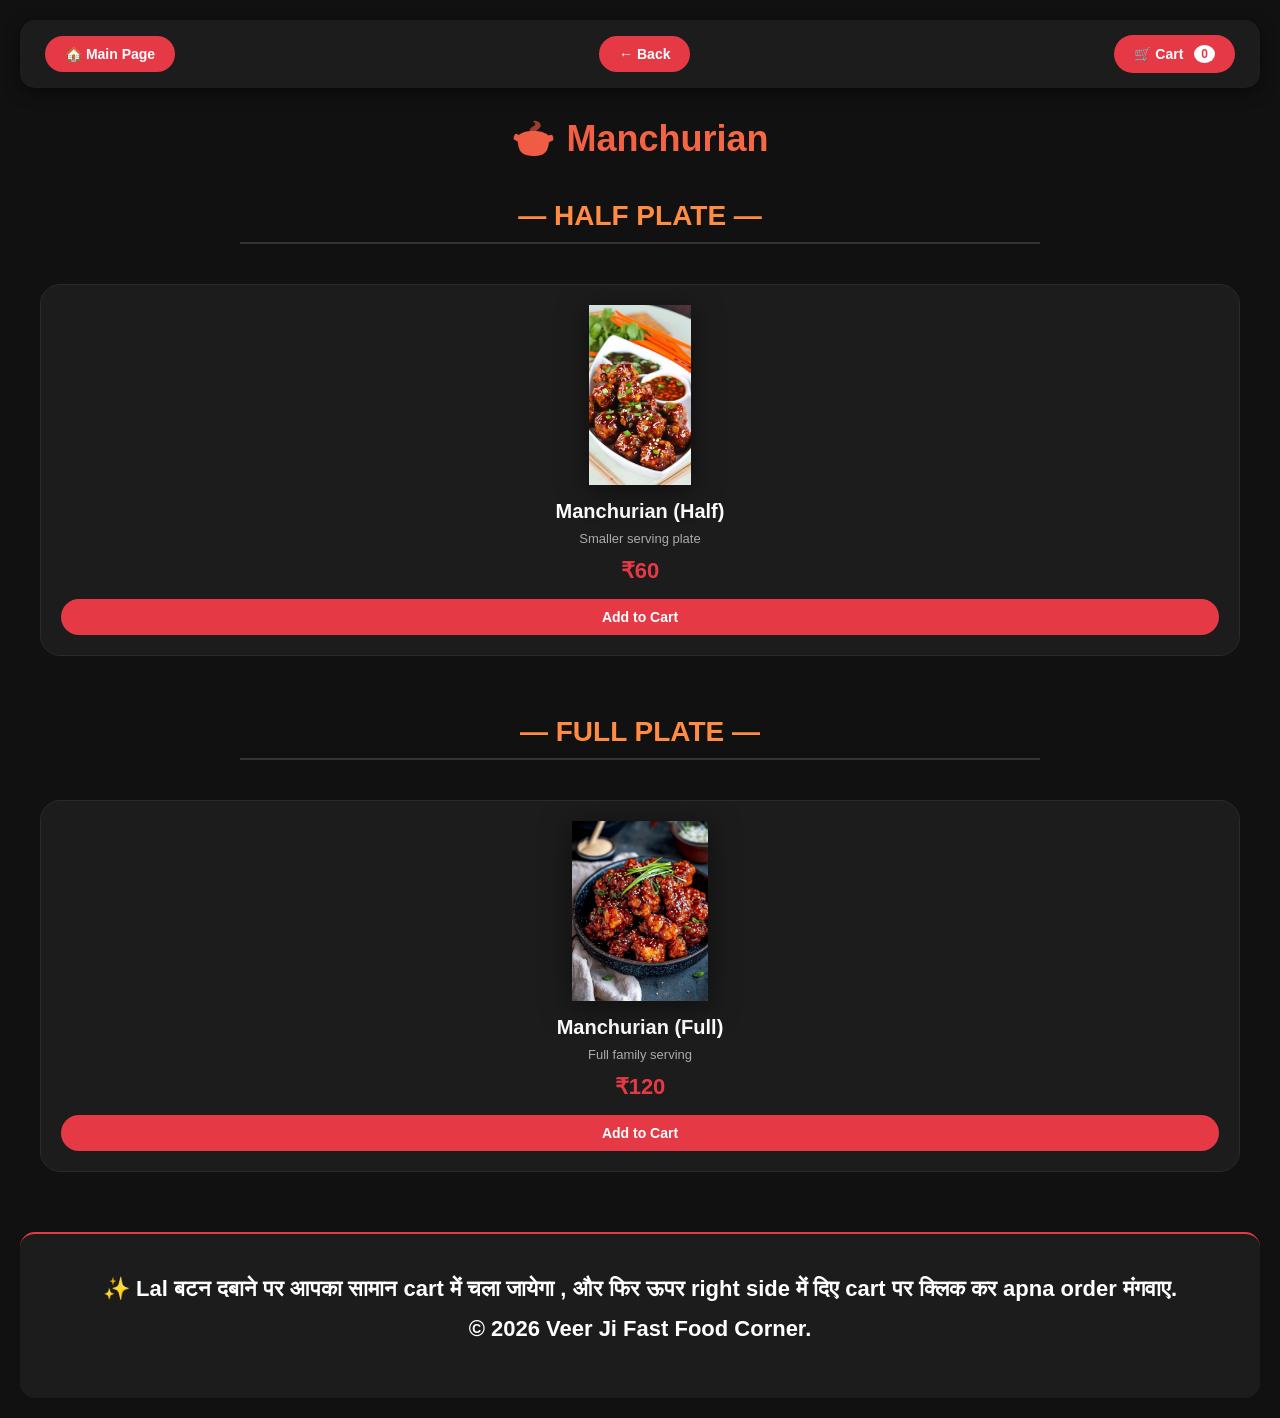
<file: manchurian.html>
<!DOCTYPE html>
<html lang="en">
<head>
  <meta charset="UTF-8">
  <title>Manchurian</title>
  <link rel="stylesheet" href="product-style.css">
</head>
<body>
  <nav class="top-nav">
    <a href="index.html" class="nav-btn">🏠 Main Page</a>
    <a href="javascript:history.back()" class="nav-btn">← Back</a>
    <a href="cart.html" class="nav-btn cart-btn">🛒 Cart <span class="cart-count" id="cartCount">0</span></a>
  </nav>

  <h1 class="page-title">🍲 Manchurian</h1>

  <!-- HALF SECTION -->
  <h2 class="section-divider">— HALF PLATE —</h2>
  <div class="products-container">
    <div class="product-card">
      <img src="images/manchurian-half.png" alt="Half" class="product-img">
      <div class="product-name">Manchurian (Half)</div>
      <div class="product-desc">Smaller serving plate</div>
      <div class="product-price">₹60</div>
      <button class="add-cart-btn" onclick="addToCart('Manchurian Half', 60, this)">Add to Cart</button>
    </div>
  </div>

  <!-- FULL SECTION -->
  <h2 class="section-divider">— FULL PLATE —</h2>
  <div class="products-container">
    <div class="product-card">
      <img src="images/manchurian-full.png" alt="Full" class="product-img">
      <div class="product-name">Manchurian (Full)</div>
      <div class="product-desc">Full family serving</div>
      <div class="product-price">₹120</div>
      <button class="add-cart-btn" onclick="addToCart('Manchurian Full', 120, this)">Add to Cart</button>
    </div>
  </div>

   </div><footer class="product-page-footer">
    <p>✨ Lal बटन दबाने पर आपका सामान cart में चला जायेगा , और फिर ऊपर right side में दिए cart पर क्लिक कर apna order मंगवाए.<br>
    © 2026 Veer Ji Fast Food Corner.</p>
  </footer>

  <script src="cart.js"></script>
</body>
</html>
</file>
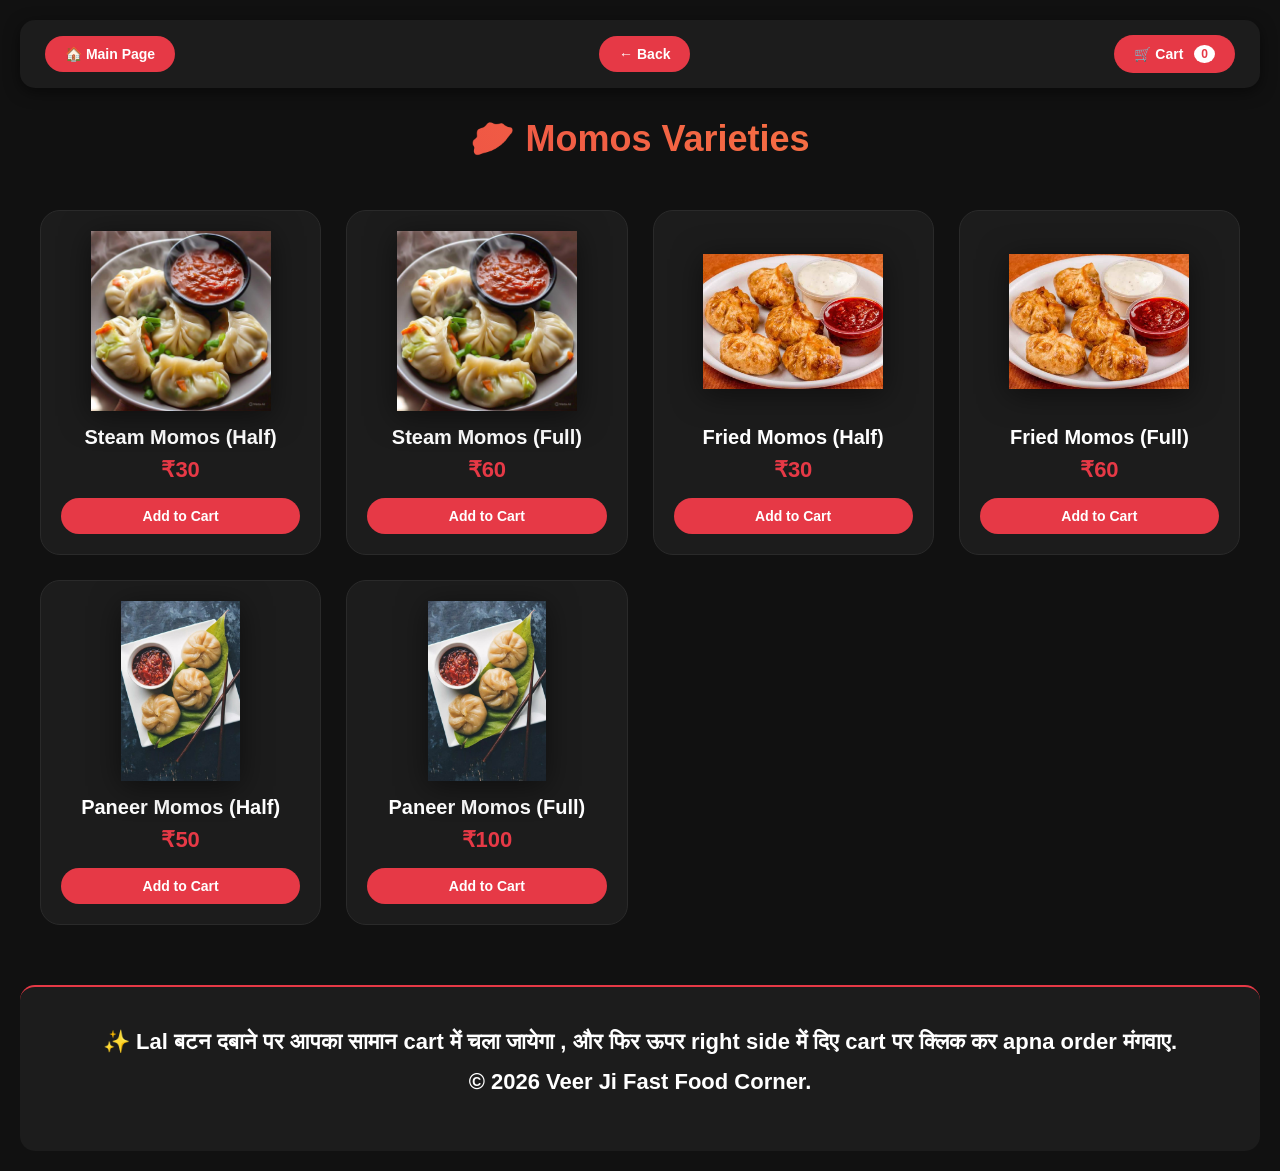
<file: momos.html>
<!DOCTYPE html>
<html lang="en">
<head>
  <meta charset="UTF-8">
  <title>Momos</title>
  <link rel="stylesheet" href="product-style.css">
</head>
<body>
  <nav class="top-nav">
    <a href="index.html" class="nav-btn">🏠 Main Page</a>
    <a href="javascript:history.back()" class="nav-btn">← Back</a>
    <a href="cart.html" class="nav-btn cart-btn">🛒 Cart <span class="cart-count" id="cartCount">0</span></a>
  </nav>

  <h1 class="page-title">🥟 Momos Varieties</h1>

  <div class="products-container">
    <div class="product-card">
      <img src="images/momos-steam.png" alt="Steam" class="product-img">
      <div class="product-name">Steam Momos (Half)</div>
      <div class="product-price">₹30</div>
      <button class="add-cart-btn" onclick="addToCart('Steam Momos Half', 30, this)">Add to Cart</button>
    </div>

    <div class="product-card">
      <img src="images/momos-steam.png" alt="Steam" class="product-img">
      <div class="product-name">Steam Momos (Full)</div>
      <div class="product-price">₹60</div>
      <button class="add-cart-btn" onclick="addToCart('Steam Momos Full', 60, this)">Add to Cart</button>
    </div>

    <div class="product-card">
      <img src="images/momos-fried.png" alt="Fried" class="product-img">
      <div class="product-name">Fried Momos (Half)</div>
      <div class="product-price">₹30</div>
      <button class="add-cart-btn" onclick="addToCart('Fried Momos Half', 30, this)">Add to Cart</button>
    </div>

    <div class="product-card">
      <img src="images/momos-fried.png" alt="Fried" class="product-img">
      <div class="product-name">Fried Momos (Full)</div>
      <div class="product-price">₹60</div>
      <button class="add-cart-btn" onclick="addToCart('Fried Momos Full', 60, this)">Add to Cart</button>
    </div>

    <div class="product-card">
      <img src="images/paneer-momos.png" alt="Paneer" class="product-img">
      <div class="product-name">Paneer Momos (Half)</div>
      <div class="product-price">₹50</div>
      <button class="add-cart-btn" onclick="addToCart('Paneer Momos Half', 50, this)">Add to Cart</button>
    </div>

    <div class="product-card">
      <img src="images/paneer-momos.png" alt="Paneer" class="product-img">
      <div class="product-name">Paneer Momos (Full)</div>
      <div class="product-price">₹100</div>
      <button class="add-cart-btn" onclick="addToCart('Paneer Momos Full', 100, this)">Add to Cart</button>
    </div>
  </div>

   </div><footer class="product-page-footer">
    <p>✨ Lal बटन दबाने पर आपका सामान cart में चला जायेगा , और फिर ऊपर right side में दिए cart पर क्लिक कर apna order मंगवाए.<br>
    © 2026 Veer Ji Fast Food Corner.</p>
  </footer>

  <script src="cart.js"></script>
</body>
</html>
</file>
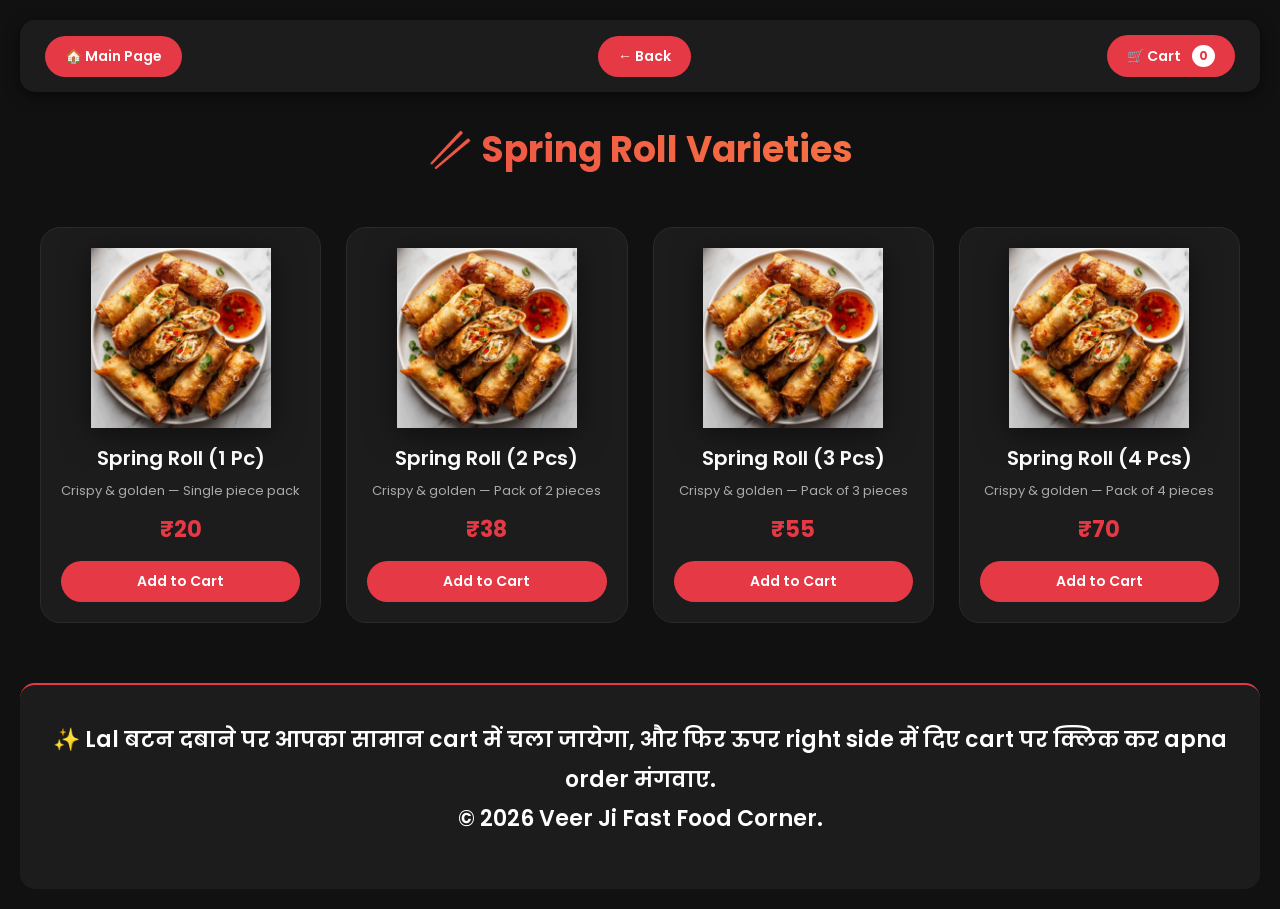
<file: spring-roll.html>
<!DOCTYPE html>
<html lang="en">
<head>
  <meta charset="UTF-8">
  <title>Spring Roll Varieties</title>
  <link rel="stylesheet" href="product-style.css">
  <link href="https://fonts.googleapis.com/css2?family=Poppins:wght@400;600;700;800&display=swap" rel="stylesheet">
</head>
<body>

  <nav class="top-nav">
    <a href="index.html" class="nav-btn">🏠 Main Page</a>
    <a href="javascript:history.back()" class="nav-btn">← Back</a>
    <a href="cart.html" class="nav-btn cart-btn">🛒 Cart <span class="cart-count" id="cartCount">0</span></a>
  </nav>

  <h1 class="page-title">🥢 Spring Roll Varieties</h1>

  <div class="products-container">

    <div class="product-card">
      <img src="images/spring-roll.png" alt="Spring Roll" class="product-img">
      <div class="product-name">Spring Roll (1 Pc)</div>
      <div class="product-desc">Crispy & golden — Single piece pack</div>
      <div class="product-price">₹20</div>
      <button class="add-cart-btn" onclick="addToCart('Spring Roll (1pc)', 20, this)">Add to Cart</button>
    </div>

    <div class="product-card">
      <img src="images/spring-roll.png" alt="Spring Roll" class="product-img">
      <div class="product-name">Spring Roll (2 Pcs)</div>
      <div class="product-desc">Crispy & golden — Pack of 2 pieces</div>
      <div class="product-price">₹38</div>
      <button class="add-cart-btn" onclick="addToCart('Spring Roll (2pc)', 38, this)">Add to Cart</button>
    </div>

    <div class="product-card">
      <img src="images/spring-roll.png" alt="Spring Roll" class="product-img">
      <div class="product-name">Spring Roll (3 Pcs)</div>
      <div class="product-desc">Crispy & golden — Pack of 3 pieces</div>
      <div class="product-price">₹55</div>
      <button class="add-cart-btn" onclick="addToCart('Spring Roll (3pc)', 55, this)">Add to Cart</button>
    </div>

    <div class="product-card">
      <img src="images/spring-roll.png" alt="Spring Roll" class="product-img">
      <div class="product-name">Spring Roll (4 Pcs)</div>
      <div class="product-desc">Crispy & golden — Pack of 4 pieces</div>
      <div class="product-price">₹70</div>
      <button class="add-cart-btn" onclick="addToCart('Spring Roll (4pc)', 70, this)">Add to Cart</button>
    </div>

  </div> <footer class="product-page-footer">
    <p>
      ✨ Lal बटन दबाने पर आपका सामान cart में चला जायेगा, और फिर ऊपर right side में दिए cart पर क्लिक कर apna order मंगवाए.<br>
      © 2026 Veer Ji Fast Food Corner.
    </p>
  </footer>

  <script src="cart.js"></script>
</body>
</html>
</file>
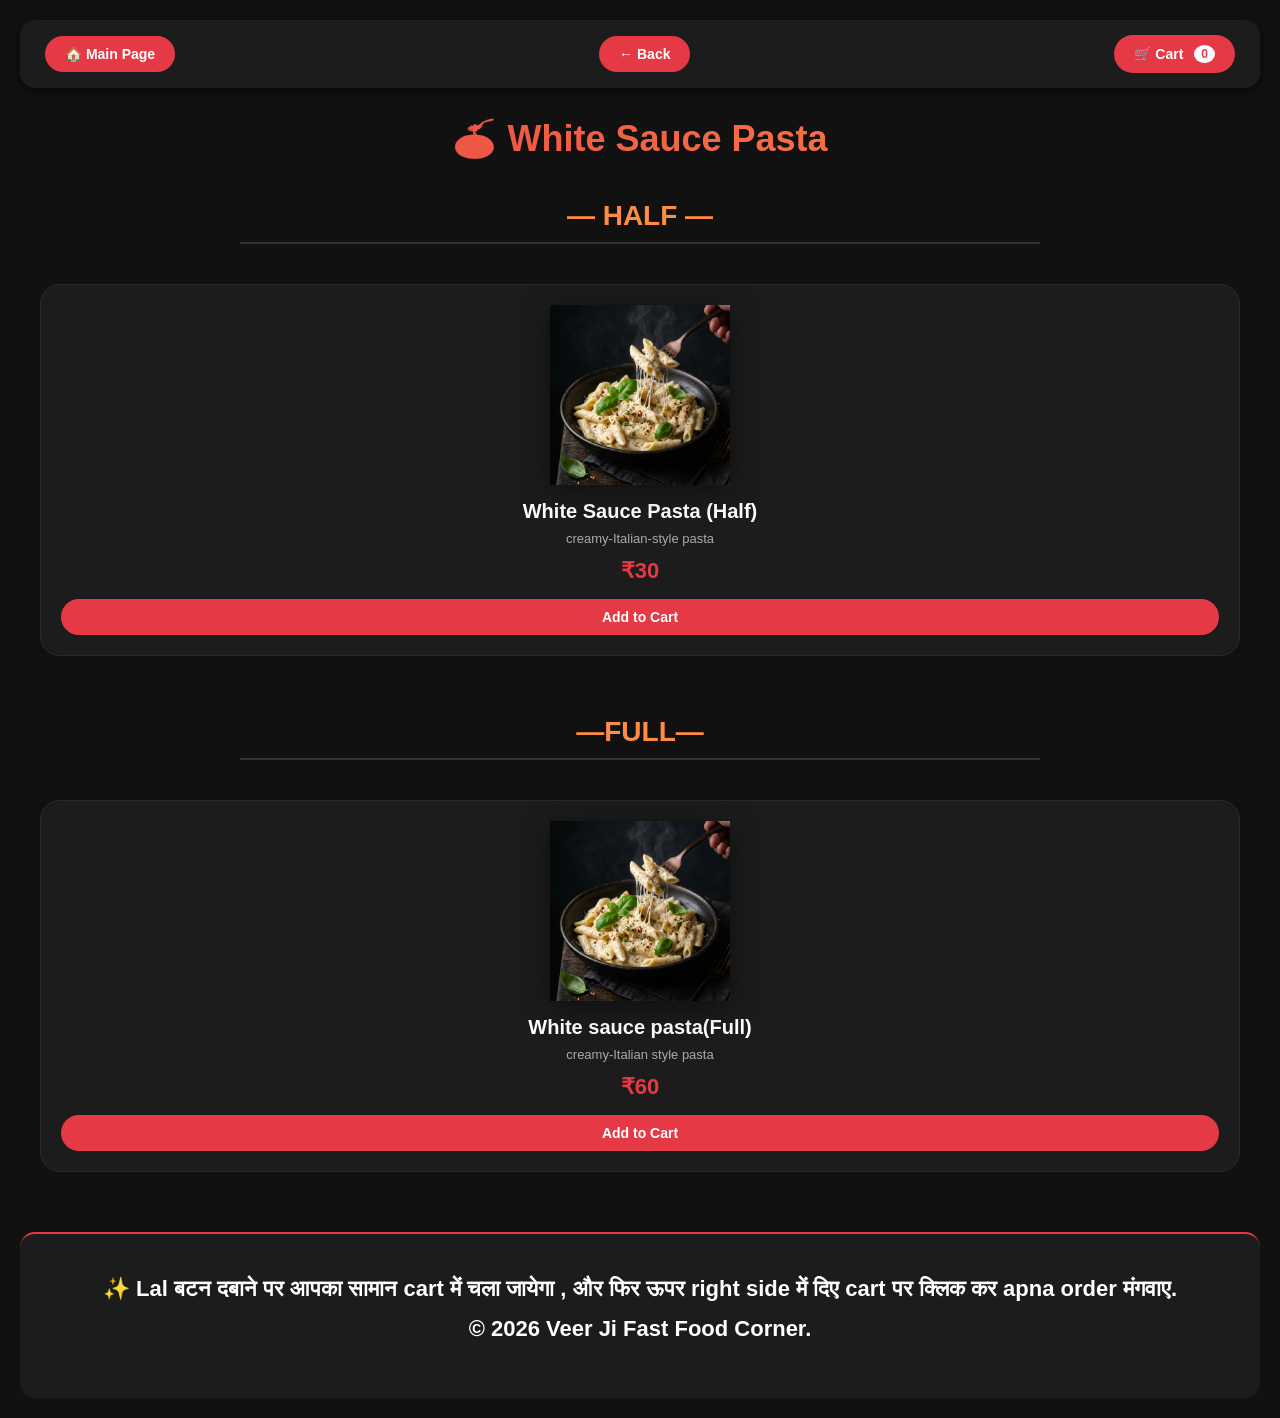
<file: white-sauce-pasta.html>
<!DOCTYPE html>
<html lang="en">
<head>
  <meta charset="UTF-8">
  <title>White Sauce Pasta</title>
  <link rel="stylesheet" href="product-style.css">
</head>
<body>
  <nav class="top-nav">
    <a href="index.html" class="nav-btn">🏠 Main Page</a>
    <a href="javascript:history.back()" class="nav-btn">← Back</a>
    <a href="cart.html" class="nav-btn cart-btn">🛒 Cart <span class="cart-count" id="cartCount">0</span></a>
  </nav>

  <h1 class="page-title">🍝 White Sauce Pasta</h1>

  <!-- HALF SECTION -->
  <h2 class="section-divider">— HALF —</h2>
  <div class="products-container">
    <div class="product-card">
      <img src="white_sauce_pasta1.png" alt="Half" class="product-img">
      <div class="product-name">White Sauce Pasta (Half)</div>
      <div class="product-desc">creamy-Italian-style pasta</div>
      <div class="product-price">₹30</div>
      <button class="add-cart-btn" onclick="addToCart('white sauce pasta(half)', 30, this)">Add to Cart</button>
    </div>
  </div>

  <!-- FULL SECTION -->
  <h2 class="section-divider">—FULL—</h2>
  <div class="products-container">
    <div class="product-card">
      <img src="white_sauce_pasta1.png" alt="Full" class="product-img">
      <div class="product-name">White sauce pasta(Full)</div>
      <div class="product-desc">creamy-Italian style pasta</div>
      <div class="product-price">₹60</div>
      <button class="add-cart-btn" onclick="addToCart('White Sauce Pasta(Full)', 60, this)">Add to Cart</button>
    </div>
  </div>

   </div><footer class="product-page-footer">
    <p>✨ Lal बटन दबाने पर आपका सामान cart में चला जायेगा , और फिर ऊपर right side में दिए cart पर क्लिक कर apna order मंगवाए.<br>
    © 2026 Veer Ji Fast Food Corner.</p>
  </footer>

  <script src="cart.js"></script>
</body>
</html>
</file>
<file: styles.css>
/* ============================================================
   VEER JI FAST FOOD — PREMIUM CSS
   ============================================================
   # QUICK EDIT GUIDE:
   - Change gold accent color: edit --gold value below
   - Change fonts: edit --font-display and --font-body
   - Change splash background: edit --bg-splash
   ============================================================ */

:root {
  --gold: #D4A853;
  --gold-light: #E8C47A;
  --gold-dark: #B8923A;
  --dark: #0A0A0A;
  --dark-2: #111111;
  --dark-3: #1A1A1A;
  --white: #F5F2EC;
  --muted: rgba(245,242,236,0.45);
  --font-display: 'Playfair Display', Georgia, serif;
  --font-body: 'DM Sans', system-ui, sans-serif;
  --bg-splash: #0D0D0D;
  --ease-premium: cubic-bezier(0.4, 0, 0.2, 1);
  --ease-bounce: cubic-bezier(0.34, 1.56, 0.64, 1);
}

/* ── RESET ── */
*, *::before, *::after { margin: 0; padding: 0; box-sizing: border-box; }
html { scroll-behavior: smooth; -webkit-font-smoothing: antialiased; }
body {
  font-family: var(--font-body);
  background: var(--dark);
  color: var(--white);
  overflow-x: hidden;
}

/* Custom scrollbar */
::-webkit-scrollbar { width: 5px; }
::-webkit-scrollbar-track { background: #0a0a0a; }
::-webkit-scrollbar-thumb { background: rgba(212,168,83,0.35); border-radius: 3px; }


/* ============================================================
   PART 1: SPLASH SCREEN
   ============================================================ */
#splash-screen {
  position: fixed;
  inset: 0;
  z-index: 9999;
  background: var(--bg-splash);
  display: flex;
  flex-direction: column;
  align-items: center;
  justify-content: center;
  gap: 0;
  transition: opacity 0.9s var(--ease-premium), transform 0.9s var(--ease-premium);
}

#splash-screen.fade-out {
  opacity: 0;
  transform: scale(1.05);
  pointer-events: none;
}

.mascot-img {
  width: 180px;
  height: 180px;
  border-radius: 50%;
  object-fit: cover;
  border: 2px solid rgba(212,168,83,0.4);
  box-shadow: 0 0 60px rgba(212,168,83,0.2), 0 0 120px rgba(212,168,83,0.08);
  animation: mascotGlow 2.5s ease-in-out infinite;
  margin-bottom: 1.5rem;
}

@keyframes mascotGlow {
  0%,100% { box-shadow: 0 0 60px rgba(212,168,83,0.2), 0 0 120px rgba(212,168,83,0.08); }
  50% { box-shadow: 0 0 80px rgba(212,168,83,0.35), 0 0 160px rgba(212,168,83,0.15); }
}

.welcome-text {
  font-family: var(--font-display);
  font-size: clamp(3rem, 10vw, 6rem);
  font-weight: 900;
  color: var(--white);
  letter-spacing: -0.02em;
  line-height: 1;
  text-align: center;
}

.welcome-sub {
  font-size: clamp(0.7rem, 2vw, 0.85rem);
  color: rgba(245,242,236,0.35);
  letter-spacing: 0.4em;
  text-transform: uppercase;
  font-weight: 400;
  margin-top: 0.6rem;
  text-align: center;
}

.splash-dots {
  display: flex;
  gap: 8px;
  margin-top: 2.5rem;
}

.splash-dots span {
  width: 6px;
  height: 6px;
  border-radius: 50%;
  background: var(--gold);
  animation: dotPulse 1.4s ease-in-out infinite;
}

.splash-dots span:nth-child(2) { animation-delay: 0.2s; }
.splash-dots span:nth-child(3) { animation-delay: 0.4s; }

@keyframes dotPulse {
  0%,80%,100% { opacity: 0.2; transform: scale(0.8); }
  40% { opacity: 1; transform: scale(1); }
}


/* ============================================================
   PART 2: VIDEO HERO
   ============================================================ */
#hero-section {
  position: relative;
  height: 100vh;
  min-height: 600px;
  overflow: hidden;
  background: #000;
  display: flex;
  align-items: center;
  justify-content: center;
}

#hero-video {
  position: absolute;
  inset: 0;
  width: 100%;
  height: 100%;
  object-fit: cover;
  opacity: 1;
  z-index: 0; 
}

#hero-video.loaded { opacity: 1; }

.video-overlay {
  position: absolute;
  inset: 0;
  background: linear-gradient(
    to bottom,
    rgba(0,0,0,0.3) 0%,
    rgba(0,0,0,0.2) 40%,
    rgba(0,0,0,0.55) 100%
  );
  z-index: 1;
}

/* Nav */
.hero-nav {
  position: absolute;
  top: 0;
  left: 0;
  right: 0;
  z-index: 10;
  display: flex;
  align-items: center;
  justify-content: space-between;
  padding: 1.5rem 2rem;
}

.nav-brand {
  font-family: var(--font-display);
  font-size: 1.4rem;
  font-weight: 700;
  color: var(--white);
  letter-spacing: 0.02em;
}

.nav-order-btn {
  padding: 10px 24px;
  border: 1.5px solid rgba(245,242,236,0.6);
  border-radius: 50px;
  color: var(--white);
  font-family: var(--font-body);
  font-size: 0.85rem;
  font-weight: 600;
  text-decoration: none;
  letter-spacing: 0.04em;
  backdrop-filter: blur(12px);
  background: rgba(255,255,255,0.06);
  transition: all 0.3s ease;
}

.nav-order-btn:hover {
  background: rgba(212,168,83,0.15);
  border-color: var(--gold);
  color: var(--gold-light);
}

.nav-order-btn.small { padding: 8px 18px; font-size: 0.78rem; }

/* Hero content */
.hero-content {
  position: relative;
  z-index: 5;
  text-align: center;
  padding: 2rem;
  opacity: 0;
  transform: translateY(30px);
  transition: opacity 0.9s var(--ease-premium), transform 0.9s var(--ease-premium);
}

.hero-content.visible {
  opacity: 1;
  transform: translateY(0);
}

.hero-eyebrow {
  font-size: 0.75rem;
  letter-spacing: 0.4em;
  text-transform: uppercase;
  color: var(--gold);
  font-weight: 500;
  margin-bottom: 1rem;
}

.hero-headline {
  font-family: var(--font-display);
  font-size: clamp(3rem, 9vw, 7rem);
  font-weight: 900;
  color: var(--white);
  letter-spacing: -0.03em;
  line-height: 1.0;
  margin-bottom: 1.2rem;
}

.hero-headline em {
  font-style: italic;
  color: var(--gold);
}

.hero-subline {
  font-size: clamp(0.9rem, 2vw, 1.1rem);
  color: rgba(245,242,236,0.65);
  font-weight: 300;
  margin-bottom: 2.5rem;
  letter-spacing: 0.02em;
}

.hero-cta {
  display: inline-flex;
  align-items: center;
  gap: 10px;
  padding: 16px 44px;
  background: var(--gold);
  color: #111;
  font-family: var(--font-body);
  font-weight: 700;
  font-size: 0.9rem;
  letter-spacing: 0.08em;
  text-transform: uppercase;
  text-decoration: none;
  border-radius: 60px;
  transition: all 0.35s var(--ease-bounce);
  box-shadow: 0 0 40px rgba(212,168,83,0.35), 0 8px 25px rgba(0,0,0,0.2);
}

.hero-cta:hover {
  background: var(--gold-light);
  transform: translateY(-3px) scale(1.03);
  box-shadow: 0 0 60px rgba(212,168,83,0.5), 0 12px 35px rgba(0,0,0,0.25);
}

/* Scroll hint */
.scroll-hint {
  position: absolute;
  bottom: 2rem;
  left: 50%;
  transform: translateX(-50%);
  z-index: 5;
  display: flex;
  flex-direction: column;
  align-items: center;
  gap: 8px;
  opacity: 0;
  transition: opacity 0.6s ease 0.5s;
}

.scroll-hint.show { opacity: 1; }

.scroll-line {
  width: 1px;
  height: 40px;
  background: linear-gradient(to bottom, var(--gold), transparent);
  animation: scrollPulse 1.8s ease-in-out infinite;
}

@keyframes scrollPulse {
  0%,100% { transform: scaleY(1); opacity: 0.6; }
  50% { transform: scaleY(1.3); opacity: 1; }
}

.scroll-hint span {
  font-size: 0.65rem;
  letter-spacing: 0.3em;
  text-transform: uppercase;
  color: rgba(245,242,236,0.4);
}


/* ============================================================
   MENU SECTION BACKGROUND (Fixed & Static)
   ============================================================ */

/* 1. The main section must be relative so the background knows its boundaries */
#menu-section {
  position: relative;
  min-height: 100vh; /* Ensures the section is at least the height of the screen */
  /* Remove overflow: hidden if you have it, it can break sticky headers! */
}

/* 2. The Background Image Div */
.menu-bg {
  position: absolute;
  top: 0;
  left: 0;
  width: 100%;
  height: 100%;
  
  /* Centers the image and scales it to fit the screen */
  background-size: cover;
  background-position: center;
  background-repeat: no-repeat;
  
  /* THE MAGIC LINE: This freezes the image to the camera lens */
  background-attachment: fixed; 
  
  z-index: 1; /* Puts it at the very back */
}

/* 3. The Dark Overlay (So white text is readable) */
.menu-bg-overlay {
  position: absolute;
  top: 0;
  left: 0;
  width: 100%;
  height: 100%;
  background: rgba(10, 10, 10, 0.7); /* Adjust the 0.7 to make it darker/lighter */
  z-index: 2; /* Sits right on top of the image */
}

/* 4. The Content Elements */
.menu-sticky-header,
.menu-items-wrap {
  position: relative;
  z-index: 10; /* Pulls all your text, food images, and buttons to the front! */
}
/* 3. The Dark Overlay (So white text is readable) */
.menu-bg-overlay {
  position: absolute;
  top: 0;
  left: 0;
  width: 100%;
  height: 100%;
  background: rgba(10, 10, 10, 0.6); /* Adjust the 0.7 to make it darker/lighter */
  z-index: 2; /* Sits right on top of the image */
}

/* 4. The Content Elements */
.menu-sticky-header,
.menu-items-wrap {
  position: relative;
  z-index: 10; /* Pulls all your text, food images, and buttons to the front! */
}

/* Each menu item — full viewport height */
.menu-item {
  min-height: 100vh;
  display: flex;
  flex-direction: column;
  align-items: center;
  justify-content: center;
  padding: 6rem 2rem 4rem;
  gap: 2rem;
  opacity: 0.15;
  transition: opacity 0.8s var(--ease-premium);
}

.menu-item.active {
  opacity: 1;
}

/* Food photo — no-background PNG floats above */
.menu-item-food {
  position: relative;
  display: flex;
  align-items: center;
  justify-content: center;
  width: 100%;
  max-width: 440px;
}

.food-photo {
  width: 100%;
  max-width: 400px;
  height: auto;
  filter: drop-shadow(0 30px 60px rgba(0,0,0,0.6)) drop-shadow(0 0 40px rgba(212,168,83,0.12));
  animation: foodFloat 4.5s ease-in-out infinite;
  transform-origin: center bottom;
  transition: filter 0.5s ease, transform 0.6s var(--ease-premium);
}

.menu-item.active .food-photo {
  filter: drop-shadow(0 35px 70px rgba(0,0,0,0.5)) drop-shadow(0 0 60px rgba(212,168,83,0.18));
}

@keyframes foodFloat {
  0%,100% { transform: translateY(0px) rotate(0deg); }
  33% { transform: translateY(-12px) rotate(0.5deg); }
  66% { transform: translateY(-6px) rotate(-0.3deg); }
}

/* Steam effect */
.food-steam {
  position: absolute;
  width: 3px;
  border-radius: 50px;
  background: linear-gradient(to top, rgba(255,255,255,0.25), transparent);
  animation: steamRise 2.5s ease-in-out infinite;
  filter: blur(3px);
  top: 0;
}

.food-steam.steam-1 { height: 50px; left: 38%; animation-delay: 0s; }
.food-steam.steam-2 { height: 40px; left: 55%; animation-delay: 0.8s; }

@keyframes steamRise {
  0% { transform: translateY(0) scaleX(1); opacity: 0; }
  30% { opacity: 0.6; }
  100% { transform: translateY(-60px) scaleX(2); opacity: 0; }
}

/* Item info block */
.menu-item-info {
  display: flex;
  flex-direction: column;
  align-items: center;
  text-align: center;
  gap: 0.8rem;
  max-width: 480px;
}

.item-name {
  font-family: var(--font-display);
  font-size: clamp(2.2rem, 7vw, 3.8rem);
  font-weight: 900;
  color: var(--white);
  letter-spacing: -0.02em;
  line-height: 1.05;
}

.item-tags {
  display: flex;
  flex-wrap: wrap;
  gap: 8px;
  justify-content: center;
}

.item-tags span {
  padding: 6px 16px;
  background: rgba(255,255,255,0.07);
  backdrop-filter: blur(12px);
  border: 1px solid rgba(255,255,255,0.12);
  border-radius: 50px;
  font-size: 0.75rem;
  font-weight: 500;
  color: rgba(245,242,236,0.8);
  letter-spacing: 0.02em;
}

.item-desc {
  font-size: clamp(0.85rem, 2vw, 1rem);
  color: rgba(245,242,236,0.6);
  font-weight: 300;
  line-height: 1.7;
  max-width: 400px;
}

.item-price {
  font-family: var(--font-display);
  font-size: 1.3rem;
  font-weight: 700;
  color: var(--gold);
  letter-spacing: 0.02em;
}

.item-btn {
  display: inline-flex;
  align-items: center;
  gap: 8px;
  padding: 13px 36px;
  border: 1.5px solid rgba(245,242,236,0.25);
  border-radius: 50px;
  color: var(--white);
  font-family: var(--font-body);
  font-weight: 600;
  font-size: 0.85rem;
  letter-spacing: 0.06em;
  text-transform: uppercase;
  text-decoration: none;
  backdrop-filter: blur(10px);
  background: rgba(255,255,255,0.04);
  transition: all 0.35s var(--ease-premium);
  margin-top: 0.4rem;
}

.item-btn:hover {
  background: rgba(212,168,83,0.12);
  border-color: var(--gold);
  color: var(--gold-light);
  transform: translateY(-2px);
  box-shadow: 0 8px 25px rgba(212,168,83,0.15);
}

/* Dot navigation */
.menu-dots {
  position: fixed;
  right: 1.5rem;
  top: 50%;
  transform: translateY(-50%);
  z-index: 30;
  display: flex;
  flex-direction: column;
  gap: 10px;
}

.dot {
  width: 8px;
  height: 8px;
  border-radius: 50%;
  border: 1.5px solid rgba(212,168,83,0.4);
  background: transparent;
  cursor: pointer;
  transition: all 0.3s ease;
  padding: 0;
}

.dot.active {
  background: var(--gold);
  border-color: var(--gold);
  transform: scale(1.3);
  box-shadow: 0 0 10px rgba(212,168,83,0.4);
}

/* Item counter */
.menu-counter {
  position: fixed;
  bottom: 2rem;
  left: 50%;
  transform: translateX(-50%);
  z-index: 30;
  font-size: 0.75rem;
  letter-spacing: 0.2em;
  color: rgba(245,242,236,0.4);
}

#current-item {
  color: var(--gold);
  font-weight: 600;
}


/* ============================================================
   PART 4: COLD DRINK BAR
   ============================================================ */
#drinks-section {
  position: relative;
  min-height: 100vh;
  display: flex;
  flex-direction: column;
  align-items: center;
  justify-content: center;
  padding: 4rem 1.5rem 3rem;
  overflow: hidden;
}

.drinks-bg {
  position: absolute;
  inset: 0;
  background-size: cover;
  background-position: center;
  background-color: #050505;
  z-index: 0;
}

.drinks-bg-overlay {
  position: absolute;
  inset: 0;
  z-index: 1;
  background: linear-gradient(
    to bottom,
    rgba(0,0,0,0.7) 0%,
    rgba(0,0,0,0.5) 50%,
    rgba(0,0,0,0.8) 100%
  );
}

.drinks-header {
  position: relative;
  z-index: 5;
  text-align: center;
  margin-bottom: 2rem;
}

.drinks-eyebrow {
  font-size: 0.72rem;
  letter-spacing: 0.45em;
  text-transform: uppercase;
  color: var(--gold);
  font-weight: 500;
  margin-bottom: 0.5rem;
}

.drinks-title {
  font-family: var(--font-display);
  font-size: clamp(1.8rem, 5vw, 3rem);
  font-weight: 800;
  color: var(--white);
  letter-spacing: -0.02em;
}

.drinks-subtitle {
  font-size: 0.85rem;
  color: var(--muted);
  font-weight: 300;
  margin-top: 0.4rem;
  letter-spacing: 0.04em;
}

/* Central glass */
.glass-stage {
  position: relative;
  z-index: 5;
  display: flex;
  flex-direction: column;
  align-items: center;
  gap: 1rem;
  margin-bottom: 2rem;
}

.glass-wrap {
  width: 140px;
  height: 280px;
  position: relative;
}

.glass-body {
  width: 100%;
  height: 100%;
  background: linear-gradient(
    135deg,
    rgba(255,255,255,0.13) 0%,
    rgba(255,255,255,0.04) 40%,
    rgba(255,255,255,0.07) 100%
  );
  border: 1.5px solid rgba(255,255,255,0.2);
  border-radius: 5px 5px 32px 32px;
  position: relative;
  overflow: hidden;
  box-shadow:
    inset -12px 0 20px rgba(255,255,255,0.03),
    inset 6px 0 16px rgba(255,255,255,0.05),
    0 25px 60px rgba(0,0,0,0.55),
    0 0 80px rgba(0,0,0,0.15);
}

.glass-rim {
  position: absolute;
  top: -2px; left: -2px; right: -2px;
  height: 5px;
  background: linear-gradient(90deg, rgba(255,255,255,0.1), rgba(255,255,255,0.35), rgba(255,255,255,0.1));
  border-radius: 4px 4px 0 0;
  z-index: 6;
}

.glass-liquid {
  position: absolute;
  bottom: 0; left: 3px; right: 3px;
  height: 70%;
  border-radius: 0 0 30px 30px;
  background: linear-gradient(180deg, #2A1505 0%, #0D0704 100%);
  transition: background 0.6s var(--ease-premium), height 0.5s var(--ease-premium);
  overflow: hidden;
}

.liquid-surface {
  position: absolute;
  top: 0; left: 0; right: 0;
  height: 14px;
  background: linear-gradient(180deg, rgba(255,255,255,0.18), transparent);
  filter: blur(2px);
}

.glass-shine {
  position: absolute;
  top: 0; left: 7%;
  width: 22%;
  height: 100%;
  background: linear-gradient(180deg, rgba(255,255,255,0.16), rgba(255,255,255,0.02) 70%, transparent);
  border-radius: 4px 0 0 32px;
  pointer-events: none;
  z-index: 5;
}

/* Ice */
.ice {
  position: absolute;
  background: rgba(255,255,255,0.18);
  border: 1px solid rgba(255,255,255,0.28);
  border-radius: 4px;
  z-index: 4;
}
.i1 { width: 26px; height: 20px; top: 12%; left: 18%; transform: rotate(12deg); }
.i2 { width: 22px; height: 18px; top: 28%; right: 16%; transform: rotate(-18deg); }
.i3 { width: 18px; height: 16px; top: 48%; left: 28%; transform: rotate(5deg); }

/* Bubbles */
.bubble {
  position: absolute;
  border-radius: 50%;
  background: rgba(255,255,255,0.22);
  z-index: 3;
  animation: bubbleRise linear infinite;
}
@keyframes bubbleRise {
  0% { transform: translateY(0) scale(1); opacity: 0.5; }
  100% { transform: translateY(-220px) scale(0.2); opacity: 0; }
}
.b1 { width: 5px; height: 5px; bottom: 8%; left: 25%; animation-duration: 3.5s; }
.b2 { width: 4px; height: 4px; bottom: 5%; left: 55%; animation-duration: 4.2s; animation-delay: 0.8s; }
.b3 { width: 6px; height: 6px; bottom: 12%; left: 40%; animation-duration: 3s; animation-delay: 1.5s; }
.b4 { width: 3px; height: 3px; bottom: 3%; left: 65%; animation-duration: 4.8s; animation-delay: 2.2s; }

/* Condensation */
.glass-cond {
  position: absolute;
  width: 3px;
  background: rgba(255,255,255,0.12);
  border-radius: 50%;
  z-index: 5;
}
.c1 { height: 8px; right: 14%; top: 24%; }
.c2 { height: 12px; right: 19%; top: 42%; }

/* Glass labels */
.glass-drink-name {
  font-family: var(--font-display);
  font-size: 1.4rem;
  font-weight: 700;
  color: var(--white);
  text-align: center;
  letter-spacing: 0.03em;
  transition: all 0.3s ease;
}

.glass-drink-sub {
  font-size: 0.75rem;
  color: var(--muted);
  text-align: center;
  font-weight: 300;
  letter-spacing: 0.05em;
}

/* Horizontal drink slider */
.drinks-slider-wrap {
  position: relative;
  z-index: 5;
  width: 100%;
  max-width: 680px;
}

.drinks-slider {
  display: flex;
  gap: 14px;
  overflow-x: auto;
  scroll-snap-type: x mandatory;
  -webkit-overflow-scrolling: touch;
  scrollbar-width: none;
  padding: 12px 8px;
  scroll-behavior: smooth;
}

.drinks-slider::-webkit-scrollbar { display: none; }

.drink-slide {
  scroll-snap-align: center;
  flex-shrink: 0;
  width: 90px;
  min-height: 130px;
  background: rgba(255,255,255,0.05);
  border: 1.5px solid rgba(255,255,255,0.1);
  border-radius: 18px;
  display: flex;
  flex-direction: column;
  align-items: center;
  justify-content: center;
  gap: 6px;
  cursor: pointer;
  transition: all 0.35s var(--ease-bounce);
  padding: 12px 8px;
  backdrop-filter: blur(12px);
}

.drink-slide:hover {
  background: rgba(255,255,255,0.1);
  border-color: rgba(255,255,255,0.2);
  transform: translateY(-4px) scale(1.04);
}

.drink-slide.active {
  background: rgba(212,168,83,0.12);
  border-color: var(--gold);
  box-shadow: 0 0 25px rgba(212,168,83,0.22), 0 8px 25px rgba(0,0,0,0.3);
  transform: translateY(-6px) scale(1.06);
}

.drink-slide img {
  width: 50px;
  height: 70px;
  object-fit: contain;
}

.drink-color-dot {
  width: 28px;
  height: 28px;
  border-radius: 50%;
  border: 2px solid rgba(255,255,255,0.15);
  box-shadow: 0 3px 10px rgba(0,0,0,0.3);
  display: none; /* shows only if image fails */
}

.drink-slide img[style*="display:none"] + .drink-color-dot,
.drink-slide img:not([src]) + .drink-color-dot {
  display: block;
}

.drink-name {
  font-size: 0.62rem;
  color: rgba(245,242,236,0.65);
  font-weight: 500;
  text-align: center;
  line-height: 1.2;
}

.drink-slide.active .drink-name { color: var(--gold); }

.drink-price {
  font-size: 0.58rem;
  color: var(--gold);
  font-weight: 600;
}

/* Slider arrows */
.slider-arrow {
  position: absolute;
  top: 50%;
  transform: translateY(-50%);
  background: rgba(255,255,255,0.07);
  border: 1px solid rgba(255,255,255,0.12);
  color: var(--white);
  width: 36px;
  height: 36px;
  border-radius: 50%;
  font-size: 1rem;
  cursor: pointer;
  transition: all 0.3s ease;
  display: flex;
  align-items: center;
  justify-content: center;
  backdrop-filter: blur(10px);
  z-index: 10;
}

.slider-arrow:hover {
  background: rgba(212,168,83,0.15);
  border-color: var(--gold);
  color: var(--gold);
}

.slider-arrow.left { left: -20px; }
.slider-arrow.right { right: -20px; }

/* Drink dots */
.drink-dots {
  display: flex;
  gap: 8px;
  justify-content: center;
  margin-top: 1.2rem;
  position: relative;
  z-index: 5;
}

.ddot {
  width: 6px;
  height: 6px;
  border-radius: 50%;
  border: 1.5px solid rgba(212,168,83,0.35);
  background: transparent;
  cursor: pointer;
  padding: 0;
  transition: all 0.3s ease;
}

.ddot.active {
  background: var(--gold);
  border-color: var(--gold);
  transform: scale(1.3);
}


/* ============================================================
   PART 5: FOOTER
   ============================================================ */
#footer-section {
  background: #0D0D0D;
  border-top: 1px solid rgba(255,255,255,0.06);
  padding: 4rem 2rem 2rem;
  position: relative;
  z-index: 10;
}

.footer-inner {
  max-width: 800px;
  margin: 0 auto;
  display: flex;
  flex-direction: column;
  gap: 2rem;
}

.footer-brand {
  font-family: var(--font-display);
  font-size: 1.8rem;
  font-weight: 800;
  color: var(--white);
  margin-bottom: 0.3rem;
}

.footer-address {
  font-size: 0.82rem;
  color: rgba(245,242,236,0.35);
  font-weight: 300;
  letter-spacing: 0.02em;
}

/* Social buttons */
.footer-social-row {
  display: flex;
  flex-direction: column;
  gap: 12px;
}

.social-btn {
  display: flex;
  align-items: center;
  gap: 14px;
  padding: 14px 22px;
  border-radius: 14px;
  text-decoration: none;
  font-size: 0.9rem;
  font-weight: 600;
  transition: all 0.35s ease;
  border: 1px solid rgba(255,255,255,0.1);
}

.social-btn svg {
  width: 20px;
  height: 20px;
  flex-shrink: 0;
}

/* Instagram */
.social-btn.insta {
  background: rgba(225,48,108,0.08);
  color: #E1306C;
  border-color: rgba(225,48,108,0.2);
}
.social-btn.insta svg { fill: #E1306C; }
.social-btn.insta:hover {
  background: rgba(225,48,108,0.16);
  border-color: rgba(225,48,108,0.4);
  transform: translateX(4px);
  box-shadow: 0 0 25px rgba(225,48,108,0.15);
}

/* Facebook */
.social-btn.fb {
  background: rgba(59,89,152,0.08);
  color: #3B5998;
  border-color: rgba(59,89,152,0.2);
}
.social-btn.fb svg { fill: #3B5998; }
.social-btn.fb:hover {
  background: rgba(59,89,152,0.16);
  border-color: rgba(59,89,152,0.4);
  transform: translateX(4px);
  box-shadow: 0 0 25px rgba(59,89,152,0.15);
}

/* Phone */
.social-btn.phone {
  background: rgba(212,168,83,0.08);
  color: var(--gold);
  border-color: rgba(212,168,83,0.2);
}
.social-btn.phone:hover {
  background: rgba(212,168,83,0.16);
  border-color: var(--gold);
  transform: translateX(4px);
  box-shadow: 0 0 25px rgba(212,168,83,0.15);
}

/* Map */
.footer-map {
  width: 100%;
  height: 300px;
  border-radius: 12px;
  overflow: hidden;
  border: 1px solid rgba(212,168,83,0.15);
  margin-top: 1rem;
}

.footer-map iframe {
  width: 100%;
  height: 100%;
  border: none;
}

/* Copyright */
.footer-copy {
  font-size: 0.75rem;
  color: rgba(245,242,236,0.25);
  text-align: center;
  margin-top: 1.5rem;
  font-weight: 300;
  letter-spacing: 0.02em;
}

/* ============================================================
   RESPONSIVE DESIGN
   ============================================================ */
@media (max-width: 768px) {
  .slider-arrow { display: none; }
  .menu-dots { right: 1rem; }
  .nav-order-btn { font-size: 0.75rem; padding: 8px 16px; }
}

/* Fix for overlapping overlay capturing clicks */
#drink-add-btn {
  position: relative;
  z-index: 10;
}


/* ============================================================
   GLOBAL STICKY CART (Always on top)
   ============================================================ */
.global-floating-cart {
  position: fixed;
  top: 20px;
  right: 20px;
  z-index: 99999; /* Massive z-index to stay above videos, overlays, etc. */
  background: var(--gold);
  color: #111;
  padding: 10px 18px;
  border-radius: 50px;
  font-weight: 700;
  font-size: 0.95rem;
  text-decoration: none;
  box-shadow: 0 10px 25px rgba(0,0,0,0.6), 0 0 15px rgba(212,168,83,0.4);
  display: flex;
  align-items: center;
  gap: 8px;
  transition: transform 0.3s ease, background 0.3s ease;
}

.global-floating-cart:hover {
  transform: scale(1.08);
  background: var(--gold-light);
}

/* Number badge styling */
#main-cart-counter {
  background: #111;
  color: var(--gold);
  padding: 2px 8px;
  border-radius: 50px;
  font-size: 0.85rem;
}

/* Mobile Adjustment: Make sure it doesn't hit the edges on small phones */
@media (max-width: 600px) {
  .global-floating-cart {
    top: 15px;
    right: 15px;
    padding: 8px 14px;
    font-size: 0.85rem;
  }
}


/* ============================================================
   GLOBAL BOOKING BUTTON (Top Center)
   ============================================================ */
.global-book-btn {
  position: fixed !important;
  top: 20px !important;
  left: 50% !important;
  transform: translateX(-50%) !important; /* This pulls it perfectly to the center */
  z-index: 99999 !important; 
  
  background: var(--dark-3);
  color: var(--gold);
  border: 1px solid rgba(212,168,83,0.4);
  padding: 10px 24px;
  border-radius: 50px;
  font-family: var(--font-body);
  font-weight: 700;
  font-size: 0.85rem;
  letter-spacing: 0.05em;
  text-transform: uppercase;
  text-decoration: none;
  backdrop-filter: blur(12px);
  box-shadow: 0 10px 25px rgba(0,0,0,0.6), 0 0 15px rgba(212,168,83,0.15);
  transition: all 0.3s ease;
  white-space: nowrap; /* Prevents text from breaking into two lines */
}

.global-book-btn:hover {
  background: rgba(212,168,83,0.15);
  border-color: var(--gold);
  color: var(--gold-light);
  /* When scaling a centered element, you MUST keep the translateX(-50%) */
  transform: translateX(-50%) scale(1.05) !important; 
}

/* Mobile Adjustment so it doesn't bump into your cart icon */
@media (max-width: 600px) {
  .global-book-btn {
    top: 15px !important;
    padding: 8px 16px;
    font-size: 0.75rem;
  }
}



/* ============================================================
   WHATSAPP INQUIRY FORM
   ============================================================ */
.inquiry-section {
  padding: 4rem 1.5rem;
  display: flex;
  justify-content: center;
  background: var(--dark-2); /* Blends smoothly into the footer */
  position: relative;
  z-index: 10;
}

.inquiry-box {
  background: var(--dark-3);
  border: 1px solid rgba(212,168,83,0.15);
  border-radius: 20px;
  padding: 2.5rem 2rem;
  width: 100%;
  max-width: 500px;
  text-align: center;
  box-shadow: 0 10px 40px rgba(0,0,0,0.6);
}

.inquiry-title {
  font-family: var(--font-display);
  font-size: 1.8rem;
  color: var(--white);
  margin-bottom: 0.5rem;
}

.inquiry-sub {
  font-size: 0.85rem;
  color: rgba(245,242,236,0.6);
  margin-bottom: 1.5rem;
}

#wa-inquiry-form {
  display: flex;
  flex-direction: column;
  gap: 15px;
}

#wa-inquiry-form input,
#wa-inquiry-form textarea {
  width: 100%;
  background: rgba(255,255,255,0.05);
  border: 1px solid rgba(255,255,255,0.1);
  border-radius: 12px;
  padding: 14px 16px;
  color: var(--white);
  font-family: var(--font-body);
  font-size: 0.9rem;
  transition: all 0.3s ease;
}

/* Gold glow when the user types */
#wa-inquiry-form input:focus,
#wa-inquiry-form textarea:focus {
  outline: none;
  border-color: var(--gold);
  background: rgba(212,168,83,0.05);
  box-shadow: 0 0 15px rgba(212,168,83,0.1);
}

.inq-submit-btn {
  background: var(--green);
  color: #fff;
  border: none;
  padding: 16px;
  border-radius: 12px;
  font-weight: 700;
  font-size: 1rem;
  cursor: pointer;
  transition: all 0.3s ease;
  text-transform: uppercase;
  margin-top: 5px;
}

.inq-submit-btn:hover {
  background: #1fbc58;
  transform: translateY(-3px);
  box-shadow: 0 8px 20px rgba(37, 211, 102, 0.3);
}


/* ============================================================
   PREMIUM BOUNCING SCROLL ARROW (Hero Section)
   ============================================================ */
.premium-scroll-hint {
  position: absolute;
  bottom: 40px;
  left: 50%;
  transform: translateX(-50%);
  display: flex;
  flex-direction: column;
  align-items: center;
  gap: 8px;
  color: var(--gold);
  text-decoration: none;
  z-index: 50;
  opacity: 0.9;
  transition: opacity 0.3s ease, color 0.3s ease;
}

.premium-scroll-hint:hover {
  color: var(--gold-light);
  opacity: 1;
}

.premium-scroll-hint span {
  font-family: var(--font-body);
  font-size: 0.8rem;
  text-transform: uppercase;
  letter-spacing: 0.25em;
  font-weight: 800;
  text-shadow: 0 4px 10px rgba(0,0,0,0.8);
}

.scroll-arrow {
  animation: aggressiveBounce 2s infinite;
  filter: drop-shadow(0 5px 15px rgba(212,168,83,0.4));
}

/* The exact math for a smooth, natural-looking bounce */
@keyframes aggressiveBounce {
  0%, 20%, 50%, 80%, 100% {
    transform: translateY(0);
  }
  40% {
    transform: translateY(-15px);
  }
  60% {
    transform: translateY(-7px);
  }
}

/* Hide the old scroll line just in case any old CSS is lingering */
.scroll-hint { display: none !important; }
</file>
<file: product-style.css>
* {
  margin: 0;
  padding: 0;
  box-sizing: border-box;
  font-family: 'Poppins', sans-serif;
}

body {
  background: #111;
  color: #fff;
  min-height: 100vh;
  padding: 20px;
}

/* ===== TOP NAVIGATION (3 buttons) ===== */
.top-nav {
  display: flex;
  justify-content: space-between;
  align-items: center;
  background: #1c1c1c;
  padding: 15px 25px;
  border-radius: 15px;
  margin-bottom: 30px;
  position: sticky;
  top: 10px;
  z-index: 100;
  box-shadow: 0 4px 15px rgba(0,0,0,0.5);
}

.nav-btn {
  background: #e63946;
  color: white;
  border: none;
  padding: 10px 20px;
  border-radius: 25px;
  cursor: pointer;
  font-weight: 600;
  font-size: 14px;
  transition: 0.3s;
  text-decoration: none;
  display: inline-flex;
  align-items: center;
  gap: 6px;
}

.nav-btn:hover {
  background: #ff4d5e;
  transform: translateY(-2px);
}

.cart-btn {
  position: relative;
}

.cart-count {
  background: #fff;
  color: #e63946;
  border-radius: 50%;
  padding: 2px 7px;
  font-size: 12px;
  font-weight: 700;
  margin-left: 5px;
}

.page-title {
  text-align: center;
  font-size: 36px;
  margin-bottom: 30px;
  font-weight: 700;
  background: linear-gradient(45deg, #e63946, #ff8c42);
  -webkit-background-clip: text;
  -webkit-text-fill-color: transparent;
}

/* ===== PRODUCT GRID ===== */
.products-container {
  display: grid;
  grid-template-columns: repeat(auto-fit, minmax(260px, 1fr));
  gap: 25px;
  max-width: 1200px;
  margin: 0 auto;
  padding: 20px 0;
}

.product-card {
  background: #1c1c1c;
  border-radius: 20px;
  padding: 20px;
  text-align: center;
  transition: 0.3s;
  border: 1px solid #2a2a2a;
  position: relative;
  overflow: hidden;
}

.product-card:hover {
  transform: translateY(-8px);
  box-shadow: 0 10px 30px rgba(230, 57, 70, 0.3);
  border-color: #e63946;
}

.product-img {
  width: 180px;
  height: 180px;
  object-fit: contain;
  margin: 0 auto 15px;
  display: block;
  filter: drop-shadow(0 5px 15px rgba(0,0,0,0.5));
}

.product-name {
  font-size: 20px;
  font-weight: 600;
  margin-bottom: 8px;
}

.product-desc {
  font-size: 13px;
  color: #aaa;
  margin-bottom: 12px;
}

.product-price {
  font-size: 22px;
  color: #e63946;
  font-weight: 700;
  margin-bottom: 15px;
}

.add-cart-btn {
  background: #e63946;
  color: white;
  border: none;
  padding: 10px 25px;
  border-radius: 25px;
  cursor: pointer;
  font-weight: 600;
  width: 100%;
  transition: 0.3s;
  font-size: 14px;
}

.add-cart-btn:hover {
  background: #ff4d5e;
}

.add-cart-btn.added {
  background: #28a745;
}

.go-to-cart-btn {
  background: #28a745;
  color: white;
  border: none;
  padding: 10px 25px;
  border-radius: 25px;
  cursor: pointer;
  font-weight: 600;
  width: 100%;
  margin-top: 8px;
  text-decoration: none;
  display: block;
  text-align: center;
}

/* ===== SECTION DIVIDER (for Manchurian Half/Full separate) ===== */
.section-divider {
  text-align: center;
  font-size: 28px;
  margin: 40px 0 20px;
  color: #ff8c42;
  border-bottom: 2px solid #333;
  padding-bottom: 10px;
  max-width: 800px;
  margin-left: auto;
  margin-right: auto;
}

/* ===== TOAST NOTIFICATION ===== */
.toast {
  position: fixed;
  bottom: 30px;
  right: 30px;
  background: #28a745;
  color: white;
  padding: 15px 25px;
  border-radius: 10px;
  box-shadow: 0 5px 15px rgba(0,0,0,0.3);
  transform: translateX(400px);
  transition: 0.4s;
  z-index: 999;
}

.toast.show {
  transform: translateX(0);
}

/* ============================================================
   MOBILE OPTIMIZATION (UPSCALED BIG & BOLD LAYOUT)
   ============================================================ */
@media(max-width: 600px) {
  body {
    padding: 15px; 
  }

  /* Big Navigation Buttons */
  .top-nav {
    padding: 12px 18px;
    margin-bottom: 25px;
  }
  
  .nav-btn {
    padding: 10px 15px; /* Thicker buttons */
    font-size: 14px;    /* Larger nav text */
  }

  .page-title { 
    font-size: 30px;    /* Big, bold page heading */
    margin-bottom: 25px;
  }

  /* Expanded Grid Containers */
  .products-container {
    /* Increased from 240px to 270px so the big cards stretch wide on the phone screen */
    grid-template-columns: repeat(auto-fit, minmax(270px, 1fr));
    gap: 20px;
  }

  .product-card {
    padding: 22px;      /* Generous interior spacing for a premium card feel */
    border-radius: 18px;
  }

  /* Massive Food Images */
  .product-img { 
    width: 175px;       /* Increased from 140px */
    height: 175px;      /* Increased from 140px */
    margin-bottom: 15px;
  }

  /* High-Contrast Text Sizing */
  .product-name { 
    font-size: 22px;    /* Big item names */
    margin-bottom: 8px;
  }

  .product-desc { 
    font-size: 14px;    /* Balanced description size */
    margin-bottom: 12px;
  }

  .product-price { 
    font-size: 23px;    /* Sharp, highly visible pricing */
    margin-bottom: 15px;
  }

  /* Heavy-Duty Interactive Action Buttons */
  .add-cart-btn, .go-to-cart-btn {
    padding: 12px 24px; /* Makes the button thick and incredibly easy to tap */
    font-size: 15px;    /* Large, high-visibility action text */
    border-radius: 25px;
    letter-spacing: 0.5px;
  }
}

/* ============================================================
   UNIVERSAL LARGE FOOTER (Forces Big Text on Computer & Phone)
   ============================================================ */
.product-page-footer {
  text-align: center;
  padding: 35px 20px 50px;
  margin-top: 40px;
  border-top: 2px solid #e63946;
  background: #1c1c1c;
  border-radius: 15px;
}

/* Computer sizing */
.product-page-footer p {
  font-size: 22px !important;   /* Turned up extra large */
  color: #ffffff !important;    /* Pure crisp white */
  line-height: 1.8;
  font-weight: 600;
  font-family: 'Poppins', sans-serif;
}

/* Phone sizing - This guarantees it stays big on mobile glass */
@media (max-width: 600px) {
  .product-page-footer p {
    font-size: 20px !important; /* Forces it big on mobile screens */
    line-height: 1.7;
  }
}
</file>
